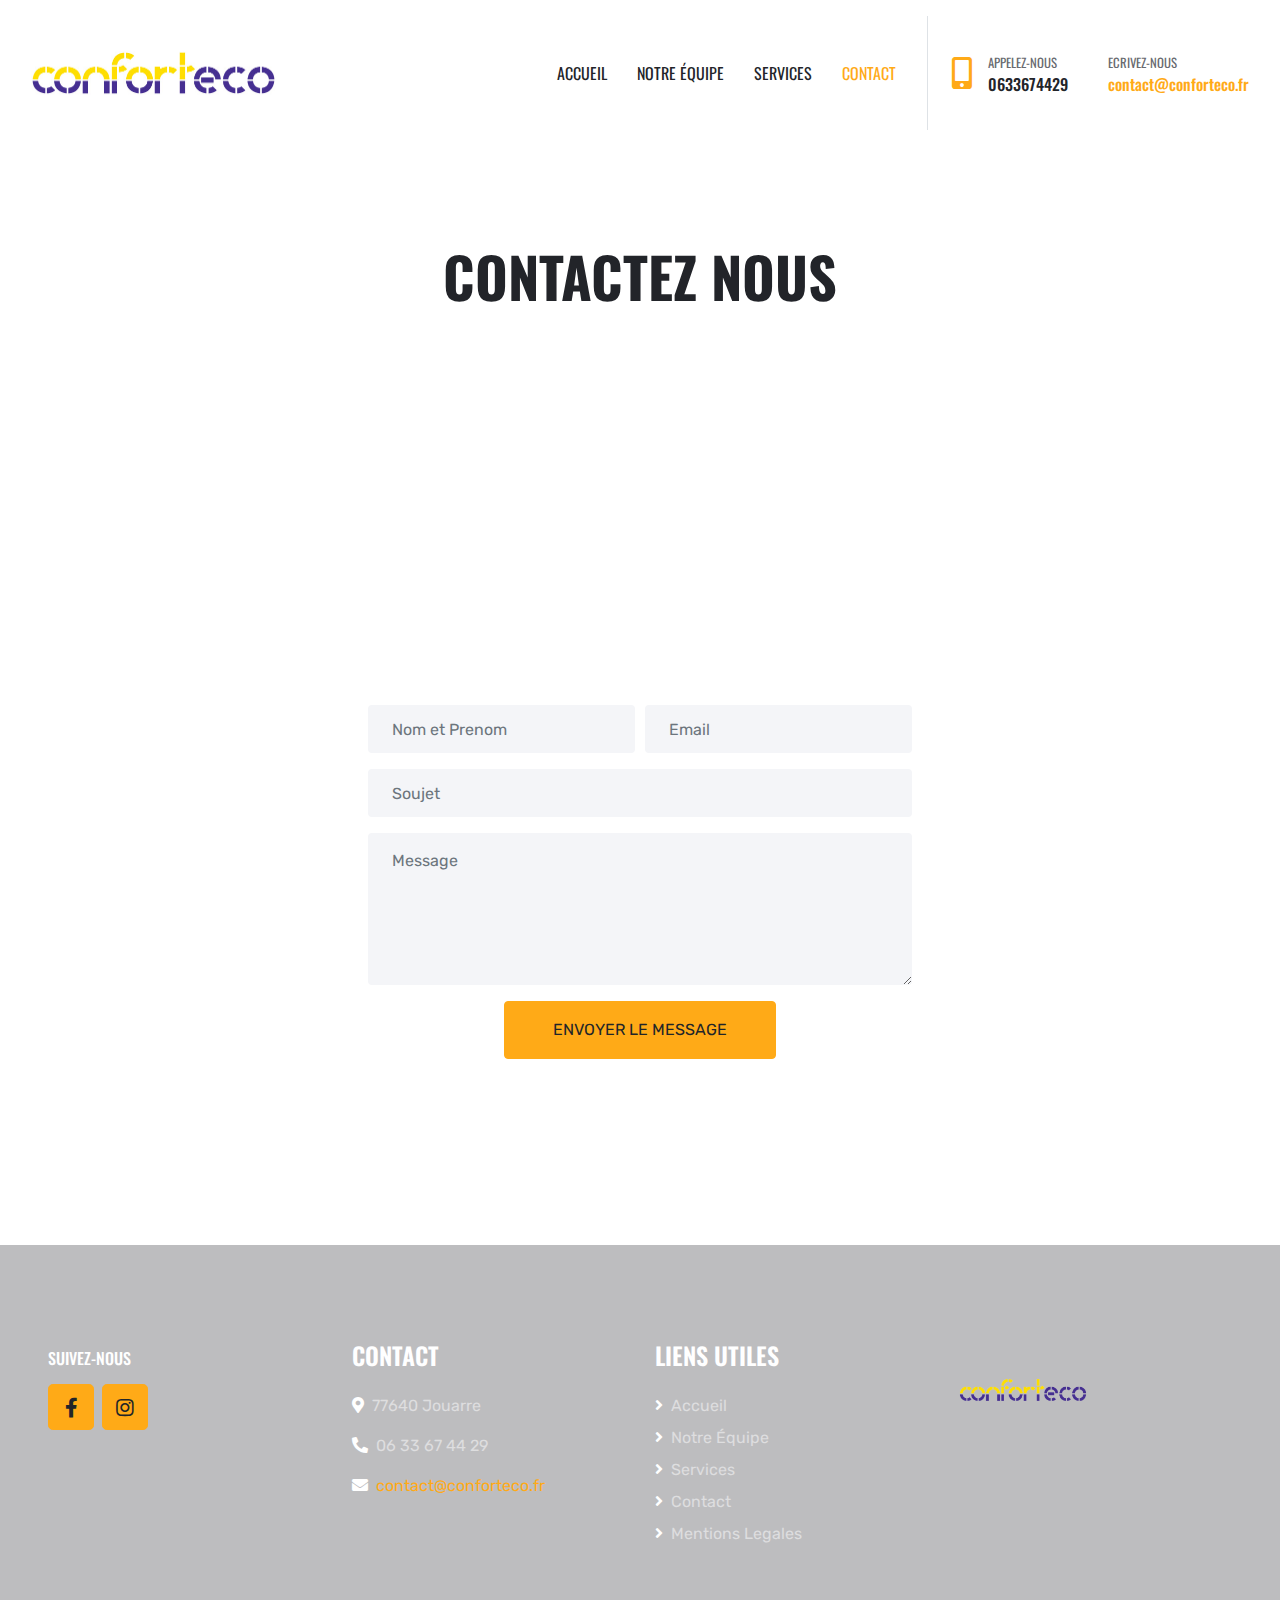
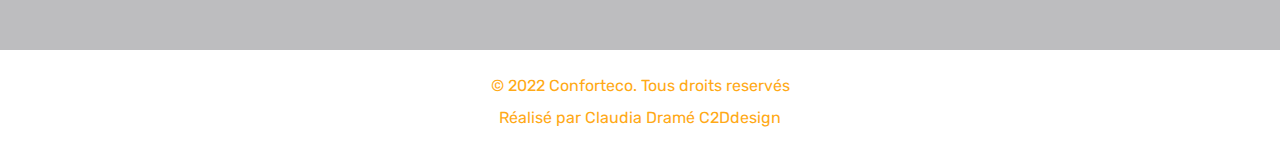
<file: contact.html>
<!DOCTYPE html>
<html lang="fr">

<head>
    <meta charset="utf-8">
    <title>CONFORTECO - Gaz Plomberie Chauffage Dépannage Neuf Rénovation À JOUARRE</title>
    <meta content="width=device-width, initial-scale=1.0" name="viewport">
    <meta content="Conforteco" name="keywords">
    <meta content="Conforteco à Jouarre" name="description">

    <!-- Favicon -->
    <link href="img/favicon.ico" rel="icon">

    <!-- Google Web Fonts -->
    <link rel="preconnect" href="https://fonts.gstatic.com">
    <link href="https://fonts.googleapis.com/css2?family=Oswald:wght@400;500;600;700&family=Rubik&display=swap" rel="stylesheet"> 

    <!-- Font Awesome -->
    <link href="https://cdnjs.cloudflare.com/ajax/libs/font-awesome/5.15.0/css/all.min.css" rel="stylesheet">

    <!-- Libraries Stylesheet -->
    <link href="lib/owlcarousel/assets/owl.carousel.min.css" rel="stylesheet">
    <link href="lib/lightbox/css/lightbox.min.css" rel="stylesheet">

    <!-- Customized Bootstrap Stylesheet -->
    <link href="css/style.css" rel="stylesheet">
</head>

<body>
   <!-- Navbar Start -->
   <div class="container-fluid bg-white position-relative">
    <nav class="navbar navbar-expand-lg bg-white navbar-light py-3 py-lg-3">
        <a href="index.html" class="navbar-brand text-secondary">
            <img class=logo src="img/logo.jpg">
        </a>
        <button type="button" class="navbar-toggler ml-auto" data-toggle="collapse" data-target="#navbarCollapse">
            <span class="navbar-toggler-icon"></span>
        </button>
        <div class="collapse navbar-collapse" id="navbarCollapse">
            <div class="navbar-nav ml-auto py-0 pr-3 border-right float-right">
                
                <a href="index.html" class="nav-item nav-link">Accueil</a>
                <a href="equipe.html" class="nav-item nav-link">Notre équipe</a>
                <a href="service.html" class="nav-item nav-link">Services</a>
                <!--div class="nav-item dropdown">
                    <a name="#Nos Services" class="nav-link dropdown-toggle" data-toggle="dropdown">Services</a>
                    <div class="dropdown-menu rounded-0 m-0">
                        <a href="team.html" class="dropdown-item">Dépannage</a>
                        <a href="testimonial.html" class="dropdown-item">Travaux neufs et rénovation 

                            plomberie chauffage carrelage peinture </a>
                        </div>
                    </div-->
                <a href="contact.html" class="nav-item nav-link active">Contact</a>
            </div>
            <div class="d-none d-lg-flex align-items-center pl-4">
                
                <i class="fa fa-2x fa-mobile-alt text-primary mr-3"></i>
               
                <div>
                    <h6 class="text-body text-uppercase mb-1"><small>Appelez-nous</small></h6>
                    <h6 class="m-0">0633674429</h6>
                    
                </div>
            </div>
            <div class="d-none d-lg-flex align-items-center pl-4">
                <i class="fa fa-2x fa-mail-alt text-primary mr-3"></i>
               
                <div>
                    <h6 class="text-body text-uppercase mb-1"><small>Ecrivez-nous</small></h6>
                    <h6 class="m-0"><a href="mailto:zaid18dz@yahoo.fr">contact@conforteco.fr</a></h6>
                    
                    
                </div>
            </div>
        </div>
    </nav>
</div>
<!-- Navbar End -->

    

<!-- Contact Start -->
<div class="container-fluid py-5 px-0">
    <h1 class="display-4 text-uppercase text-center mt-5 mb-5">Contactez Nous</h1>
    <div class="row mx-0">
        <div class="col-12 px-0" style="height: 500px;">
            <div class="position-relative h-100">
                    <iframe class="position-relative w-100 h-100" src="https://www.google.com/maps/embed?pb=!1m18!1m12!1m3!1d83920.91381809954!2d3.0458265548840675!3d48.905321243944535!2m3!1f0!2f0!3f0!3m2!1i1024!2i768!4f13.1!3m3!1m2!1s0x47e8b94691d2fe8d%3A0x40b82c3688c5770!2s77640%20Jouarre!5e0!3m2!1sfr!2sfr!4v1660544445727!5m2!1sfr!2sfr" 
                    frameborder="0" style="border:0;" allowfullscreen="" loading="lazy" aria-hidden="false"></iframe>
                    </div>
        </div>
    </div>
    <div class="row mx-0 justify-content-center" style="margin-top: -200px;">
        <div class="col-lg-6 col-md-8 col-sm-10 px-0">
            <div class="contact-form bg-white rounded p-5">
                <div id="success"></div>
                <form name="sentMessage" id="contactForm" novalidate="novalidate">
                    <div class="form-row">
                        <div class="col-md-6">
                            <div class="control-group">
                                <input type="text" class="form-control bg-light border-0 p-4" id="name" placeholder="Nom et Prenom" required="required" data-validation-required-message="Please enter your name" />
                                <p class="help-block text-danger"></p>
                            </div>
                        </div>
                        <div class="col-md-6">
                            <div class="control-group">
                                <input type="email" class="form-control bg-light border-0 p-4" id="email" placeholder="Email" required="required" data-validation-required-message="Please enter your email" />
                                <p class="help-block text-danger"></p>
                            </div>
                        </div>
                    </div>
                    <div class="control-group">
                        <input type="text" class="form-control bg-light border-0 p-4" id="subject" placeholder="Soujet" required="required" data-validation-required-message="Please enter a subject" />
                        <p class="help-block text-danger"></p>
                    </div>
                    <div class="control-group">
                        <textarea class="form-control bg-light border-0 py-3 px-4" rows="5" id="message" placeholder="Message" required="required" data-validation-required-message="Please enter your message"></textarea>
                        <p class="help-block text-danger"></p>
                    </div>
                    <div class="text-center">
                        <button class="btn btn-primary text-uppercase py-3 px-5" type="submit" id="sendMessageButton">Envoyer le Message</button>
                    </div>
                </form>
            </div>
        </div>
    </div>
</div>
<!-- Contact End -->




    <!-- Footer Start -->
    <div class="container-fluid bg-secondary text-white-50 py-5 px-sm-3 px-md-5" style="margin-top: 90px;">
        <div class="row pt-5">
            <div class="col-lg-3 col-md-6 mb-5">
               
               
                <h6 class="text-uppercase text-white py-2">Suivez-nous</h6>
                <div class="d-flex justify-content-start">
                    
                    <a class="btn btn-lg btn-primary btn-lg-square mr-2" href="#"><i class="fab fa-facebook-f"></i></a>
                   
                    <a class="btn btn-lg btn-primary btn-lg-square" href="#"><i class="fab fa-instagram"></i></a>
                </div>
            </div>
            <div class="col-lg-3 col-md-6 mb-5">
                <h4 class="text-uppercase text-white mb-4">Contact</h4>
                <p></p>
                <p><i class="fa fa-map-marker-alt text-white mr-2"></i>77640 Jouarre</p>
                <p><i class="fa fa-phone-alt text-white mr-2"></i>06 33 67 44 29</p>
                <p><i class="fa fa-envelope text-white mr-2"></i><a href="mailto:conforteco77@outlook.com">contact@conforteco.fr</a></p>
            </div>
            <div class="col-lg-3 col-md-6 mb-5">
                <h4 class="text-uppercase text-white mb-4">Liens Utiles</h4>
                <div class="d-flex flex-column justify-content-start">
                    <a class="text-white-50 mb-2" href="index.html"><i class="fa fa-angle-right text-white mr-2"></i>Accueil</a>
                    <a class="text-white-50 mb-2" href="equipe.html"><i class="fa fa-angle-right text-white mr-2"></i>Notre Équipe</a>
                    <a class="text-white-50 mb-2" href="service.html"><i class="fa fa-angle-right text-white mr-2"></i>Services</a>
                    <a class="text-white-50 mb-2" href="contact.html"><i class="fa fa-angle-right text-white mr-2"></i>Contact</a>
                    <a class="text-white-50 mb-2" href="mentionslegales.html"><i class="fa fa-angle-right text-white mr-2"></i>Mentions Legales</a>
                </div>
            </div>
            <div class="col-lg-3 col-md-6 mb-5">
               
                <p class="mb-4"></p>
                <div class="w-100 mb-3">
                    <div class="input-group">
                        <!--input type="text" class="form-control border-light" style="padding: 25px;" placeholder="Email">
                        <div class="input-group-append">
                            <button class="btn btn-primary text-uppercase px-3">Écrivez-nous pour un devis</button-->
                                <a href="index.html" class="navbar-brand">
                                    <img class=logo src="img/conforteco.png">
                                </a>
                        </div>
                    </div>
                </div>
                <!--i>Lorem sit sed elitr sed kasd et</i-->
            </div>
        </div>
    </div>
    <div class="container-fluid py-4 px-sm-3 px-md-5" style="background: #ffffff">
        <p class="mb-2 text-center text-primary">&copy; 2022 <a href="http://conforteco.fr">Conforteco</a>. Tous droits reservés</p>
        <p class="m-0 text-center text-primary">Réalisé par Claudia Dramé   <a href="https://c2ddesign.com">C2Ddesign</a></p>
    </div>
    <!-- Footer End -->

    <!-- Back to Top -->
    <a href="#" class="btn btn-lg btn-primary btn-lg-square back-to-top"><i class="fa fa-angle-up"></i></a>


    <!-- JavaScript Libraries -->
    <script src="https://code.jquery.com/jquery-3.4.1.min.js"></script>
    <script src="https://stackpath.bootstrapcdn.com/bootstrap/4.4.1/js/bootstrap.bundle.min.js"></script>
    <script src="lib/easing/easing.min.js"></script>
    <script src="lib/waypoints/waypoints.min.js"></script>
    <script src="lib/owlcarousel/owl.carousel.min.js"></script>
    <script src="lib/isotope/isotope.pkgd.min.js"></script>
    <script src="lib/lightbox/js/lightbox.min.js"></script>

    <!-- Contact Javascript File -->
    <script src="mail/jqBootstrapValidation.min.js"></script>
    <script src="mail/contact.js"></script>

    <!-- Template Javascript -->
    <script src="js/main.js"></script>
</body>

</html>
</file>
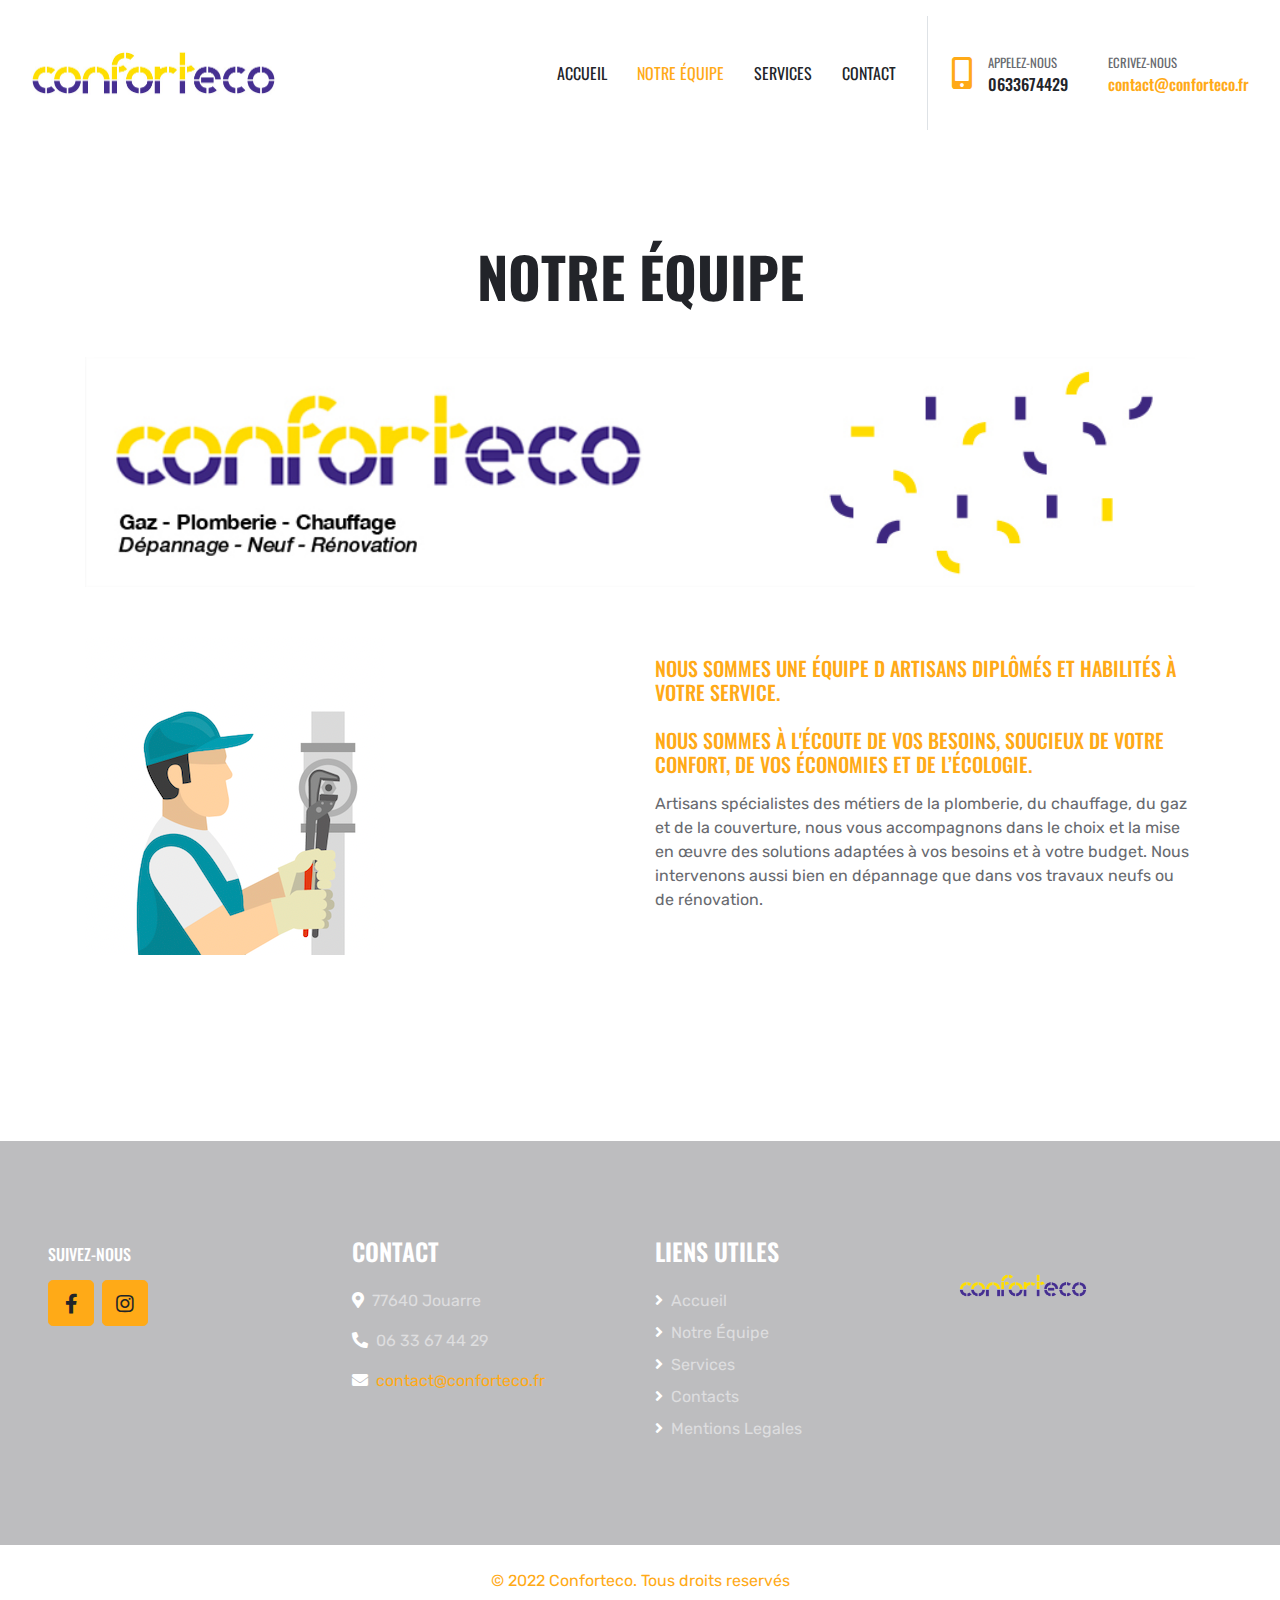
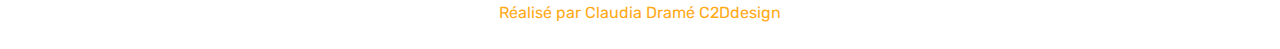
<file: equipe.html>
<!DOCTYPE html>
<html lang="fr">

<head>
    <meta charset="utf-8">
    <title>CONFORTECO - Gaz Plomberie Chauffage Dépannage Neuf Rénovation À JOUARRE</title>
    <meta content="width=device-width, initial-scale=1.0" name="viewport">
    <meta content="Conforteco" name="keywords">
    <meta content="Conforteco à Jouarre" name="description">

    <!-- Favicon -->
    <link href="img/favicon.ico" rel="icon">

    <!-- Google Web Fonts -->
    <link rel="preconnect" href="https://fonts.gstatic.com">
    <link href="https://fonts.googleapis.com/css2?family=Oswald:wght@400;500;600;700&family=Rubik&display=swap" rel="stylesheet"> 

    <!-- Font Awesome -->
    <link href="https://cdnjs.cloudflare.com/ajax/libs/font-awesome/5.15.0/css/all.min.css" rel="stylesheet">

    <!-- Libraries Stylesheet -->
    <link href="lib/owlcarousel/assets/owl.carousel.min.css" rel="stylesheet">
    <link href="lib/lightbox/css/lightbox.min.css" rel="stylesheet">

    <!-- Customized Bootstrap Stylesheet -->
    <link href="css/style.css" rel="stylesheet">
</head>

<body>
  <!-- Navbar Start -->
  <div class="container-fluid bg-white position-relative">
    <nav class="navbar navbar-expand-lg bg-white navbar-light py-3 py-lg-3">
        <a href="index.html" class="navbar-brand text-secondary">
            <img class=logo src="img/logo.jpg">
        </a>
        <button type="button" class="navbar-toggler ml-auto" data-toggle="collapse" data-target="#navbarCollapse">
            <span class="navbar-toggler-icon"></span>
        </button>
        <div class="collapse navbar-collapse" id="navbarCollapse">
            <div class="navbar-nav ml-auto py-0 pr-3 border-right float-right">
                
                <a href="index.html" class="nav-item nav-link ">Accueil</a>
                <a href="equipe.html" class="nav-item nav-link active">Notre équipe</a>
                <a href="service.html" class="nav-item nav-link">Services</a>
    
                <!--div class="nav-item dropdown">
                    <a name="#Nos Services" class="nav-link dropdown-toggle" data-toggle="dropdown">Services</a>
                    <div class="dropdown-menu rounded-0 m-0">
                        <a href="team.html" class="dropdown-item">Dépannage</a>
                        <a href="testimonial.html" class="dropdown-item">Travaux neufs et rénovation 

                            plomberie chauffage carrelage peinture </a>
                        </div>
                    </div-->
                <a href="contact.html" class="nav-item nav-link">Contact</a>
            </div>
            <div class="d-none d-lg-flex align-items-center pl-4">
                
                <i class="fa fa-2x fa-mobile-alt text-primary mr-3"></i>
               
                <div>
                    <h6 class="text-body text-uppercase mb-1"><small>Appelez-nous</small></h6>
                    <h6 class="m-0">0633674429</h6>
                    
                </div>
            </div>
            <div class="d-none d-lg-flex align-items-center pl-4">
                <i class="fa fa-2x fa-mail-alt text-primary mr-3"></i>
               
                <div>
                    <h6 class="text-body text-uppercase mb-1"><small>Ecrivez-nous</small></h6>
                    <h6 class="m-0"><a href="mailto:mailto:fzaid@conforteco.fr">contact@conforteco.fr</a></h6>
                    
                    
                </div>
            </div>
        </div>
    </nav>
</div>
<!-- Navbar End -->


    <!-- About Start -->

    <div class="container-fluid py-5">
        <div class="container py-5">
            <h1 class="display-4 text-uppercase text-center mb-5">Notre Équipe</h1>
            <img class="imgheader" src="img/BANDEAUWEB.jpg">
            <div class="row align-items-center">
                <div class="col-lg-6">
                    <img class="img-fluid mb-4 mb-lg-0" src="img/4.png" alt="">
                </div>
                <div class="col-lg-6">
                
                    <h5 class="text-uppercase text-primary mb-3">Nous sommes une équipe d artisans diplômés et habilités à votre service. 
                       <br> <br>
                       Nous sommes à l'écoute de vos besoins, soucieux de votre confort, de vos économies et de l’écologie.</h5>
                    <p class="mb-4">
                        
                        Artisans spécialistes des métiers de la plomberie, du chauffage, du gaz et de la couverture, nous vous accompagnons dans le choix et la mise en œuvre des solutions adaptées à vos besoins et à votre budget. Nous intervenons aussi bien en dépannage que dans vos travaux neufs ou de rénovation.</p>
                    
                </div>
            </div>
        </div>
    </div>
    <!-- About End -->
    


   

 <!-- Footer Start -->
 <div class="container-fluid bg-secondary text-white-50 py-5 px-sm-3 px-md-5" style="margin-top: 90px;">
    <div class="row pt-5">
        <div class="col-lg-3 col-md-6 mb-5">
           
           
            <h6 class="text-uppercase text-white py-2">Suivez-nous</h6>
            <div class="d-flex justify-content-start">
                
                <a class="btn btn-lg btn-primary btn-lg-square mr-2" href="#"><i class="fab fa-facebook-f"></i></a>
               
                <a class="btn btn-lg btn-primary btn-lg-square" href="#"><i class="fab fa-instagram"></i></a>
            </div>
        </div>
        <div class="col-lg-3 col-md-6 mb-5">
            <h4 class="text-uppercase text-white mb-4">Contact</h4>
            <p></p>
            <p><i class="fa fa-map-marker-alt text-white mr-2"></i>77640 Jouarre</p>
            <p><i class="fa fa-phone-alt text-white mr-2"></i>06 33 67 44 29</p>
            <p><i class="fa fa-envelope text-white mr-2"></i><a href="mailto:fzaid@conforteco.fr">contact@conforteco.fr</a></p>
        </div>
        <div class="col-lg-3 col-md-6 mb-5">
            <h4 class="text-uppercase text-white mb-4">Liens Utiles</h4>
            <div class="d-flex flex-column justify-content-start">
                <a class="text-white-50 mb-2" href="#"><i class="fa fa-angle-right text-white mr-2"></i>Accueil</a>
                <a class="text-white-50 mb-2" href="#"><i class="fa fa-angle-right text-white mr-2"></i>Notre Équipe</a>
                <a class="text-white-50 mb-2" href="#"><i class="fa fa-angle-right text-white mr-2"></i>Services</a>
                <a class="text-white-50 mb-2" href="#"><i class="fa fa-angle-right text-white mr-2"></i>Contacts</a>
                <a class="text-white-50 mb-2" href="#"><i class="fa fa-angle-right text-white mr-2"></i>Mentions Legales</a>
            </div>
        </div>
        <div class="col-lg-3 col-md-6 mb-5">
           
            <p class="mb-4"></p>
            <div class="w-100 mb-3">
                <div class="input-group">
                    <!--input type="text" class="form-control border-light" style="padding: 25px;" placeholder="Email">
                    <div class="input-group-append">
                        <button class="btn btn-primary text-uppercase px-3">Écrivez-nous pour un devis</button-->
                            <a href="index.html" class="navbar-brand">
                                <img class=logo src="img/conforteco.png">
                            </a>
                    </div>
                </div>
            </div>
            <!--i>Lorem sit sed elitr sed kasd et</i-->
        </div>
    </div>
</div>
<div class="container-fluid py-4 px-sm-3 px-md-5" style="background: #ffffff">
    <p class="mb-2 text-center text-primary">&copy; 2022 <a href="http://conforteco.fr">Conforteco</a>. Tous droits reservés</p>
    <p class="m-0 text-center text-primary">Réalisé par Claudia Dramé   <a href="https://c2ddesign.com">C2Ddesign</a></p>
</div>
<!-- Footer End -->

<!-- Back to Top -->
<a href="#" class="btn btn-lg btn-primary btn-lg-square back-to-top"><i class="fa fa-angle-up"></i></a>


<!-- JavaScript Libraries -->
<script src="https://code.jquery.com/jquery-3.4.1.min.js"></script>
<script src="https://stackpath.bootstrapcdn.com/bootstrap/4.4.1/js/bootstrap.bundle.min.js"></script>
<script src="lib/easing/easing.min.js"></script>
<script src="lib/waypoints/waypoints.min.js"></script>
<script src="lib/owlcarousel/owl.carousel.min.js"></script>
<script src="lib/isotope/isotope.pkgd.min.js"></script>
<script src="lib/lightbox/js/lightbox.min.js"></script>

<!-- Contact Javascript File -->
<script src="mail/jqBootstrapValidation.min.js"></script>
<script src="mail/contact.js"></script>

<!-- Template Javascript -->
<script src="js/main.js"></script>
</body>

</html>
</file>
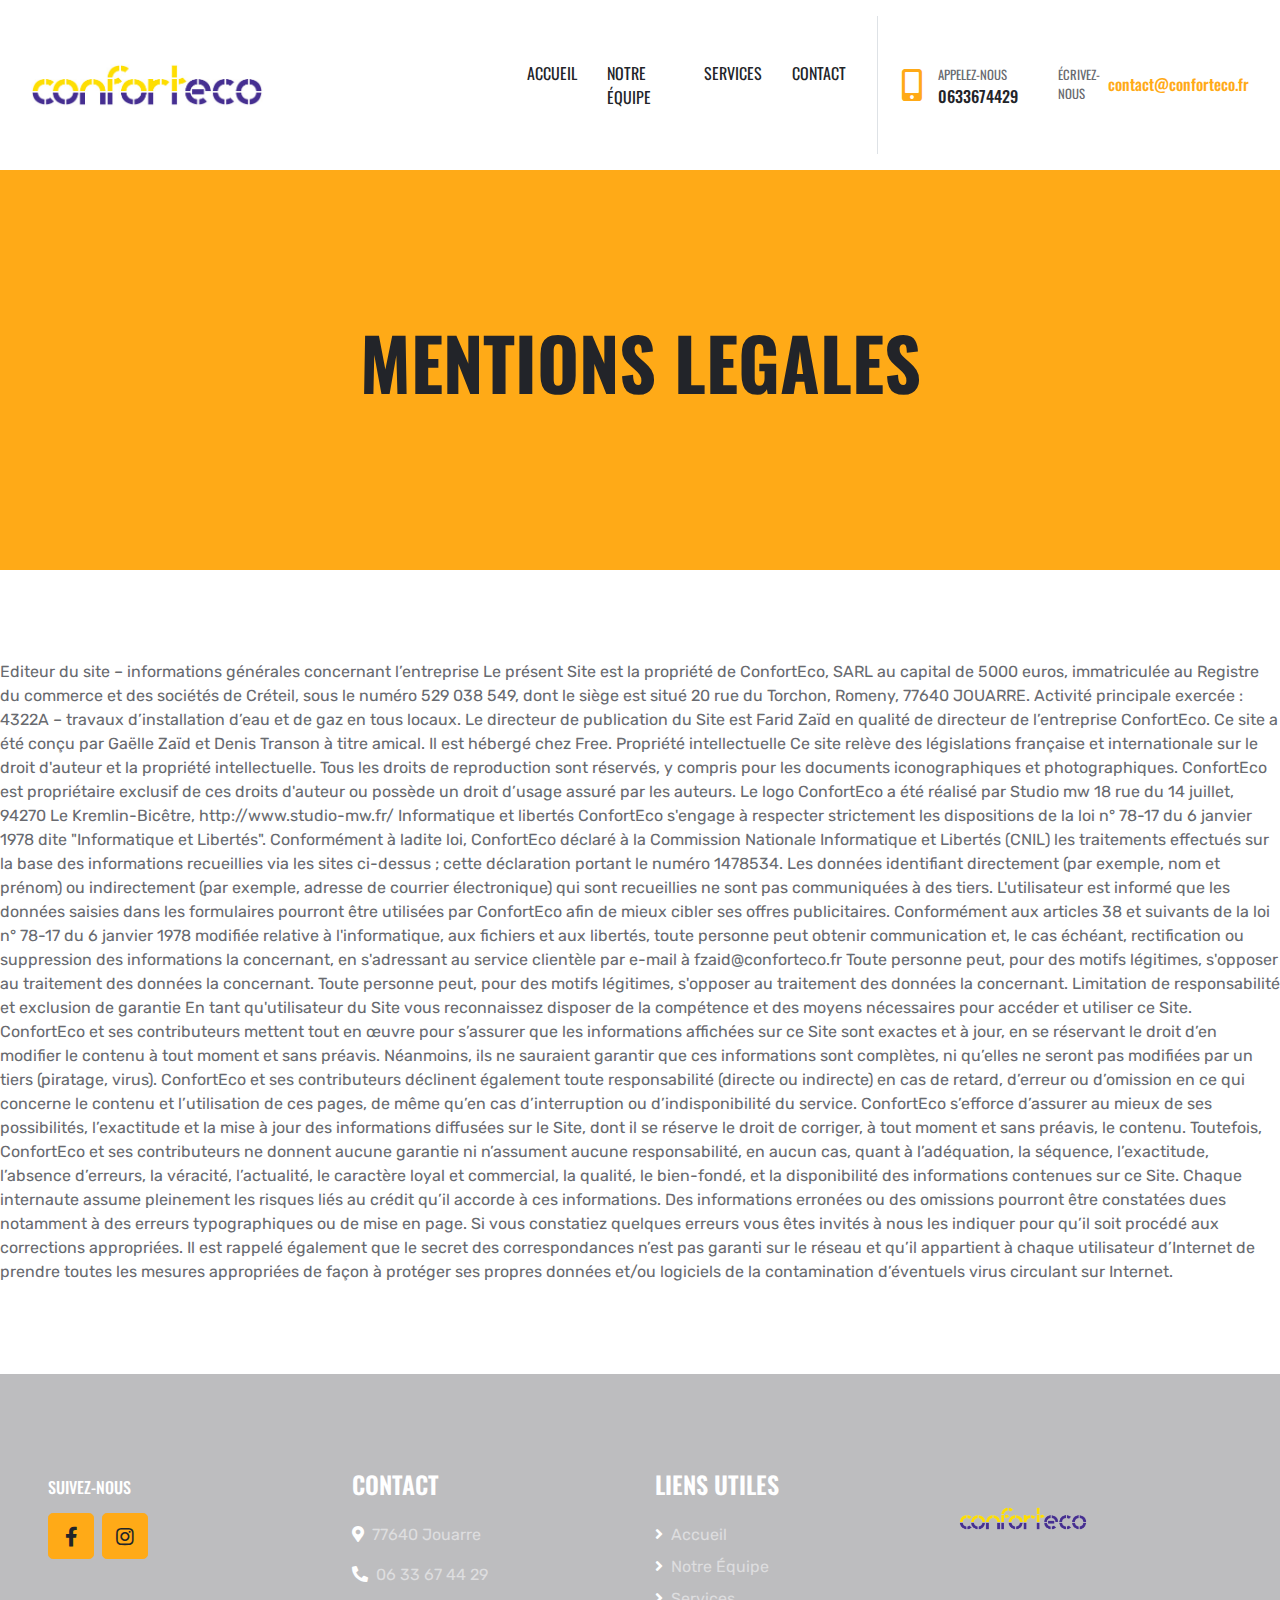
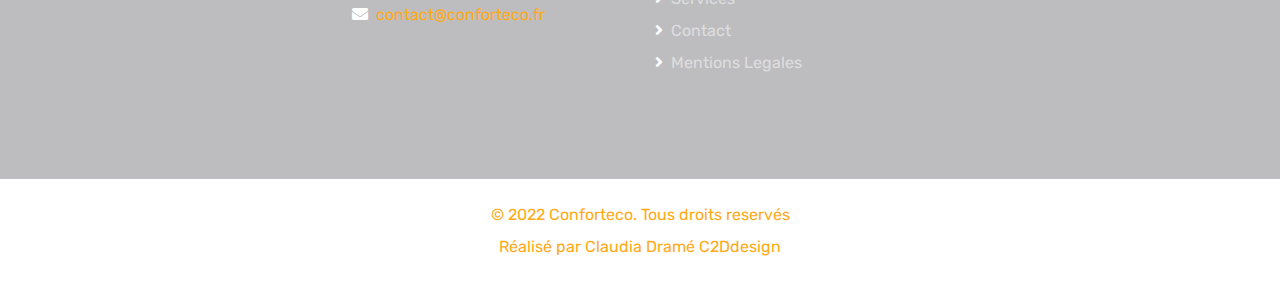
<file: mentionslegales.html>
<!DOCTYPE html>
<html lang="fr">

<head>
    <meta charset="utf-8">
    <title>CONFORTECO - Gaz Plomberie Chauffage Dépannage Neuf Rénovation À JOUARRE</title>
    <meta content="width=device-width, initial-scale=1.0" name="viewport">
    <meta content="Conforteco" name="keywords">
    <meta content="Conforteco à Jouarre" name="description">

    <!-- Favicon -->
    <link href="img/favicon.ico" rel="icon">

    <!-- Google Web Fonts -->
    <link rel="preconnect" href="https://fonts.gstatic.com">
    <link href="https://fonts.googleapis.com/css2?family=Oswald:wght@400;500;600;700&family=Rubik&display=swap" rel="stylesheet"> 

    <!-- Font Awesome -->
    <link href="https://cdnjs.cloudflare.com/ajax/libs/font-awesome/5.15.0/css/all.min.css" rel="stylesheet">

    <!-- Libraries Stylesheet -->
    <link href="lib/owlcarousel/assets/owl.carousel.min.css" rel="stylesheet">
    <link href="lib/lightbox/css/lightbox.min.css" rel="stylesheet">

    <!-- Customized Bootstrap Stylesheet -->
    <link href="css/style.css" rel="stylesheet">
</head>

<body>
    <!-- Navbar Start -->
    <div class="container-fluid bg-white position-relative">
        <nav class="navbar navbar-expand-lg bg-white ml-auto navbar-light py-3 py-lg-3">
            <a href="index.html" class="navbar-brand text-secondary">
                <img class=logo src="img/logo.jpg">
            </a>
            <button type="button" class="navbar-toggler ml-auto" data-toggle="collapse" data-target="#navbarCollapse">
                <span class="navbar-toggler-icon"></span>
            </button>
            <div class="collapse navbar-collapse" id="navbarCollapse">
                <div class="navbar-nav ml-auto py-0 pr-3 border-right float-right">
                    <a href="index.html" class="nav-item nav-link">Accueil</a>
                    <a href="equipe.html" class="nav-item nav-link">Notre équipe</a>
                    <a href="service.html" class="nav-item nav-link">Services</a>
                <!--div class="nav-item dropdown">
                    <a name="#Nos Services" class="nav-link dropdown-toggle" data-toggle="dropdown">Services</a>
                    <div class="dropdown-menu rounded-0 m-0">
                        <a href="team.html" class="dropdown-item">Dépannage</a>
                        <a href="testimonial.html" class="dropdown-item">Travaux neufs et rénovation 

                            plomberie chauffage carrelage peinture </a>
                        </div>
                    </div-->
                <a href="contact.html" class="nav-item nav-link">Contact</a>
            </div>
            <div class="d-none d-lg-flex align-items-center pl-4">
                
                <i class="fa fa-2x fa-mobile-alt text-primary mr-3"></i>
               
                <div>
                    <h6 class="text-body text-uppercase mb-1"><small>Appelez-nous</small></h6>
                    <h6 class="m-0">0633674429</h6>
                </div>
                <div class="d-none d-lg-flex align-items-center pl-4"> 
                    <i class="fa fa-2x fa-mail-alt text-primary mr-3"></i>
               
                    <h6 class="text-body text-uppercase mb-1"><small>Écrivez-nous</small></h6>
                    <h6 class="m-0"><a href="mailto:zaid18dz@yahoo.fr">contact@conforteco.fr</a></h6>
                    
                </div>
            </div>
        </div>
    </nav>
</div>
<!-- Navbar End -->


    <!-- Page Header Start -->
    <div class="page-header container-fluid bg-primary d-flex flex-column align-items-center justify-content-center">
        <h1 class="display-3 text-uppercase mb-3">Mentions legales</h1>
        
    </div>
    <!-- Legal notice Start -->
<div>
    <p>
        Editeur du site – informations générales concernant l’entreprise
Le présent Site est la propriété de ConfortEco, SARL au capital de 5000 euros, immatriculée au Registre du commerce et des sociétés de Créteil, sous le numéro 529 038 549, dont le siège est situé 20 rue du Torchon, Romeny, 77640 JOUARRE.
Activité principale exercée : 4322A – travaux d’installation d’eau et de gaz en tous locaux.
Le directeur de publication du Site est Farid Zaïd en qualité de directeur de l’entreprise ConfortEco.
Ce site a été conçu par Gaëlle Zaïd et Denis Transon à titre amical. Il est hébergé chez Free.
Propriété intellectuelle
Ce site relève des législations française et internationale sur le droit d'auteur et la propriété intellectuelle. Tous les droits de reproduction sont réservés, y compris pour les documents iconographiques et photographiques. ConfortEco est propriétaire exclusif de ces droits d'auteur ou possède un droit d’usage assuré par les auteurs. Le logo ConfortEco a été réalisé par Studio mw 18 rue du 14 juillet, 94270 Le Kremlin-Bicêtre, http://www.studio-mw.fr/
Informatique et libertés
ConfortEco s'engage à respecter strictement les dispositions de la loi n° 78-17 du 6 janvier 1978 dite "Informatique et Libertés". Conformément à ladite loi, ConfortEco déclaré à la Commission Nationale Informatique et Libertés (CNIL) les traitements effectués sur la base des informations recueillies via les sites ci-dessus ; cette déclaration portant le numéro 1478534. Les données identifiant directement (par exemple, nom et prénom) ou indirectement (par exemple, adresse de courrier électronique) qui sont recueillies ne sont pas communiquées à des tiers. L'utilisateur est informé que les données saisies dans les formulaires pourront être utilisées par ConfortEco afin de mieux cibler ses offres publicitaires.
Conformément aux articles 38 et suivants de la loi n° 78-17 du 6 janvier 1978 modifiée relative à l'informatique, aux fichiers et aux libertés, toute personne peut obtenir communication et, le cas échéant, rectification ou suppression des informations la concernant, en s'adressant au service clientèle par e-mail à fzaid@conforteco.fr Toute personne peut, pour des motifs légitimes, s'opposer au traitement des données la concernant. Toute personne peut, pour des motifs légitimes, s'opposer au traitement des données la concernant.
Limitation de responsabilité et exclusion de garantie
En tant qu'utilisateur du Site vous reconnaissez disposer de la compétence et des moyens nécessaires pour accéder et utiliser ce Site. ConfortEco et ses contributeurs mettent tout en œuvre pour s’assurer que les informations affichées sur ce Site sont exactes et à jour, en se réservant le droit d’en modifier le contenu à tout moment et sans préavis. Néanmoins, ils ne sauraient garantir que ces informations sont complètes, ni qu’elles ne seront pas modifiées par un tiers (piratage, virus). ConfortEco et ses contributeurs déclinent également toute responsabilité (directe ou indirecte) en cas de retard, d’erreur ou d’omission en ce qui concerne le contenu et l’utilisation de ces pages, de même qu’en cas d’interruption ou d’indisponibilité du service.
ConfortEco s’efforce d’assurer au mieux de ses possibilités, l’exactitude et la mise à jour des informations diffusées sur le Site, dont il se réserve le droit de corriger, à tout moment et sans préavis, le contenu. Toutefois, ConfortEco et ses contributeurs ne donnent aucune garantie ni n’assument aucune responsabilité, en aucun cas, quant à l’adéquation, la séquence, l’exactitude, l’absence d’erreurs, la véracité, l’actualité, le caractère loyal et commercial, la qualité, le bien-fondé, et la disponibilité des informations contenues sur ce Site. Chaque internaute assume pleinement les risques liés au crédit qu’il accorde à ces informations. Des informations erronées ou des omissions pourront être constatées dues notamment à des erreurs typographiques ou de mise en page. Si vous constatiez quelques erreurs vous êtes invités à nous les indiquer pour qu’il soit procédé aux corrections appropriées.
Il est rappelé également que le secret des correspondances n’est pas garanti sur le réseau et qu’il appartient à chaque utilisateur d’Internet de prendre toutes les mesures appropriées de façon à protéger ses propres données et/ou logiciels de la contamination d’éventuels virus circulant sur Internet.
    </p>
</div>
    <!-- Legal notice end-->

   

    <!-- Footer Start -->
    <div class="container-fluid bg-secondary text-white-50 py-5 px-sm-3 px-md-5" style="margin-top: 90px;">
        <div class="row pt-5">
            <div class="col-lg-3 col-md-6 mb-5">
               
               
                <h6 class="text-uppercase text-white py-2">Suivez-nous</h6>
                <div class="d-flex justify-content-start">
                    
                    <a class="btn btn-lg btn-primary btn-lg-square mr-2" href="#"><i class="fab fa-facebook-f"></i></a>
                   
                    <a class="btn btn-lg btn-primary btn-lg-square" href="#"><i class="fab fa-instagram"></i></a>
                </div>
            </div>
            <div class="col-lg-3 col-md-6 mb-5">
                <h4 class="text-uppercase text-white mb-4">Contact</h4>
                <p></p>
                <p><i class="fa fa-map-marker-alt text-white mr-2"></i>77640 Jouarre</p>
                <p><i class="fa fa-phone-alt text-white mr-2"></i>06 33 67 44 29</p>
                <p><i class="fa fa-envelope text-white mr-2"></i><a href="mailto:fzaid@conforteco.fr">contact@conforteco.fr</a></p>
            </div>
            <div class="col-lg-3 col-md-6 mb-5">
                <h4 class="text-uppercase text-white mb-4">Liens Utiles</h4>
                <div class="d-flex flex-column justify-content-start">
                    <a class="text-white-50 mb-2" href="index.html"><i class="fa fa-angle-right text-white mr-2"></i>Accueil</a>
                    <a class="text-white-50 mb-2" href="equipe.html"><i class="fa fa-angle-right text-white mr-2"></i>Notre Équipe</a>
                    <a class="text-white-50 mb-2" href="service.html"><i class="fa fa-angle-right text-white mr-2"></i>Services</a>
                    <a class="text-white-50 mb-2" href="contact.html"><i class="fa fa-angle-right text-white mr-2"></i>Contact</a>
                    <a class="text-white-50 mb-2" href="mentionslegales.html"><i class="fa fa-angle-right text-white mr-2"></i>Mentions Legales</a>
                </div>
            </div>
            <div class="col-lg-3 col-md-6 mb-5">
               
                <p class="mb-4"></p>
                <div class="w-100 mb-3">
                    <div class="input-group">
                        <!--input type="text" class="form-control border-light" style="padding: 25px;" placeholder="Email">
                        <div class="input-group-append">
                            <button class="btn btn-primary text-uppercase px-3">Écrivez-nous pour un devis</button-->
                                <a href="index.html" class="navbar-brand">
                                    <img class=logo src="img/conforteco.png">
                                </a>
                        </div>
                    </div>
                </div>
                <!--i>Lorem sit sed elitr sed kasd et</i-->
            </div>
        </div>
    </div>
    <div class="container-fluid py-4 px-sm-3 px-md-5" style="background: #ffffff">
        <p class="mb-2 text-center text-primary">&copy; 2022 <a href="http://conforteco.fr">Conforteco</a>. Tous droits reservés</p>
        <p class="m-0 text-center text-primary">Réalisé par Claudia Dramé   <a href="https://c2ddesign.com">C2Ddesign</a></p>
    </div>
    <!-- Footer End -->

    <!-- Back to Top -->
    <a href="#" class="btn btn-lg btn-primary btn-lg-square back-to-top"><i class="fa fa-angle-up"></i></a>


    <!-- JavaScript Libraries -->
    <script src="https://code.jquery.com/jquery-3.4.1.min.js"></script>
    <script src="https://stackpath.bootstrapcdn.com/bootstrap/4.4.1/js/bootstrap.bundle.min.js"></script>
    <script src="lib/easing/easing.min.js"></script>
    <script src="lib/waypoints/waypoints.min.js"></script>
    <script src="lib/owlcarousel/owl.carousel.min.js"></script>
    <script src="lib/isotope/isotope.pkgd.min.js"></script>
    <script src="lib/lightbox/js/lightbox.min.js"></script>

    <!-- Contact Javascript File -->
    <script src="mail/jqBootstrapValidation.min.js"></script>
    <script src="mail/contact.js"></script>

    <!-- Template Javascript -->
    <script src="js/main.js"></script>
</body>

</html>
</file>
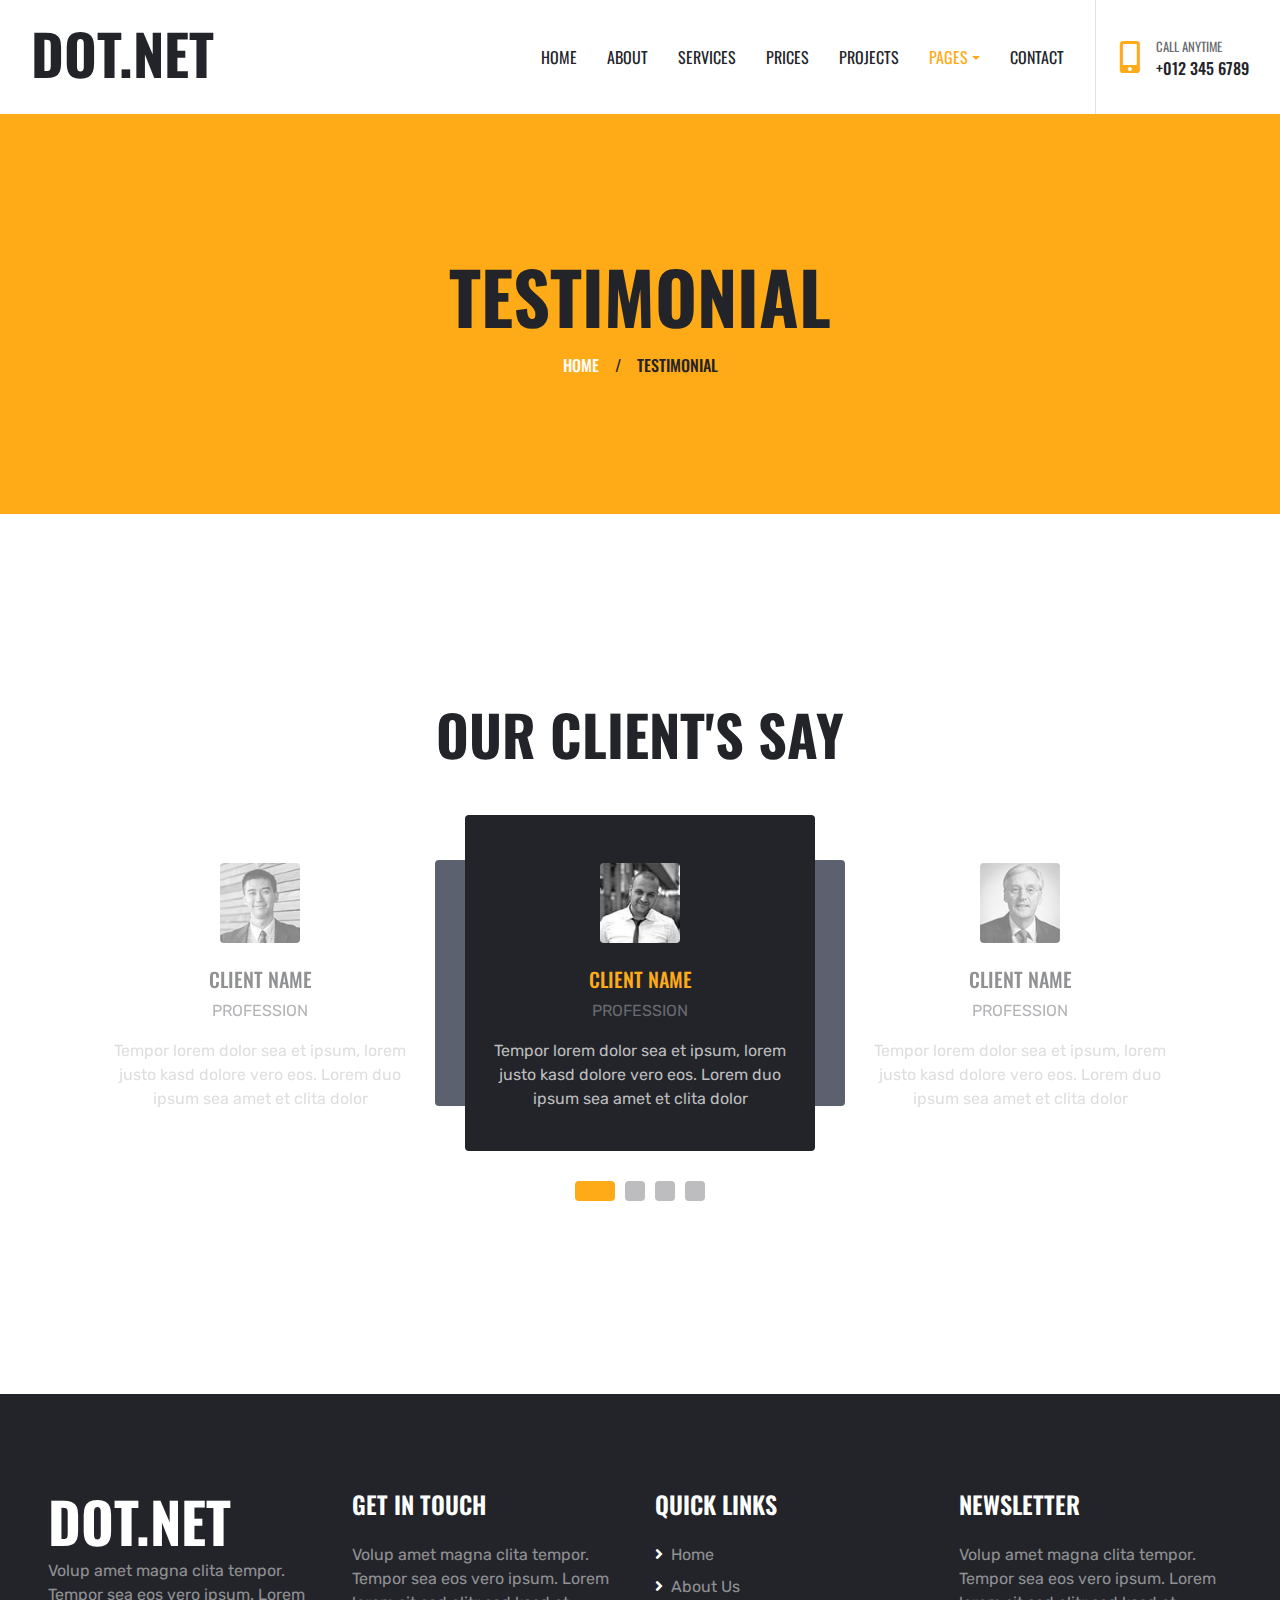
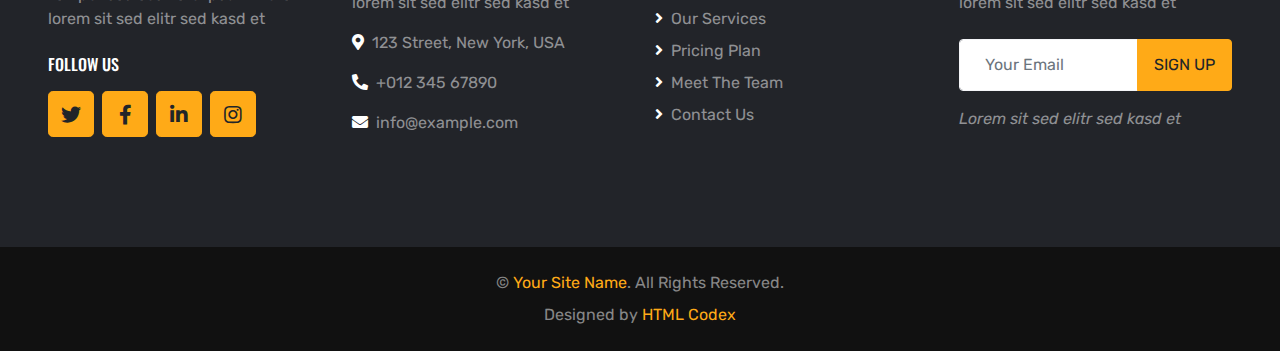
<file: testimonial.html>
<!DOCTYPE html>
<html lang="en">

<head>
    <meta charset="utf-8">
    <title>DOT.NET - Digital Agency Website Template</title>
    <meta content="width=device-width, initial-scale=1.0" name="viewport">
    <meta content="Free HTML Templates" name="keywords">
    <meta content="Free HTML Templates" name="description">

    <!-- Favicon -->
    <link href="img/favicon.ico" rel="icon">

    <!-- Google Web Fonts -->
    <link rel="preconnect" href="https://fonts.gstatic.com">
    <link href="https://fonts.googleapis.com/css2?family=Oswald:wght@400;500;600;700&family=Rubik&display=swap" rel="stylesheet"> 

    <!-- Font Awesome -->
    <link href="https://cdnjs.cloudflare.com/ajax/libs/font-awesome/5.15.0/css/all.min.css" rel="stylesheet">

    <!-- Libraries Stylesheet -->
    <link href="lib/owlcarousel/assets/owl.carousel.min.css" rel="stylesheet">
    <link href="lib/lightbox/css/lightbox.min.css" rel="stylesheet">

    <!-- Customized Bootstrap Stylesheet -->
    <link href="css/style.css" rel="stylesheet">
</head>

<body>
    <!-- Navbar Start -->
    <div class="container-fluid bg-white position-relative">
        <nav class="navbar navbar-expand-lg bg-white navbar-light py-3 py-lg-0">
            <a href="index.html" class="navbar-brand text-secondary">
                <h1 class="display-4 text-uppercase">DOT.NET</h1>
            </a>
            <button type="button" class="navbar-toggler" data-toggle="collapse" data-target="#navbarCollapse">
                <span class="navbar-toggler-icon"></span>
            </button>
            <div class="collapse navbar-collapse" id="navbarCollapse">
                <div class="navbar-nav ml-auto py-0 pr-3 border-right">
                    <a href="index.html" class="nav-item nav-link">Home</a>
                    <a href="about.html" class="nav-item nav-link">About</a>
                    <a href="service.html" class="nav-item nav-link">Services</a>
                    <a href="price.html" class="nav-item nav-link">Prices</a>
                    <a href="project.html" class="nav-item nav-link">Projects</a>
                    <div class="nav-item dropdown">
                        <a href="#" class="nav-link dropdown-toggle active" data-toggle="dropdown">Pages</a>
                        <div class="dropdown-menu rounded-0 m-0">
                            <a href="team.html" class="dropdown-item">Meat The Team</a>
                            <a href="testimonial.html" class="dropdown-item active">Testimonial</a>
                        </div>
                    </div>
                    <a href="contact.html" class="nav-item nav-link">Contact</a>
                </div>
                <div class="d-none d-lg-flex align-items-center pl-4">
                    <i class="fa fa-2x fa-mobile-alt text-primary mr-3"></i>
                    <div>
                        <h6 class="text-body text-uppercase mb-1"><small>Call Anytime</small></h6>
                        <h6 class="m-0">+012 345 6789</h6>
                    </div>
                </div>
            </div>
        </nav>
    </div>
    <!-- Navbar End -->


    <!-- Page Header Start -->
    <div class="page-header container-fluid bg-primary d-flex flex-column align-items-center justify-content-center">
        <h1 class="display-3 text-uppercase mb-3">Testimonial</h1>
        <div class="d-inline-flex text-white">
            <h6 class="text-uppercase m-0"><a class="text-white" href="">Home</a></h6>
            <h6 class="m-0 px-3">/</h6>
            <h6 class="text-uppercase m-0">Testimonial</h6>
        </div>
    </div>
    <!-- Page Header Start -->


    <!-- Testimonial Start -->
    <div class="container-fluid py-5">
        <div class="container py-5">
            <h1 class="display-4 text-uppercase text-center mb-5">Our Client's Say</h1>
            <div class="owl-carousel testimonial-carousel">
                <div class="testimonial-item position-relative text-center rounded p-4">
                    <img class="img-fluid rounded mx-auto my-4" src="img/testimonial-1.jpg" alt="">
                    <h5 class="text-uppercase">Client Name</h5>
                    <p class="text-uppercase">Profession</p>
                    <p class="text-secondary">Tempor lorem dolor sea et ipsum, lorem justo kasd dolore vero eos. Lorem duo ipsum sea amet et clita dolor</p>
                </div>
                <div class="testimonial-item position-relative text-center rounded p-4">
                    <img class="img-fluid rounded mx-auto my-4" src="img/testimonial-2.jpg" alt="">
                    <h5 class="text-uppercase">Client Name</h5>
                    <p class="text-uppercase">Profession</p>
                    <p class="text-secondary">Tempor lorem dolor sea et ipsum, lorem justo kasd dolore vero eos. Lorem duo ipsum sea amet et clita dolor</p>
                </div>
                <div class="testimonial-item position-relative text-center rounded p-4">
                    <img class="img-fluid rounded mx-auto my-4" src="img/testimonial-3.jpg" alt="">
                    <h5 class="text-uppercase">Client Name</h5>
                    <p class="text-uppercase">Profession</p>
                    <p class="text-secondary">Tempor lorem dolor sea et ipsum, lorem justo kasd dolore vero eos. Lorem duo ipsum sea amet et clita dolor</p>
                </div>
                <div class="testimonial-item position-relative text-center rounded p-4">
                    <img class="img-fluid rounded mx-auto my-4" src="img/testimonial-4.jpg" alt="">
                    <h5 class="text-uppercase">Client Name</h5>
                    <p class="text-uppercase">Profession</p>
                    <p class="text-secondary">Tempor lorem dolor sea et ipsum, lorem justo kasd dolore vero eos. Lorem duo ipsum sea amet et clita dolor</p>
                </div>
            </div>
        </div>
    </div>
    <!-- Testimonial End -->


    <!-- Footer Start -->
    <div class="container-fluid bg-dark text-white-50 py-5 px-sm-3 px-md-5" style="margin-top: 90px;">
        <div class="row pt-5">
            <div class="col-lg-3 col-md-6 mb-5">
                <a href="index.html" class="navbar-brand">
                    <h1 class="m-0 mt-n2 text-white display-4">DOT.NET</h1>
                </a>
                <p>Volup amet magna clita tempor. Tempor sea eos vero ipsum. Lorem lorem sit sed elitr sed kasd et</p>
                <h6 class="text-uppercase text-white py-2">Follow Us</h6>
                <div class="d-flex justify-content-start">
                    <a class="btn btn-lg btn-primary btn-lg-square mr-2" href="#"><i class="fab fa-twitter"></i></a>
                    <a class="btn btn-lg btn-primary btn-lg-square mr-2" href="#"><i class="fab fa-facebook-f"></i></a>
                    <a class="btn btn-lg btn-primary btn-lg-square mr-2" href="#"><i class="fab fa-linkedin-in"></i></a>
                    <a class="btn btn-lg btn-primary btn-lg-square" href="#"><i class="fab fa-instagram"></i></a>
                </div>
            </div>
            <div class="col-lg-3 col-md-6 mb-5">
                <h4 class="text-uppercase text-white mb-4">Get In Touch</h4>
                <p>Volup amet magna clita tempor. Tempor sea eos vero ipsum. Lorem lorem sit sed elitr sed kasd et</p>
                <p><i class="fa fa-map-marker-alt text-white mr-2"></i>123 Street, New York, USA</p>
                <p><i class="fa fa-phone-alt text-white mr-2"></i>+012 345 67890</p>
                <p><i class="fa fa-envelope text-white mr-2"></i>info@example.com</p>
            </div>
            <div class="col-lg-3 col-md-6 mb-5">
                <h4 class="text-uppercase text-white mb-4">Quick Links</h4>
                <div class="d-flex flex-column justify-content-start">
                    <a class="text-white-50 mb-2" href="#"><i class="fa fa-angle-right text-white mr-2"></i>Home</a>
                    <a class="text-white-50 mb-2" href="#"><i class="fa fa-angle-right text-white mr-2"></i>About Us</a>
                    <a class="text-white-50 mb-2" href="#"><i class="fa fa-angle-right text-white mr-2"></i>Our Services</a>
                    <a class="text-white-50 mb-2" href="#"><i class="fa fa-angle-right text-white mr-2"></i>Pricing Plan</a>
                    <a class="text-white-50 mb-2" href="#"><i class="fa fa-angle-right text-white mr-2"></i>Meet The Team</a>
                    <a class="text-white-50" href="#"><i class="fa fa-angle-right text-white mr-2"></i>Contact Us</a>
                </div>
            </div>
            <div class="col-lg-3 col-md-6 mb-5">
                <h4 class="text-uppercase text-white mb-4">Newsletter</h4>
                <p class="mb-4">Volup amet magna clita tempor. Tempor sea eos vero ipsum. Lorem lorem sit sed elitr sed kasd et</p>
                <div class="w-100 mb-3">
                    <div class="input-group">
                        <input type="text" class="form-control border-light" style="padding: 25px;" placeholder="Your Email">
                        <div class="input-group-append">
                            <button class="btn btn-primary text-uppercase px-3">Sign Up</button>
                        </div>
                    </div>
                </div>
                <i>Lorem sit sed elitr sed kasd et</i>
            </div>
        </div>
    </div>
    <div class="container-fluid py-4 px-sm-3 px-md-5" style="background: #111111;">
        <p class="mb-2 text-center text-white-50">&copy; <a href="#">Your Site Name</a>. All Rights Reserved.</p>
        <p class="m-0 text-center text-white-50">Designed by <a href="https://htmlcodex.com">HTML Codex</a></p>
    </div>
    <!-- Footer End -->


    <!-- Back to Top -->
    <a href="#" class="btn btn-lg btn-primary btn-lg-square back-to-top"><i class="fa fa-angle-up"></i></a>


    <!-- JavaScript Libraries -->
    <script src="https://code.jquery.com/jquery-3.4.1.min.js"></script>
    <script src="https://stackpath.bootstrapcdn.com/bootstrap/4.4.1/js/bootstrap.bundle.min.js"></script>
    <script src="lib/easing/easing.min.js"></script>
    <script src="lib/waypoints/waypoints.min.js"></script>
    <script src="lib/owlcarousel/owl.carousel.min.js"></script>
    <script src="lib/isotope/isotope.pkgd.min.js"></script>
    <script src="lib/lightbox/js/lightbox.min.js"></script>

    <!-- Contact Javascript File -->
    <script src="mail/jqBootstrapValidation.min.js"></script>
    <script src="mail/contact.js"></script>

    <!-- Template Javascript -->
    <script src="js/main.js"></script>
</body>

</html>
</file>
<file: css/style.css>
/******* Bootstrap Theming ********/
/*!
 * Bootstrap v4.5.3 (https://getbootstrap.com/)
 * Copyright 2011-2020 The Bootstrap Authors
 * Copyright 2011-2020 Twitter, Inc.
 * Licensed under MIT (https://github.com/twbs/bootstrap/blob/main/LICENSE)
 */
:root {
  --blue: #007bff;
  --indigo: #6610f2;
  --purple: #6f42c1;
  --pink: #e83e8c;
  --red: #dc3545;
  --orange: #fd7e14;
  --yellow: #ffc107;
  --green: #28a745;
  --teal: #20c997;
  --cyan: #17a2b8;
  --white: #fff;
  --gray: #6c757d;
  --gray-dark: #343a40;
  --primary: #FFAA17;
  --secondary: #BDBDBF;
  --success: #28a745;
  --info: #17a2b8;
  --warning: #ffc107;
  --danger: #dc3545;
  --light: #F4F5F8;
  --dark: #222429;
  --breakpoint-xs: 0;
  --breakpoint-sm: 576px;
  --breakpoint-md: 768px;
  --breakpoint-lg: 992px;
  --breakpoint-xl: 1200px;
  --font-family-sans-serif: "Rubik", sans-serif;
  --font-family-monospace: SFMono-Regular, Menlo, Monaco, Consolas, "Liberation Mono", "Courier New", monospace;
}

*,
*::before,
*::after {
  box-sizing: border-box;
}

html {
  font-family: sans-serif;
  line-height: 1.15;
  -webkit-text-size-adjust: 100%;
  -webkit-tap-highlight-color: rgba(0, 0, 0, 0);
}

article, aside, figcaption, figure, footer, header, hgroup, main, nav, section {
  display: block;
}

body {
  margin: 0;
  font-family: "Rubik", sans-serif;
  font-size: 1rem;
  font-weight: 400;
  line-height: 1.5;
  color: #686A6F;
  text-align: left;
  background-color: #fff;
}

[tabindex="-1"]:focus:not(:focus-visible) {
  outline: 0 !important;
}

hr {
  box-sizing: content-box;
  height: 0;
  overflow: visible;
}

h1, h2, h3, h4, h5, h6 {
  margin-top: 0;
  margin-bottom: 0.5rem;
}

p {
  margin-top: 0;
  margin-bottom: 1rem;
}

abbr[title],
abbr[data-original-title] {
  text-decoration: underline;
  text-decoration: underline dotted;
  cursor: help;
  border-bottom: 0;
  text-decoration-skip-ink: none;
}

address {
  margin-bottom: 1rem;
  font-style: normal;
  line-height: inherit;
}

ol,
ul,
dl {
  margin-top: 0;
  margin-bottom: 1rem;
}

ol ol,
ul ul,
ol ul,
ul ol {
  margin-bottom: 0;
}

dt {
  font-weight: 700;
}

dd {
  margin-bottom: .5rem;
  margin-left: 0;
}

blockquote {
  margin: 0 0 1rem;
}

b,
strong {
  font-weight: bolder;
}

small {
  font-size: 80%;
}

sub,
sup {
  position: relative;
  font-size: 75%;
  line-height: 0;
  vertical-align: baseline;
}

sub {
  bottom: -.25em;
}

sup {
  top: -.5em;
}

a {
  color: #FFAA17;
  text-decoration: none;
  background-color: transparent;
}

a:hover {
  color: #ca8000;
  text-decoration: underline;
}

a:not([href]):not([class]) {
  color: inherit;
  text-decoration: none;
}

a:not([href]):not([class]):hover {
  color: inherit;
  text-decoration: none;
}

pre,
code,
kbd,
samp {
  font-family: SFMono-Regular, Menlo, Monaco, Consolas, "Liberation Mono", "Courier New", monospace;
  font-size: 1em;
}

pre {
  margin-top: 0;
  margin-bottom: 1rem;
  overflow: auto;
  -ms-overflow-style: scrollbar;
}

figure {
  margin: 0 0 1rem;
}

img {
  vertical-align: middle;
  border-style: none;
}

svg {
  overflow: hidden;
  vertical-align: middle;
}

table {
  border-collapse: collapse;
}

caption {
  padding-top: 0.75rem;
  padding-bottom: 0.75rem;
  color: #6c757d;
  text-align: left;
  caption-side: bottom;
}

th {
  text-align: inherit;
  text-align: -webkit-match-parent;
}

label {
  display: inline-block;
  margin-bottom: 0.5rem;
}

button {
  border-radius: 0;
}

button:focus {
  outline: 1px dotted;
  outline: 5px auto -webkit-focus-ring-color;
}

input,
button,
select,
optgroup,
textarea {
  margin: 0;
  font-family: inherit;
  font-size: inherit;
  line-height: inherit;
}

button,
input {
  overflow: visible;
}

button,
select {
  text-transform: none;
}

[role="button"] {
  cursor: pointer;
}

select {
  word-wrap: normal;
}

button,
[type="button"],
[type="reset"],
[type="submit"] {
  -webkit-appearance: button;
}

button:not(:disabled),
[type="button"]:not(:disabled),
[type="reset"]:not(:disabled),
[type="submit"]:not(:disabled) {
  cursor: pointer;
}

button::-moz-focus-inner,
[type="button"]::-moz-focus-inner,
[type="reset"]::-moz-focus-inner,
[type="submit"]::-moz-focus-inner {
  padding: 0;
  border-style: none;
}

input[type="radio"],
input[type="checkbox"] {
  box-sizing: border-box;
  padding: 0;
}

textarea {
  overflow: auto;
  resize: vertical;
}

fieldset {
  min-width: 0;
  padding: 0;
  margin: 0;
  border: 0;
}

legend {
  display: block;
  width: 100%;
  max-width: 100%;
  padding: 0;
  margin-bottom: .5rem;
  font-size: 1.5rem;
  line-height: inherit;
  color: inherit;
  white-space: normal;
}

@media (max-width: 1200px) {
  legend {
    font-size: calc(1.275rem + 0.3vw) ;
  }
}

progress {
  vertical-align: baseline;
}

[type="number"]::-webkit-inner-spin-button,
[type="number"]::-webkit-outer-spin-button {
  height: auto;
}

[type="search"] {
  outline-offset: -2px;
  -webkit-appearance: none;
}

[type="search"]::-webkit-search-decoration {
  -webkit-appearance: none;
}

::-webkit-file-upload-button {
  font: inherit;
  -webkit-appearance: button;
}

output {
  display: inline-block;
}

summary {
  display: list-item;
  cursor: pointer;
}

template {
  display: none;
}

[hidden] {
  display: none !important;
}

h1, h2, h3, h4, h5, h6,
.h1, .h2, .h3, .h4, .h5, .h6 {
  margin-bottom: 0.5rem;
  font-family: "Oswald", sans-serif;
  font-weight: 500;
  line-height: 1.2;
  color: #222429;
}

h1, .h1 {
  font-size: 2.5rem;
}

@media (max-width: 1200px) {
  h1, .h1 {
    font-size: calc(1.375rem + 1.5vw) ;
  }
}

h2, .h2 {
  font-size: 2rem;
}

@media (max-width: 1200px) {
  h2, .h2 {
    font-size: calc(1.325rem + 0.9vw) ;
  }
}

h3, .h3 {
  font-size: 1.75rem;
}

@media (max-width: 1200px) {
  h3, .h3 {
    font-size: calc(1.3rem + 0.6vw) ;
  }
}

h4, .h4 {
  font-size: 1.5rem;
}

@media (max-width: 1200px) {
  h4, .h4 {
    font-size: calc(1.275rem + 0.3vw) ;
  }
}

h5, .h5 {
  font-size: 1.25rem;
}

h6, .h6 {
  font-size: 1rem;
}

.lead {
  font-size: 1.25rem;
  font-weight: 300;
}

.display-1 {
  font-size: 6rem;
  font-weight: 300;
  line-height: 1.2;
}

@media (max-width: 1200px) {
  .display-1 {
    font-size: calc(1.725rem + 5.7vw) ;
  }
}

.display-2 {
  font-size: 5.5rem;
  font-weight: 300;
  line-height: 1.2;
}

@media (max-width: 1200px) {
  .display-2 {
    font-size: calc(1.675rem + 5.1vw) ;
  }
}

.display-3 {
  font-size: 4.5rem;
  font-weight: 300;
  line-height: 1.2;
}

@media (max-width: 1200px) {
  .display-3 {
    font-size: calc(1.575rem + 3.9vw) ;
  }
}

.display-4 {
  font-size: 3.5rem;
  font-weight: 300;
  line-height: 1.2;
}

@media (max-width: 1200px) {
  .display-4 {
    font-size: calc(1.475rem + 2.7vw) ;
  }
}

hr {
  margin-top: 1rem;
  margin-bottom: 1rem;
  border: 0;
  border-top: 1px solid rgba(0, 0, 0, 0.1);
}

small,
.small {
  font-size: 80%;
  font-weight: 400;
}

mark,
.mark {
  padding: 0.2em;
  background-color: #fcf8e3;
}

.list-unstyled {
  padding-left: 0;
  list-style: none;
}

.list-inline {
  padding-left: 0;
  list-style: none;
}

.list-inline-item {
  display: inline-block;
}

.list-inline-item:not(:last-child) {
  margin-right: 0.5rem;
}

.initialism {
  font-size: 90%;
  text-transform: uppercase;
}

.blockquote {
  margin-bottom: 1rem;
  font-size: 1.25rem;
}

.blockquote-footer {
  display: block;
  font-size: 80%;
  color: #6c757d;
}

.blockquote-footer::before {
  content: "\2014\00A0";
}

.img-fluid {
  max-width: 100%;
  height: auto;
}

.img-thumbnail {
  padding: 0.25rem;
  background-color: #fff;
  border: 1px solid #dee2e6;
  border-radius: 0.25rem;
  max-width: 100%;
  height: auto;
}

.figure {
  display: inline-block;
}

.figure-img {
  margin-bottom: 0.5rem;
  line-height: 1;
}

.figure-caption {
  font-size: 90%;
  color: #6c757d;
}

code {
  font-size: 87.5%;
  color: #e83e8c;
  word-wrap: break-word;
}

a > code {
  color: inherit;
}

kbd {
  padding: 0.2rem 0.4rem;
  font-size: 87.5%;
  color: #fff;
  background-color: #212529;
  border-radius: 0.2rem;
}

kbd kbd {
  padding: 0;
  font-size: 100%;
  font-weight: 700;
}

pre {
  display: block;
  font-size: 87.5%;
  color: #212529;
}

pre code {
  font-size: inherit;
  color: inherit;
  word-break: normal;
}

.pre-scrollable {
  max-height: 340px;
  overflow-y: scroll;
}

.container,
.container-fluid,
.container-sm,
.container-md,
.container-lg,
.container-xl {
  width: 100%;
  padding-right: 15px;
  padding-left: 15px;
  margin-right: auto;
  margin-left: auto;
}

@media (min-width: 576px) {
  .container, .container-sm {
    max-width: 540px;
  }
}

@media (min-width: 768px) {
  .container, .container-sm, .container-md {
    max-width: 720px;
  }
}

@media (min-width: 992px) {
  .container, .container-sm, .container-md, .container-lg {
    max-width: 960px;
  }
}

@media (min-width: 1200px) {
  .container, .container-sm, .container-md, .container-lg, .container-xl {
    max-width: 1140px;
  }
}

.row {
  display: flex;
  flex-wrap: wrap;
  margin-right: -15px;
  margin-left: -15px;
}

.no-gutters {
  margin-right: 0;
  margin-left: 0;
}

.no-gutters > .col,
.no-gutters > [class*="col-"] {
  padding-right: 0;
  padding-left: 0;
}

.col-1, .col-2, .col-3, .col-4, .col-5, .col-6, .col-7, .col-8, .col-9, .col-10, .col-11, .col-12, .col,
.col-auto, .col-sm-1, .col-sm-2, .col-sm-3, .col-sm-4, .col-sm-5, .col-sm-6, .col-sm-7, .col-sm-8, .col-sm-9, .col-sm-10, .col-sm-11, .col-sm-12, .col-sm,
.col-sm-auto, .col-md-1, .col-md-2, .col-md-3, .col-md-4, .col-md-5, .col-md-6, .col-md-7, .col-md-8, .col-md-9, .col-md-10, .col-md-11, .col-md-12, .col-md,
.col-md-auto, .col-lg-1, .col-lg-2, .col-lg-3, .col-lg-4, .col-lg-5, .col-lg-6, .col-lg-7, .col-lg-8, .col-lg-9, .col-lg-10, .col-lg-11, .col-lg-12, .col-lg,
.col-lg-auto, .col-xl-1, .col-xl-2, .col-xl-3, .col-xl-4, .col-xl-5, .col-xl-6, .col-xl-7, .col-xl-8, .col-xl-9, .col-xl-10, .col-xl-11, .col-xl-12, .col-xl,
.col-xl-auto {
  position: relative;
  width: 100%;
  padding-right: 15px;
  padding-left: 15px;
}

.col {
  flex-basis: 0;
  flex-grow: 1;
  max-width: 100%;
}

.row-cols-1 > * {
  flex: 0 0 100%;
  max-width: 100%;
}

.row-cols-2 > * {
  flex: 0 0 50%;
  max-width: 50%;
}

.row-cols-3 > * {
  flex: 0 0 33.33333%;
  max-width: 33.33333%;
}

.row-cols-4 > * {
  flex: 0 0 25%;
  max-width: 25%;
}

.row-cols-5 > * {
  flex: 0 0 20%;
  max-width: 20%;
}

.row-cols-6 > * {
  flex: 0 0 16.66667%;
  max-width: 16.66667%;
}

.col-auto {
  flex: 0 0 auto;
  width: auto;
  max-width: 100%;
}

.col-1 {
  flex: 0 0 8.33333%;
  max-width: 8.33333%;
}

.col-2 {
  flex: 0 0 16.66667%;
  max-width: 16.66667%;
}

.col-3 {
  flex: 0 0 25%;
  max-width: 25%;
}

.col-4 {
  flex: 0 0 33.33333%;
  max-width: 33.33333%;
}

.col-5 {
  flex: 0 0 41.66667%;
  max-width: 41.66667%;
}

.col-6 {
  flex: 0 0 50%;
  max-width: 50%;
}

.col-7 {
  flex: 0 0 58.33333%;
  max-width: 58.33333%;
}

.col-8 {
  flex: 0 0 66.66667%;
  max-width: 66.66667%;
}

.col-9 {
  flex: 0 0 75%;
  max-width: 75%;
}

.col-10 {
  flex: 0 0 83.33333%;
  max-width: 83.33333%;
}

.col-11 {
  flex: 0 0 91.66667%;
  max-width: 91.66667%;
}

.col-12 {
  flex: 0 0 100%;
  max-width: 100%;
}

.order-first {
  order: -1;
}

.order-last {
  order: 13;
}

.order-0 {
  order: 0;
}

.order-1 {
  order: 1;
}

.order-2 {
  order: 2;
}

.order-3 {
  order: 3;
}

.order-4 {
  order: 4;
}

.order-5 {
  order: 5;
}

.order-6 {
  order: 6;
}

.order-7 {
  order: 7;
}

.order-8 {
  order: 8;
}

.order-9 {
  order: 9;
}

.order-10 {
  order: 10;
}

.order-11 {
  order: 11;
}

.order-12 {
  order: 12;
}

.offset-1 {
  margin-left: 8.33333%;
}

.offset-2 {
  margin-left: 16.66667%;
}

.offset-3 {
  margin-left: 25%;
}

.offset-4 {
  margin-left: 33.33333%;
}

.offset-5 {
  margin-left: 41.66667%;
}

.offset-6 {
  margin-left: 50%;
}

.offset-7 {
  margin-left: 58.33333%;
}

.offset-8 {
  margin-left: 66.66667%;
}

.offset-9 {
  margin-left: 75%;
}

.offset-10 {
  margin-left: 83.33333%;
}

.offset-11 {
  margin-left: 91.66667%;
}

@media (min-width: 576px) {
  .col-sm {
    flex-basis: 0;
    flex-grow: 1;
    max-width: 100%;
  }
  .row-cols-sm-1 > * {
    flex: 0 0 100%;
    max-width: 100%;
  }
  .row-cols-sm-2 > * {
    flex: 0 0 50%;
    max-width: 50%;
  }
  .row-cols-sm-3 > * {
    flex: 0 0 33.33333%;
    max-width: 33.33333%;
  }
  .row-cols-sm-4 > * {
    flex: 0 0 25%;
    max-width: 25%;
  }
  .row-cols-sm-5 > * {
    flex: 0 0 20%;
    max-width: 20%;
  }
  .row-cols-sm-6 > * {
    flex: 0 0 16.66667%;
    max-width: 16.66667%;
  }
  .col-sm-auto {
    flex: 0 0 auto;
    width: auto;
    max-width: 100%;
  }
  .col-sm-1 {
    flex: 0 0 8.33333%;
    max-width: 8.33333%;
  }
  .col-sm-2 {
    flex: 0 0 16.66667%;
    max-width: 16.66667%;
  }
  .col-sm-3 {
    flex: 0 0 25%;
    max-width: 25%;
  }
  .col-sm-4 {
    flex: 0 0 33.33333%;
    max-width: 33.33333%;
  }
  .col-sm-5 {
    flex: 0 0 41.66667%;
    max-width: 41.66667%;
  }
  .col-sm-6 {
    flex: 0 0 50%;
    max-width: 50%;
  }
  .col-sm-7 {
    flex: 0 0 58.33333%;
    max-width: 58.33333%;
  }
  .col-sm-8 {
    flex: 0 0 66.66667%;
    max-width: 66.66667%;
  }
  .col-sm-9 {
    flex: 0 0 75%;
    max-width: 75%;
  }
  .col-sm-10 {
    flex: 0 0 83.33333%;
    max-width: 83.33333%;
  }
  .col-sm-11 {
    flex: 0 0 91.66667%;
    max-width: 91.66667%;
  }
  .col-sm-12 {
    flex: 0 0 100%;
    max-width: 100%;
  }
  .order-sm-first {
    order: -1;
  }
  .order-sm-last {
    order: 13;
  }
  .order-sm-0 {
    order: 0;
  }
  .order-sm-1 {
    order: 1;
  }
  .order-sm-2 {
    order: 2;
  }
  .order-sm-3 {
    order: 3;
  }
  .order-sm-4 {
    order: 4;
  }
  .order-sm-5 {
    order: 5;
  }
  .order-sm-6 {
    order: 6;
  }
  .order-sm-7 {
    order: 7;
  }
  .order-sm-8 {
    order: 8;
  }
  .order-sm-9 {
    order: 9;
  }
  .order-sm-10 {
    order: 10;
  }
  .order-sm-11 {
    order: 11;
  }
  .order-sm-12 {
    order: 12;
  }
  .offset-sm-0 {
    margin-left: 0;
  }
  .offset-sm-1 {
    margin-left: 8.33333%;
  }
  .offset-sm-2 {
    margin-left: 16.66667%;
  }
  .offset-sm-3 {
    margin-left: 25%;
  }
  .offset-sm-4 {
    margin-left: 33.33333%;
  }
  .offset-sm-5 {
    margin-left: 41.66667%;
  }
  .offset-sm-6 {
    margin-left: 50%;
  }
  .offset-sm-7 {
    margin-left: 58.33333%;
  }
  .offset-sm-8 {
    margin-left: 66.66667%;
  }
  .offset-sm-9 {
    margin-left: 75%;
  }
  .offset-sm-10 {
    margin-left: 83.33333%;
  }
  .offset-sm-11 {
    margin-left: 91.66667%;
  }
}

@media (min-width: 768px) {
  .col-md {
    flex-basis: 0;
    flex-grow: 1;
    max-width: 100%;
  }
  .row-cols-md-1 > * {
    flex: 0 0 100%;
    max-width: 100%;
  }
  .row-cols-md-2 > * {
    flex: 0 0 50%;
    max-width: 50%;
  }
  .row-cols-md-3 > * {
    flex: 0 0 33.33333%;
    max-width: 33.33333%;
  }
  .row-cols-md-4 > * {
    flex: 0 0 25%;
    max-width: 25%;
  }
  .row-cols-md-5 > * {
    flex: 0 0 20%;
    max-width: 20%;
  }
  .row-cols-md-6 > * {
    flex: 0 0 16.66667%;
    max-width: 16.66667%;
  }
  .col-md-auto {
    flex: 0 0 auto;
    width: auto;
    max-width: 100%;
  }
  .col-md-1 {
    flex: 0 0 8.33333%;
    max-width: 8.33333%;
  }
  .col-md-2 {
    flex: 0 0 16.66667%;
    max-width: 16.66667%;
  }
  .col-md-3 {
    flex: 0 0 25%;
    max-width: 25%;
  }
  .col-md-4 {
    flex: 0 0 33.33333%;
    max-width: 33.33333%;
  }
  .col-md-5 {
    flex: 0 0 41.66667%;
    max-width: 41.66667%;
  }
  .col-md-6 {
    flex: 0 0 50%;
    max-width: 50%;
  }
  .col-md-7 {
    flex: 0 0 58.33333%;
    max-width: 58.33333%;
  }
  .col-md-8 {
    flex: 0 0 66.66667%;
    max-width: 66.66667%;
  }
  .col-md-9 {
    flex: 0 0 75%;
    max-width: 75%;
  }
  .col-md-10 {
    flex: 0 0 83.33333%;
    max-width: 83.33333%;
  }
  .col-md-11 {
    flex: 0 0 91.66667%;
    max-width: 91.66667%;
  }
  .col-md-12 {
    flex: 0 0 100%;
    max-width: 100%;
  }
  .order-md-first {
    order: -1;
  }
  .order-md-last {
    order: 13;
  }
  .order-md-0 {
    order: 0;
  }
  .order-md-1 {
    order: 1;
  }
  .order-md-2 {
    order: 2;
  }
  .order-md-3 {
    order: 3;
  }
  .order-md-4 {
    order: 4;
  }
  .order-md-5 {
    order: 5;
  }
  .order-md-6 {
    order: 6;
  }
  .order-md-7 {
    order: 7;
  }
  .order-md-8 {
    order: 8;
  }
  .order-md-9 {
    order: 9;
  }
  .order-md-10 {
    order: 10;
  }
  .order-md-11 {
    order: 11;
  }
  .order-md-12 {
    order: 12;
  }
  .offset-md-0 {
    margin-left: 0;
  }
  .offset-md-1 {
    margin-left: 8.33333%;
  }
  .offset-md-2 {
    margin-left: 16.66667%;
  }
  .offset-md-3 {
    margin-left: 25%;
  }
  .offset-md-4 {
    margin-left: 33.33333%;
  }
  .offset-md-5 {
    margin-left: 41.66667%;
  }
  .offset-md-6 {
    margin-left: 50%;
  }
  .offset-md-7 {
    margin-left: 58.33333%;
  }
  .offset-md-8 {
    margin-left: 66.66667%;
  }
  .offset-md-9 {
    margin-left: 75%;
  }
  .offset-md-10 {
    margin-left: 83.33333%;
  }
  .offset-md-11 {
    margin-left: 91.66667%;
  }
}

@media (min-width: 992px) {
  .col-lg {
    flex-basis: 0;
    flex-grow: 1;
    max-width: 100%;
  }
  .row-cols-lg-1 > * {
    flex: 0 0 100%;
    max-width: 100%;
  }
  .row-cols-lg-2 > * {
    flex: 0 0 50%;
    max-width: 50%;
  }
  .row-cols-lg-3 > * {
    flex: 0 0 33.33333%;
    max-width: 33.33333%;
  }
  .row-cols-lg-4 > * {
    flex: 0 0 25%;
    max-width: 25%;
  }
  .row-cols-lg-5 > * {
    flex: 0 0 20%;
    max-width: 20%;
  }
  .row-cols-lg-6 > * {
    flex: 0 0 16.66667%;
    max-width: 16.66667%;
  }
  .col-lg-auto {
    flex: 0 0 auto;
    width: auto;
    max-width: 100%;
  }
  .col-lg-1 {
    flex: 0 0 8.33333%;
    max-width: 8.33333%;
  }
  .col-lg-2 {
    flex: 0 0 16.66667%;
    max-width: 16.66667%;
  }
  .col-lg-3 {
    flex: 0 0 25%;
    max-width: 25%;
  }
  .col-lg-4 {
    flex: 0 0 33.33333%;
    max-width: 33.33333%;
  }
  .col-lg-5 {
    flex: 0 0 41.66667%;
    max-width: 41.66667%;
  }
  .col-lg-6 {
    flex: 0 0 50%;
    max-width: 50%;
  }
  .col-lg-7 {
    flex: 0 0 58.33333%;
    max-width: 58.33333%;
  }
  .col-lg-8 {
    flex: 0 0 66.66667%;
    max-width: 66.66667%;
  }
  .col-lg-9 {
    flex: 0 0 75%;
    max-width: 75%;
  }
  .col-lg-10 {
    flex: 0 0 83.33333%;
    max-width: 83.33333%;
  }
  .col-lg-11 {
    flex: 0 0 91.66667%;
    max-width: 91.66667%;
  }
  .col-lg-12 {
    flex: 0 0 100%;
    max-width: 100%;
  }
  .order-lg-first {
    order: -1;
  }
  .order-lg-last {
    order: 13;
  }
  .order-lg-0 {
    order: 0;
  }
  .order-lg-1 {
    order: 1;
  }
  .order-lg-2 {
    order: 2;
  }
  .order-lg-3 {
    order: 3;
  }
  .order-lg-4 {
    order: 4;
  }
  .order-lg-5 {
    order: 5;
  }
  .order-lg-6 {
    order: 6;
  }
  .order-lg-7 {
    order: 7;
  }
  .order-lg-8 {
    order: 8;
  }
  .order-lg-9 {
    order: 9;
  }
  .order-lg-10 {
    order: 10;
  }
  .order-lg-11 {
    order: 11;
  }
  .order-lg-12 {
    order: 12;
  }
  .offset-lg-0 {
    margin-left: 0;
  }
  .offset-lg-1 {
    margin-left: 8.33333%;
  }
  .offset-lg-2 {
    margin-left: 16.66667%;
  }
  .offset-lg-3 {
    margin-left: 25%;
  }
  .offset-lg-4 {
    margin-left: 33.33333%;
  }
  .offset-lg-5 {
    margin-left: 41.66667%;
  }
  .offset-lg-6 {
    margin-left: 50%;
  }
  .offset-lg-7 {
    margin-left: 58.33333%;
  }
  .offset-lg-8 {
    margin-left: 66.66667%;
  }
  .offset-lg-9 {
    margin-left: 75%;
  }
  .offset-lg-10 {
    margin-left: 83.33333%;
  }
  .offset-lg-11 {
    margin-left: 91.66667%;
  }
}

@media (min-width: 1200px) {
  .col-xl {
    flex-basis: 0;
    flex-grow: 1;
    max-width: 100%;
  }
  .row-cols-xl-1 > * {
    flex: 0 0 100%;
    max-width: 100%;
  }
  .row-cols-xl-2 > * {
    flex: 0 0 50%;
    max-width: 50%;
  }
  .row-cols-xl-3 > * {
    flex: 0 0 33.33333%;
    max-width: 33.33333%;
  }
  .row-cols-xl-4 > * {
    flex: 0 0 25%;
    max-width: 25%;
  }
  .row-cols-xl-5 > * {
    flex: 0 0 20%;
    max-width: 20%;
  }
  .row-cols-xl-6 > * {
    flex: 0 0 16.66667%;
    max-width: 16.66667%;
  }
  .col-xl-auto {
    flex: 0 0 auto;
    width: auto;
    max-width: 100%;
  }
  .col-xl-1 {
    flex: 0 0 8.33333%;
    max-width: 8.33333%;
  }
  .col-xl-2 {
    flex: 0 0 16.66667%;
    max-width: 16.66667%;
  }
  .col-xl-3 {
    flex: 0 0 25%;
    max-width: 25%;
  }
  .col-xl-4 {
    flex: 0 0 33.33333%;
    max-width: 33.33333%;
  }
  .col-xl-5 {
    flex: 0 0 41.66667%;
    max-width: 41.66667%;
  }
  .col-xl-6 {
    flex: 0 0 50%;
    max-width: 50%;
  }
  .col-xl-7 {
    flex: 0 0 58.33333%;
    max-width: 58.33333%;
  }
  .col-xl-8 {
    flex: 0 0 66.66667%;
    max-width: 66.66667%;
  }
  .col-xl-9 {
    flex: 0 0 75%;
    max-width: 75%;
  }
  .col-xl-10 {
    flex: 0 0 83.33333%;
    max-width: 83.33333%;
  }
  .col-xl-11 {
    flex: 0 0 91.66667%;
    max-width: 91.66667%;
  }
  .col-xl-12 {
    flex: 0 0 100%;
    max-width: 100%;
  }
  .order-xl-first {
    order: -1;
  }
  .order-xl-last {
    order: 13;
  }
  .order-xl-0 {
    order: 0;
  }
  .order-xl-1 {
    order: 1;
  }
  .order-xl-2 {
    order: 2;
  }
  .order-xl-3 {
    order: 3;
  }
  .order-xl-4 {
    order: 4;
  }
  .order-xl-5 {
    order: 5;
  }
  .order-xl-6 {
    order: 6;
  }
  .order-xl-7 {
    order: 7;
  }
  .order-xl-8 {
    order: 8;
  }
  .order-xl-9 {
    order: 9;
  }
  .order-xl-10 {
    order: 10;
  }
  .order-xl-11 {
    order: 11;
  }
  .order-xl-12 {
    order: 12;
  }
  .offset-xl-0 {
    margin-left: 0;
  }
  .offset-xl-1 {
    margin-left: 8.33333%;
  }
  .offset-xl-2 {
    margin-left: 16.66667%;
  }
  .offset-xl-3 {
    margin-left: 25%;
  }
  .offset-xl-4 {
    margin-left: 33.33333%;
  }
  .offset-xl-5 {
    margin-left: 41.66667%;
  }
  .offset-xl-6 {
    margin-left: 50%;
  }
  .offset-xl-7 {
    margin-left: 58.33333%;
  }
  .offset-xl-8 {
    margin-left: 66.66667%;
  }
  .offset-xl-9 {
    margin-left: 75%;
  }
  .offset-xl-10 {
    margin-left: 83.33333%;
  }
  .offset-xl-11 {
    margin-left: 91.66667%;
  }
}

.table {
  width: 100%;
  margin-bottom: 1rem;
  color: #686A6F;
}

.table th,
.table td {
  padding: 0.75rem;
  vertical-align: top;
  border-top: 1px solid #dee2e6;
}

.table thead th {
  vertical-align: bottom;
  border-bottom: 2px solid #dee2e6;
}

.table tbody + tbody {
  border-top: 2px solid #dee2e6;
}

.table-sm th,
.table-sm td {
  padding: 0.3rem;
}

.table-bordered {
  border: 1px solid #dee2e6;
}

.table-bordered th,
.table-bordered td {
  border: 1px solid #dee2e6;
}

.table-bordered thead th,
.table-bordered thead td {
  border-bottom-width: 2px;
}

.table-borderless th,
.table-borderless td,
.table-borderless thead th,
.table-borderless tbody + tbody {
  border: 0;
}

.table-striped tbody tr:nth-of-type(odd) {
  background-color: rgba(0, 0, 0, 0.05);
}

.table-hover tbody tr:hover {
  color: #686A6F;
  background-color: rgba(0, 0, 0, 0.075);
}

.table-primary,
.table-primary > th,
.table-primary > td {
  background-color: #ffe7be;
}

.table-primary th,
.table-primary td,
.table-primary thead th,
.table-primary tbody + tbody {
  border-color: #ffd386;
}

.table-hover .table-primary:hover {
  background-color: #ffdea5;
}

.table-hover .table-primary:hover > td,
.table-hover .table-primary:hover > th {
  background-color: #ffdea5;
}

.table-secondary,
.table-secondary > th,
.table-secondary > td {
  background-color: #ededed;
}

.table-secondary th,
.table-secondary td,
.table-secondary thead th,
.table-secondary tbody + tbody {
  border-color: #ddddde;
}

.table-hover .table-secondary:hover {
  background-color: #e0e0e0;
}

.table-hover .table-secondary:hover > td,
.table-hover .table-secondary:hover > th {
  background-color: #e0e0e0;
}

.table-success,
.table-success > th,
.table-success > td {
  background-color: #c3e6cb;
}

.table-success th,
.table-success td,
.table-success thead th,
.table-success tbody + tbody {
  border-color: #8fd19e;
}

.table-hover .table-success:hover {
  background-color: #b1dfbb;
}

.table-hover .table-success:hover > td,
.table-hover .table-success:hover > th {
  background-color: #b1dfbb;
}

.table-info,
.table-info > th,
.table-info > td {
  background-color: #bee5eb;
}

.table-info th,
.table-info td,
.table-info thead th,
.table-info tbody + tbody {
  border-color: #86cfda;
}

.table-hover .table-info:hover {
  background-color: #abdde5;
}

.table-hover .table-info:hover > td,
.table-hover .table-info:hover > th {
  background-color: #abdde5;
}

.table-warning,
.table-warning > th,
.table-warning > td {
  background-color: #ffeeba;
}

.table-warning th,
.table-warning td,
.table-warning thead th,
.table-warning tbody + tbody {
  border-color: #ffdf7e;
}

.table-hover .table-warning:hover {
  background-color: #ffe8a1;
}

.table-hover .table-warning:hover > td,
.table-hover .table-warning:hover > th {
  background-color: #ffe8a1;
}

.table-danger,
.table-danger > th,
.table-danger > td {
  background-color: #f5c6cb;
}

.table-danger th,
.table-danger td,
.table-danger thead th,
.table-danger tbody + tbody {
  border-color: #ed969e;
}

.table-hover .table-danger:hover {
  background-color: #f1b0b7;
}

.table-hover .table-danger:hover > td,
.table-hover .table-danger:hover > th {
  background-color: #f1b0b7;
}

.table-light,
.table-light > th,
.table-light > td {
  background-color: #fcfcfd;
}

.table-light th,
.table-light td,
.table-light thead th,
.table-light tbody + tbody {
  border-color: #f9fafb;
}

.table-hover .table-light:hover {
  background-color: #ededf3;
}

.table-hover .table-light:hover > td,
.table-hover .table-light:hover > th {
  background-color: #ededf3;
}

.table-dark,
.table-dark > th,
.table-dark > td {
  background-color: #c1c2c3;
}

.table-dark th,
.table-dark td,
.table-dark thead th,
.table-dark tbody + tbody {
  border-color: #8c8d90;
}

.table-hover .table-dark:hover {
  background-color: #b4b5b6;
}

.table-hover .table-dark:hover > td,
.table-hover .table-dark:hover > th {
  background-color: #b4b5b6;
}

.table-active,
.table-active > th,
.table-active > td {
  background-color: rgba(0, 0, 0, 0.075);
}

.table-hover .table-active:hover {
  background-color: rgba(0, 0, 0, 0.075);
}

.table-hover .table-active:hover > td,
.table-hover .table-active:hover > th {
  background-color: rgba(0, 0, 0, 0.075);
}

.table .thead-dark th {
  color: #fff;
  background-color: #343a40;
  border-color: #454d55;
}

.table .thead-light th {
  color: #495057;
  background-color: #e9ecef;
  border-color: #dee2e6;
}

.table-dark {
  color: #fff;
  background-color: #343a40;
}

.table-dark th,
.table-dark td,
.table-dark thead th {
  border-color: #454d55;
}

.table-dark.table-bordered {
  border: 0;
}

.table-dark.table-striped tbody tr:nth-of-type(odd) {
  background-color: rgba(255, 255, 255, 0.05);
}

.table-dark.table-hover tbody tr:hover {
  color: #fff;
  background-color: rgba(255, 255, 255, 0.075);
}

@media (max-width: 575.98px) {
  .table-responsive-sm {
    display: block;
    width: 100%;
    overflow-x: auto;
    -webkit-overflow-scrolling: touch;
  }
  .table-responsive-sm > .table-bordered {
    border: 0;
  }
}

@media (max-width: 767.98px) {
  .table-responsive-md {
    display: block;
    width: 100%;
    overflow-x: auto;
    -webkit-overflow-scrolling: touch;
  }
  .table-responsive-md > .table-bordered {
    border: 0;
  }
}

@media (max-width: 991.98px) {
  .table-responsive-lg {
    display: block;
    width: 100%;
    overflow-x: auto;
    -webkit-overflow-scrolling: touch;
  }
  .table-responsive-lg > .table-bordered {
    border: 0;
  }
}

@media (max-width: 1199.98px) {
  .table-responsive-xl {
    display: block;
    width: 100%;
    overflow-x: auto;
    -webkit-overflow-scrolling: touch;
  }
  .table-responsive-xl > .table-bordered {
    border: 0;
  }
}

.table-responsive {
  display: block;
  width: 100%;
  overflow-x: auto;
  -webkit-overflow-scrolling: touch;
}

.table-responsive > .table-bordered {
  border: 0;
}

.form-control {
  display: block;
  width: 100%;
  height: calc(1.5em + 0.75rem + 2px);
  padding: 0.375rem 0.75rem;
  font-size: 1rem;
  font-weight: 400;
  line-height: 1.5;
  color: #495057;
  background-color: #fff;
  background-clip: padding-box;
  border: 1px solid #ced4da;
  border-radius: 0.25rem;
  transition: border-color 0.15s ease-in-out, box-shadow 0.15s ease-in-out;
}

@media (prefers-reduced-motion: reduce) {
  .form-control {
    transition: none;
  }
}

.form-control::-ms-expand {
  background-color: transparent;
  border: 0;
}

.form-control:-moz-focusring {
  color: transparent;
  text-shadow: 0 0 0 #495057;
}

.form-control:focus {
  color: #495057;
  background-color: #fff;
  border-color: #ffd997;
  outline: 0;
  box-shadow: 0 0 0 0.2rem rgba(255, 170, 23, 0.25);
}

.form-control::placeholder {
  color: #6c757d;
  opacity: 1;
}

.form-control:disabled, .form-control[readonly] {
  background-color: #e9ecef;
  opacity: 1;
}

input[type="date"].form-control,
input[type="time"].form-control,
input[type="datetime-local"].form-control,
input[type="month"].form-control {
  appearance: none;
}

select.form-control:focus::-ms-value {
  color: #495057;
  background-color: #fff;
}

.form-control-file,
.form-control-range {
  display: block;
  width: 100%;
}

.col-form-label {
  padding-top: calc(0.375rem + 1px);
  padding-bottom: calc(0.375rem + 1px);
  margin-bottom: 0;
  font-size: inherit;
  line-height: 1.5;
}

.col-form-label-lg {
  padding-top: calc(0.5rem + 1px);
  padding-bottom: calc(0.5rem + 1px);
  font-size: 1.25rem;
  line-height: 1.5;
}

.col-form-label-sm {
  padding-top: calc(0.25rem + 1px);
  padding-bottom: calc(0.25rem + 1px);
  font-size: 0.875rem;
  line-height: 1.5;
}

.form-control-plaintext {
  display: block;
  width: 100%;
  padding: 0.375rem 0;
  margin-bottom: 0;
  font-size: 1rem;
  line-height: 1.5;
  color: #686A6F;
  background-color: transparent;
  border: solid transparent;
  border-width: 1px 0;
}

.form-control-plaintext.form-control-sm, .form-control-plaintext.form-control-lg {
  padding-right: 0;
  padding-left: 0;
}

.form-control-sm {
  height: calc(1.5em + 0.5rem + 2px);
  padding: 0.25rem 0.5rem;
  font-size: 0.875rem;
  line-height: 1.5;
  border-radius: 0.2rem;
}

.form-control-lg {
  height: calc(1.5em + 1rem + 2px);
  padding: 0.5rem 1rem;
  font-size: 1.25rem;
  line-height: 1.5;
  border-radius: 0.3rem;
}

select.form-control[size], select.form-control[multiple] {
  height: auto;
}

textarea.form-control {
  height: auto;
}

.form-group {
  margin-bottom: 1rem;
}

.form-text {
  display: block;
  margin-top: 0.25rem;
}

.form-row {
  display: flex;
  flex-wrap: wrap;
  margin-right: -5px;
  margin-left: -5px;
}

.form-row > .col,
.form-row > [class*="col-"] {
  padding-right: 5px;
  padding-left: 5px;
}

.form-check {
  position: relative;
  display: block;
  padding-left: 1.25rem;
}

.form-check-input {
  position: absolute;
  margin-top: 0.3rem;
  margin-left: -1.25rem;
}

.form-check-input[disabled] ~ .form-check-label,
.form-check-input:disabled ~ .form-check-label {
  color: #6c757d;
}

.form-check-label {
  margin-bottom: 0;
}

.form-check-inline {
  display: inline-flex;
  align-items: center;
  padding-left: 0;
  margin-right: 0.75rem;
}

.form-check-inline .form-check-input {
  position: static;
  margin-top: 0;
  margin-right: 0.3125rem;
  margin-left: 0;
}

.valid-feedback {
  display: none;
  width: 100%;
  margin-top: 0.25rem;
  font-size: 80%;
  color: #28a745;
}

.valid-tooltip {
  position: absolute;
  top: 100%;
  left: 0;
  z-index: 5;
  display: none;
  max-width: 100%;
  padding: 0.25rem 0.5rem;
  margin-top: .1rem;
  font-size: 0.875rem;
  line-height: 1.5;
  color: #fff;
  background-color: rgba(40, 167, 69, 0.9);
  border-radius: 0.25rem;
}

.was-validated :valid ~ .valid-feedback,
.was-validated :valid ~ .valid-tooltip,
.is-valid ~ .valid-feedback,
.is-valid ~ .valid-tooltip {
  display: block;
}

.was-validated .form-control:valid, .form-control.is-valid {
  border-color: #28a745;
  padding-right: calc(1.5em + 0.75rem);
  background-image: url("data:image/svg+xml,%3csvg xmlns='http://www.w3.org/2000/svg' width='8' height='8' viewBox='0 0 8 8'%3e%3cpath fill='%2328a745' d='M2.3 6.73L.6 4.53c-.4-1.04.46-1.4 1.1-.8l1.1 1.4 3.4-3.8c.6-.63 1.6-.27 1.2.7l-4 4.6c-.43.5-.8.4-1.1.1z'/%3e%3c/svg%3e");
  background-repeat: no-repeat;
  background-position: right calc(0.375em + 0.1875rem) center;
  background-size: calc(0.75em + 0.375rem) calc(0.75em + 0.375rem);
}

.was-validated .form-control:valid:focus, .form-control.is-valid:focus {
  border-color: #28a745;
  box-shadow: 0 0 0 0.2rem rgba(40, 167, 69, 0.25);
}

.was-validated textarea.form-control:valid, textarea.form-control.is-valid {
  padding-right: calc(1.5em + 0.75rem);
  background-position: top calc(0.375em + 0.1875rem) right calc(0.375em + 0.1875rem);
}

.was-validated .custom-select:valid, .custom-select.is-valid {
  border-color: #28a745;
  padding-right: calc(0.75em + 2.3125rem);
  background: url("data:image/svg+xml,%3csvg xmlns='http://www.w3.org/2000/svg' width='4' height='5' viewBox='0 0 4 5'%3e%3cpath fill='%23343a40' d='M2 0L0 2h4zm0 5L0 3h4z'/%3e%3c/svg%3e") no-repeat right 0.75rem center/8px 10px, url("data:image/svg+xml,%3csvg xmlns='http://www.w3.org/2000/svg' width='8' height='8' viewBox='0 0 8 8'%3e%3cpath fill='%2328a745' d='M2.3 6.73L.6 4.53c-.4-1.04.46-1.4 1.1-.8l1.1 1.4 3.4-3.8c.6-.63 1.6-.27 1.2.7l-4 4.6c-.43.5-.8.4-1.1.1z'/%3e%3c/svg%3e") #fff no-repeat center right 1.75rem/calc(0.75em + 0.375rem) calc(0.75em + 0.375rem);
}

.was-validated .custom-select:valid:focus, .custom-select.is-valid:focus {
  border-color: #28a745;
  box-shadow: 0 0 0 0.2rem rgba(40, 167, 69, 0.25);
}

.was-validated .form-check-input:valid ~ .form-check-label, .form-check-input.is-valid ~ .form-check-label {
  color: #28a745;
}

.was-validated .form-check-input:valid ~ .valid-feedback,
.was-validated .form-check-input:valid ~ .valid-tooltip, .form-check-input.is-valid ~ .valid-feedback,
.form-check-input.is-valid ~ .valid-tooltip {
  display: block;
}

.was-validated .custom-control-input:valid ~ .custom-control-label, .custom-control-input.is-valid ~ .custom-control-label {
  color: #28a745;
}

.was-validated .custom-control-input:valid ~ .custom-control-label::before, .custom-control-input.is-valid ~ .custom-control-label::before {
  border-color: #28a745;
}

.was-validated .custom-control-input:valid:checked ~ .custom-control-label::before, .custom-control-input.is-valid:checked ~ .custom-control-label::before {
  border-color: #34ce57;
  background-color: #34ce57;
}

.was-validated .custom-control-input:valid:focus ~ .custom-control-label::before, .custom-control-input.is-valid:focus ~ .custom-control-label::before {
  box-shadow: 0 0 0 0.2rem rgba(40, 167, 69, 0.25);
}

.was-validated .custom-control-input:valid:focus:not(:checked) ~ .custom-control-label::before, .custom-control-input.is-valid:focus:not(:checked) ~ .custom-control-label::before {
  border-color: #28a745;
}

.was-validated .custom-file-input:valid ~ .custom-file-label, .custom-file-input.is-valid ~ .custom-file-label {
  border-color: #28a745;
}

.was-validated .custom-file-input:valid:focus ~ .custom-file-label, .custom-file-input.is-valid:focus ~ .custom-file-label {
  border-color: #28a745;
  box-shadow: 0 0 0 0.2rem rgba(40, 167, 69, 0.25);
}

.invalid-feedback {
  display: none;
  width: 100%;
  margin-top: 0.25rem;
  font-size: 80%;
  color: #dc3545;
}

.invalid-tooltip {
  position: absolute;
  top: 100%;
  left: 0;
  z-index: 5;
  display: none;
  max-width: 100%;
  padding: 0.25rem 0.5rem;
  margin-top: .1rem;
  font-size: 0.875rem;
  line-height: 1.5;
  color: #fff;
  background-color: rgba(220, 53, 69, 0.9);
  border-radius: 0.25rem;
}

.was-validated :invalid ~ .invalid-feedback,
.was-validated :invalid ~ .invalid-tooltip,
.is-invalid ~ .invalid-feedback,
.is-invalid ~ .invalid-tooltip {
  display: block;
}

.was-validated .form-control:invalid, .form-control.is-invalid {
  border-color: #dc3545;
  padding-right: calc(1.5em + 0.75rem);
  background-image: url("data:image/svg+xml,%3csvg xmlns='http://www.w3.org/2000/svg' width='12' height='12' fill='none' stroke='%23dc3545' viewBox='0 0 12 12'%3e%3ccircle cx='6' cy='6' r='4.5'/%3e%3cpath stroke-linejoin='round' d='M5.8 3.6h.4L6 6.5z'/%3e%3ccircle cx='6' cy='8.2' r='.6' fill='%23dc3545' stroke='none'/%3e%3c/svg%3e");
  background-repeat: no-repeat;
  background-position: right calc(0.375em + 0.1875rem) center;
  background-size: calc(0.75em + 0.375rem) calc(0.75em + 0.375rem);
}

.was-validated .form-control:invalid:focus, .form-control.is-invalid:focus {
  border-color: #dc3545;
  box-shadow: 0 0 0 0.2rem rgba(220, 53, 69, 0.25);
}

.was-validated textarea.form-control:invalid, textarea.form-control.is-invalid {
  padding-right: calc(1.5em + 0.75rem);
  background-position: top calc(0.375em + 0.1875rem) right calc(0.375em + 0.1875rem);
}

.was-validated .custom-select:invalid, .custom-select.is-invalid {
  border-color: #dc3545;
  padding-right: calc(0.75em + 2.3125rem);
  background: url("data:image/svg+xml,%3csvg xmlns='http://www.w3.org/2000/svg' width='4' height='5' viewBox='0 0 4 5'%3e%3cpath fill='%23343a40' d='M2 0L0 2h4zm0 5L0 3h4z'/%3e%3c/svg%3e") no-repeat right 0.75rem center/8px 10px, url("data:image/svg+xml,%3csvg xmlns='http://www.w3.org/2000/svg' width='12' height='12' fill='none' stroke='%23dc3545' viewBox='0 0 12 12'%3e%3ccircle cx='6' cy='6' r='4.5'/%3e%3cpath stroke-linejoin='round' d='M5.8 3.6h.4L6 6.5z'/%3e%3ccircle cx='6' cy='8.2' r='.6' fill='%23dc3545' stroke='none'/%3e%3c/svg%3e") #fff no-repeat center right 1.75rem/calc(0.75em + 0.375rem) calc(0.75em + 0.375rem);
}

.was-validated .custom-select:invalid:focus, .custom-select.is-invalid:focus {
  border-color: #dc3545;
  box-shadow: 0 0 0 0.2rem rgba(220, 53, 69, 0.25);
}

.was-validated .form-check-input:invalid ~ .form-check-label, .form-check-input.is-invalid ~ .form-check-label {
  color: #dc3545;
}

.was-validated .form-check-input:invalid ~ .invalid-feedback,
.was-validated .form-check-input:invalid ~ .invalid-tooltip, .form-check-input.is-invalid ~ .invalid-feedback,
.form-check-input.is-invalid ~ .invalid-tooltip {
  display: block;
}

.was-validated .custom-control-input:invalid ~ .custom-control-label, .custom-control-input.is-invalid ~ .custom-control-label {
  color: #dc3545;
}

.was-validated .custom-control-input:invalid ~ .custom-control-label::before, .custom-control-input.is-invalid ~ .custom-control-label::before {
  border-color: #dc3545;
}

.was-validated .custom-control-input:invalid:checked ~ .custom-control-label::before, .custom-control-input.is-invalid:checked ~ .custom-control-label::before {
  border-color: #e4606d;
  background-color: #e4606d;
}

.was-validated .custom-control-input:invalid:focus ~ .custom-control-label::before, .custom-control-input.is-invalid:focus ~ .custom-control-label::before {
  box-shadow: 0 0 0 0.2rem rgba(220, 53, 69, 0.25);
}

.was-validated .custom-control-input:invalid:focus:not(:checked) ~ .custom-control-label::before, .custom-control-input.is-invalid:focus:not(:checked) ~ .custom-control-label::before {
  border-color: #dc3545;
}

.was-validated .custom-file-input:invalid ~ .custom-file-label, .custom-file-input.is-invalid ~ .custom-file-label {
  border-color: #dc3545;
}

.was-validated .custom-file-input:invalid:focus ~ .custom-file-label, .custom-file-input.is-invalid:focus ~ .custom-file-label {
  border-color: #dc3545;
  box-shadow: 0 0 0 0.2rem rgba(220, 53, 69, 0.25);
}

.form-inline {
  display: flex;
  flex-flow: row wrap;
  align-items: center;
}

.form-inline .form-check {
  width: 100%;
}

@media (min-width: 576px) {
  .form-inline label {
    display: flex;
    align-items: center;
    justify-content: center;
    margin-bottom: 0;
  }
  .form-inline .form-group {
    display: flex;
    flex: 0 0 auto;
    flex-flow: row wrap;
    align-items: center;
    margin-bottom: 0;
  }
  .form-inline .form-control {
    display: inline-block;
    width: auto;
    vertical-align: middle;
  }
  .form-inline .form-control-plaintext {
    display: inline-block;
  }
  .form-inline .input-group,
  .form-inline .custom-select {
    width: auto;
  }
  .form-inline .form-check {
    display: flex;
    align-items: center;
    justify-content: center;
    width: auto;
    padding-left: 0;
  }
  .form-inline .form-check-input {
    position: relative;
    flex-shrink: 0;
    margin-top: 0;
    margin-right: 0.25rem;
    margin-left: 0;
  }
  .form-inline .custom-control {
    align-items: center;
    justify-content: center;
  }
  .form-inline .custom-control-label {
    margin-bottom: 0;
  }
}

.btn {
  display: inline-block;
  font-weight: 400;
  color: #686A6F;
  text-align: center;
  vertical-align: middle;
  user-select: none;
  background-color: transparent;
  border: 1px solid transparent;
  padding: 0.375rem 0.75rem;
  font-size: 1rem;
  line-height: 1.5;
  border-radius: 0.25rem;
  transition: color 0.15s ease-in-out, background-color 0.15s ease-in-out, border-color 0.15s ease-in-out, box-shadow 0.15s ease-in-out;
}

@media (prefers-reduced-motion: reduce) {
  .btn {
    transition: none;
  }
}

.btn:hover {
  color: #686A6F;
  text-decoration: none;
}

.btn:focus, .btn.focus {
  outline: 0;
  box-shadow: 0 0 0 0.2rem rgba(255, 170, 23, 0.25);
}

.btn.disabled, .btn:disabled {
  opacity: 0.65;
}

.btn:not(:disabled):not(.disabled) {
  cursor: pointer;
}

a.btn.disabled,
fieldset:disabled a.btn {
  pointer-events: none;
}

.btn-primary {
  color: #212529;
  background-color: #FFAA17;
  border-color: #FFAA17;
}

.btn-primary:hover {
  color: #212529;
  background-color: #f09800;
  border-color: #e39000;
}

.btn-primary:focus, .btn-primary.focus {
  color: #212529;
  background-color: #f09800;
  border-color: #e39000;
  box-shadow: 0 0 0 0.2rem rgba(222, 150, 26, 0.5);
}

.btn-primary.disabled, .btn-primary:disabled {
  color: #212529;
  background-color: #FFAA17;
  border-color: #FFAA17;
}

.btn-primary:not(:disabled):not(.disabled):active, .btn-primary:not(:disabled):not(.disabled).active,
.show > .btn-primary.dropdown-toggle {
  color: #212529;
  background-color: #e39000;
  border-color: #d68800;
}

.btn-primary:not(:disabled):not(.disabled):active:focus, .btn-primary:not(:disabled):not(.disabled).active:focus,
.show > .btn-primary.dropdown-toggle:focus {
  box-shadow: 0 0 0 0.2rem rgba(222, 150, 26, 0.5);
}

.btn-secondary {
  color: #212529;
  background-color: #BDBDBF;
  border-color: #BDBDBF;
}

.btn-secondary:hover {
  color: #212529;
  background-color: #aaaaac;
  border-color: #a3a3a6;
}

.btn-secondary:focus, .btn-secondary.focus {
  color: #212529;
  background-color: #aaaaac;
  border-color: #a3a3a6;
  box-shadow: 0 0 0 0.2rem rgba(166, 166, 169, 0.5);
}

.btn-secondary.disabled, .btn-secondary:disabled {
  color: #212529;
  background-color: #BDBDBF;
  border-color: #BDBDBF;
}

.btn-secondary:not(:disabled):not(.disabled):active, .btn-secondary:not(:disabled):not(.disabled).active,
.show > .btn-secondary.dropdown-toggle {
  color: #212529;
  background-color: #a3a3a6;
  border-color: #9d9da0;
}

.btn-secondary:not(:disabled):not(.disabled):active:focus, .btn-secondary:not(:disabled):not(.disabled).active:focus,
.show > .btn-secondary.dropdown-toggle:focus {
  box-shadow: 0 0 0 0.2rem rgba(166, 166, 169, 0.5);
}

.btn-success {
  color: #fff;
  background-color: #28a745;
  border-color: #28a745;
}

.btn-success:hover {
  color: #fff;
  background-color: #218838;
  border-color: #1e7e34;
}

.btn-success:focus, .btn-success.focus {
  color: #fff;
  background-color: #218838;
  border-color: #1e7e34;
  box-shadow: 0 0 0 0.2rem rgba(72, 180, 97, 0.5);
}

.btn-success.disabled, .btn-success:disabled {
  color: #fff;
  background-color: #28a745;
  border-color: #28a745;
}

.btn-success:not(:disabled):not(.disabled):active, .btn-success:not(:disabled):not(.disabled).active,
.show > .btn-success.dropdown-toggle {
  color: #fff;
  background-color: #1e7e34;
  border-color: #1c7430;
}

.btn-success:not(:disabled):not(.disabled):active:focus, .btn-success:not(:disabled):not(.disabled).active:focus,
.show > .btn-success.dropdown-toggle:focus {
  box-shadow: 0 0 0 0.2rem rgba(72, 180, 97, 0.5);
}

.btn-info {
  color: #fff;
  background-color: #17a2b8;
  border-color: #17a2b8;
}

.btn-info:hover {
  color: #fff;
  background-color: #138496;
  border-color: #117a8b;
}

.btn-info:focus, .btn-info.focus {
  color: #fff;
  background-color: #138496;
  border-color: #117a8b;
  box-shadow: 0 0 0 0.2rem rgba(58, 176, 195, 0.5);
}

.btn-info.disabled, .btn-info:disabled {
  color: #fff;
  background-color: #17a2b8;
  border-color: #17a2b8;
}

.btn-info:not(:disabled):not(.disabled):active, .btn-info:not(:disabled):not(.disabled).active,
.show > .btn-info.dropdown-toggle {
  color: #fff;
  background-color: #117a8b;
  border-color: #10707f;
}

.btn-info:not(:disabled):not(.disabled):active:focus, .btn-info:not(:disabled):not(.disabled).active:focus,
.show > .btn-info.dropdown-toggle:focus {
  box-shadow: 0 0 0 0.2rem rgba(58, 176, 195, 0.5);
}

.btn-warning {
  color: #212529;
  background-color: #ffc107;
  border-color: #ffc107;
}

.btn-warning:hover {
  color: #212529;
  background-color: #e0a800;
  border-color: #d39e00;
}

.btn-warning:focus, .btn-warning.focus {
  color: #212529;
  background-color: #e0a800;
  border-color: #d39e00;
  box-shadow: 0 0 0 0.2rem rgba(222, 170, 12, 0.5);
}

.btn-warning.disabled, .btn-warning:disabled {
  color: #212529;
  background-color: #ffc107;
  border-color: #ffc107;
}

.btn-warning:not(:disabled):not(.disabled):active, .btn-warning:not(:disabled):not(.disabled).active,
.show > .btn-warning.dropdown-toggle {
  color: #212529;
  background-color: #d39e00;
  border-color: #c69500;
}

.btn-warning:not(:disabled):not(.disabled):active:focus, .btn-warning:not(:disabled):not(.disabled).active:focus,
.show > .btn-warning.dropdown-toggle:focus {
  box-shadow: 0 0 0 0.2rem rgba(222, 170, 12, 0.5);
}

.btn-danger {
  color: #fff;
  background-color: #dc3545;
  border-color: #dc3545;
}

.btn-danger:hover {
  color: #fff;
  background-color: #c82333;
  border-color: #bd2130;
}

.btn-danger:focus, .btn-danger.focus {
  color: #fff;
  background-color: #c82333;
  border-color: #bd2130;
  box-shadow: 0 0 0 0.2rem rgba(225, 83, 97, 0.5);
}

.btn-danger.disabled, .btn-danger:disabled {
  color: #fff;
  background-color: #dc3545;
  border-color: #dc3545;
}

.btn-danger:not(:disabled):not(.disabled):active, .btn-danger:not(:disabled):not(.disabled).active,
.show > .btn-danger.dropdown-toggle {
  color: #fff;
  background-color: #bd2130;
  border-color: #b21f2d;
}

.btn-danger:not(:disabled):not(.disabled):active:focus, .btn-danger:not(:disabled):not(.disabled).active:focus,
.show > .btn-danger.dropdown-toggle:focus {
  box-shadow: 0 0 0 0.2rem rgba(225, 83, 97, 0.5);
}

.btn-light {
  color: #212529;
  background-color: #F4F5F8;
  border-color: #F4F5F8;
}

.btn-light:hover {
  color: #212529;
  background-color: #dde0e9;
  border-color: #d5d9e4;
}

.btn-light:focus, .btn-light.focus {
  color: #212529;
  background-color: #dde0e9;
  border-color: #d5d9e4;
  box-shadow: 0 0 0 0.2rem rgba(212, 214, 217, 0.5);
}

.btn-light.disabled, .btn-light:disabled {
  color: #212529;
  background-color: #F4F5F8;
  border-color: #F4F5F8;
}

.btn-light:not(:disabled):not(.disabled):active, .btn-light:not(:disabled):not(.disabled).active,
.show > .btn-light.dropdown-toggle {
  color: #212529;
  background-color: #d5d9e4;
  border-color: #cdd2df;
}

.btn-light:not(:disabled):not(.disabled):active:focus, .btn-light:not(:disabled):not(.disabled).active:focus,
.show > .btn-light.dropdown-toggle:focus {
  box-shadow: 0 0 0 0.2rem rgba(212, 214, 217, 0.5);
}

.btn-dark {
  color: #fff;
  background-color: #222429;
  border-color: #222429;
}

.btn-dark:hover {
  color: #fff;
  background-color: #111214;
  border-color: #0b0c0d;
}

.btn-dark:focus, .btn-dark.focus {
  color: #fff;
  background-color: #111214;
  border-color: #0b0c0d;
  box-shadow: 0 0 0 0.2rem rgba(67, 69, 73, 0.5);
}

.btn-dark.disabled, .btn-dark:disabled {
  color: #fff;
  background-color: #222429;
  border-color: #222429;
}

.btn-dark:not(:disabled):not(.disabled):active, .btn-dark:not(:disabled):not(.disabled).active,
.show > .btn-dark.dropdown-toggle {
  color: #fff;
  background-color: #0b0c0d;
  border-color: #050506;
}

.btn-dark:not(:disabled):not(.disabled):active:focus, .btn-dark:not(:disabled):not(.disabled).active:focus,
.show > .btn-dark.dropdown-toggle:focus {
  box-shadow: 0 0 0 0.2rem rgba(67, 69, 73, 0.5);
}

.btn-outline-primary {
  color: #FFAA17;
  border-color: #FFAA17;
}

.btn-outline-primary:hover {
  color: #212529;
  background-color: #FFAA17;
  border-color: #FFAA17;
}

.btn-outline-primary:focus, .btn-outline-primary.focus {
  box-shadow: 0 0 0 0.2rem rgba(255, 170, 23, 0.5);
}

.btn-outline-primary.disabled, .btn-outline-primary:disabled {
  color: #FFAA17;
  background-color: transparent;
}

.btn-outline-primary:not(:disabled):not(.disabled):active, .btn-outline-primary:not(:disabled):not(.disabled).active,
.show > .btn-outline-primary.dropdown-toggle {
  color: #212529;
  background-color: #FFAA17;
  border-color: #FFAA17;
}

.btn-outline-primary:not(:disabled):not(.disabled):active:focus, .btn-outline-primary:not(:disabled):not(.disabled).active:focus,
.show > .btn-outline-primary.dropdown-toggle:focus {
  box-shadow: 0 0 0 0.2rem rgba(255, 170, 23, 0.5);
}

.btn-outline-secondary {
  color: #BDBDBF;
  border-color: #BDBDBF;
}

.btn-outline-secondary:hover {
  color: #212529;
  background-color: #BDBDBF;
  border-color: #BDBDBF;
}

.btn-outline-secondary:focus, .btn-outline-secondary.focus {
  box-shadow: 0 0 0 0.2rem rgba(189, 189, 191, 0.5);
}

.btn-outline-secondary.disabled, .btn-outline-secondary:disabled {
  color: #BDBDBF;
  background-color: transparent;
}

.btn-outline-secondary:not(:disabled):not(.disabled):active, .btn-outline-secondary:not(:disabled):not(.disabled).active,
.show > .btn-outline-secondary.dropdown-toggle {
  color: #212529;
  background-color: #BDBDBF;
  border-color: #BDBDBF;
}

.btn-outline-secondary:not(:disabled):not(.disabled):active:focus, .btn-outline-secondary:not(:disabled):not(.disabled).active:focus,
.show > .btn-outline-secondary.dropdown-toggle:focus {
  box-shadow: 0 0 0 0.2rem rgba(189, 189, 191, 0.5);
}

.btn-outline-success {
  color: #28a745;
  border-color: #28a745;
}

.btn-outline-success:hover {
  color: #fff;
  background-color: #28a745;
  border-color: #28a745;
}

.btn-outline-success:focus, .btn-outline-success.focus {
  box-shadow: 0 0 0 0.2rem rgba(40, 167, 69, 0.5);
}

.btn-outline-success.disabled, .btn-outline-success:disabled {
  color: #28a745;
  background-color: transparent;
}

.btn-outline-success:not(:disabled):not(.disabled):active, .btn-outline-success:not(:disabled):not(.disabled).active,
.show > .btn-outline-success.dropdown-toggle {
  color: #fff;
  background-color: #28a745;
  border-color: #28a745;
}

.btn-outline-success:not(:disabled):not(.disabled):active:focus, .btn-outline-success:not(:disabled):not(.disabled).active:focus,
.show > .btn-outline-success.dropdown-toggle:focus {
  box-shadow: 0 0 0 0.2rem rgba(40, 167, 69, 0.5);
}

.btn-outline-info {
  color: #17a2b8;
  border-color: #17a2b8;
}

.btn-outline-info:hover {
  color: #fff;
  background-color: #17a2b8;
  border-color: #17a2b8;
}

.btn-outline-info:focus, .btn-outline-info.focus {
  box-shadow: 0 0 0 0.2rem rgba(23, 162, 184, 0.5);
}

.btn-outline-info.disabled, .btn-outline-info:disabled {
  color: #17a2b8;
  background-color: transparent;
}

.btn-outline-info:not(:disabled):not(.disabled):active, .btn-outline-info:not(:disabled):not(.disabled).active,
.show > .btn-outline-info.dropdown-toggle {
  color: #fff;
  background-color: #17a2b8;
  border-color: #17a2b8;
}

.btn-outline-info:not(:disabled):not(.disabled):active:focus, .btn-outline-info:not(:disabled):not(.disabled).active:focus,
.show > .btn-outline-info.dropdown-toggle:focus {
  box-shadow: 0 0 0 0.2rem rgba(23, 162, 184, 0.5);
}

.btn-outline-warning {
  color: #ffc107;
  border-color: #ffc107;
}

.btn-outline-warning:hover {
  color: #212529;
  background-color: #ffc107;
  border-color: #ffc107;
}

.btn-outline-warning:focus, .btn-outline-warning.focus {
  box-shadow: 0 0 0 0.2rem rgba(255, 193, 7, 0.5);
}

.btn-outline-warning.disabled, .btn-outline-warning:disabled {
  color: #ffc107;
  background-color: transparent;
}

.btn-outline-warning:not(:disabled):not(.disabled):active, .btn-outline-warning:not(:disabled):not(.disabled).active,
.show > .btn-outline-warning.dropdown-toggle {
  color: #212529;
  background-color: #ffc107;
  border-color: #ffc107;
}

.btn-outline-warning:not(:disabled):not(.disabled):active:focus, .btn-outline-warning:not(:disabled):not(.disabled).active:focus,
.show > .btn-outline-warning.dropdown-toggle:focus {
  box-shadow: 0 0 0 0.2rem rgba(255, 193, 7, 0.5);
}

.btn-outline-danger {
  color: #dc3545;
  border-color: #dc3545;
}

.btn-outline-danger:hover {
  color: #fff;
  background-color: #dc3545;
  border-color: #dc3545;
}

.btn-outline-danger:focus, .btn-outline-danger.focus {
  box-shadow: 0 0 0 0.2rem rgba(220, 53, 69, 0.5);
}

.btn-outline-danger.disabled, .btn-outline-danger:disabled {
  color: #dc3545;
  background-color: transparent;
}

.btn-outline-danger:not(:disabled):not(.disabled):active, .btn-outline-danger:not(:disabled):not(.disabled).active,
.show > .btn-outline-danger.dropdown-toggle {
  color: #fff;
  background-color: #dc3545;
  border-color: #dc3545;
}

.btn-outline-danger:not(:disabled):not(.disabled):active:focus, .btn-outline-danger:not(:disabled):not(.disabled).active:focus,
.show > .btn-outline-danger.dropdown-toggle:focus {
  box-shadow: 0 0 0 0.2rem rgba(220, 53, 69, 0.5);
}

.btn-outline-light {
  color: #F4F5F8;
  border-color: #F4F5F8;
}

.btn-outline-light:hover {
  color: #212529;
  background-color: #F4F5F8;
  border-color: #F4F5F8;
}

.btn-outline-light:focus, .btn-outline-light.focus {
  box-shadow: 0 0 0 0.2rem rgba(244, 245, 248, 0.5);
}

.btn-outline-light.disabled, .btn-outline-light:disabled {
  color: #F4F5F8;
  background-color: transparent;
}

.btn-outline-light:not(:disabled):not(.disabled):active, .btn-outline-light:not(:disabled):not(.disabled).active,
.show > .btn-outline-light.dropdown-toggle {
  color: #212529;
  background-color: #F4F5F8;
  border-color: #F4F5F8;
}

.btn-outline-light:not(:disabled):not(.disabled):active:focus, .btn-outline-light:not(:disabled):not(.disabled).active:focus,
.show > .btn-outline-light.dropdown-toggle:focus {
  box-shadow: 0 0 0 0.2rem rgba(244, 245, 248, 0.5);
}

.btn-outline-dark {
  color: #222429;
  border-color: #222429;
}

.btn-outline-dark:hover {
  color: #fff;
  background-color: #222429;
  border-color: #222429;
}

.btn-outline-dark:focus, .btn-outline-dark.focus {
  box-shadow: 0 0 0 0.2rem rgba(34, 36, 41, 0.5);
}

.btn-outline-dark.disabled, .btn-outline-dark:disabled {
  color: #222429;
  background-color: transparent;
}

.btn-outline-dark:not(:disabled):not(.disabled):active, .btn-outline-dark:not(:disabled):not(.disabled).active,
.show > .btn-outline-dark.dropdown-toggle {
  color: #fff;
  background-color: #222429;
  border-color: #222429;
}

.btn-outline-dark:not(:disabled):not(.disabled):active:focus, .btn-outline-dark:not(:disabled):not(.disabled).active:focus,
.show > .btn-outline-dark.dropdown-toggle:focus {
  box-shadow: 0 0 0 0.2rem rgba(34, 36, 41, 0.5);
}

.btn-link {
  font-weight: 400;
  color: #FFAA17;
  text-decoration: none;
}

.btn-link:hover {
  color: #ca8000;
  text-decoration: underline;
}

.btn-link:focus, .btn-link.focus {
  text-decoration: underline;
}

.btn-link:disabled, .btn-link.disabled {
  color: #6c757d;
  pointer-events: none;
}

.btn-lg, .btn-group-lg > .btn {
  padding: 0.5rem 1rem;
  font-size: 1.25rem;
  line-height: 1.5;
  border-radius: 0.3rem;
}

.btn-sm, .btn-group-sm > .btn {
  padding: 0.25rem 0.5rem;
  font-size: 0.875rem;
  line-height: 1.5;
  border-radius: 0.2rem;
}

.btn-block {
  display: block;
  width: 100%;
}

.btn-block + .btn-block {
  margin-top: 0.5rem;
}

input[type="submit"].btn-block,
input[type="reset"].btn-block,
input[type="button"].btn-block {
  width: 100%;
}

.fade {
  transition: opacity 0.15s linear;
}

@media (prefers-reduced-motion: reduce) {
  .fade {
    transition: none;
  }
}

.fade:not(.show) {
  opacity: 0;
}

.collapse:not(.show) {
  display: none;
}

.collapsing {
  position: relative;
  height: 0;
  overflow: hidden;
  transition: height 0.35s ease;
}

@media (prefers-reduced-motion: reduce) {
  .collapsing {
    transition: none;
  }
}

.dropup,
.dropright,
.dropdown,
.dropleft {
  position: relative;
}

.dropdown-toggle {
  white-space: nowrap;
}

.dropdown-toggle::after {
  display: inline-block;
  margin-left: 0.255em;
  vertical-align: 0.255em;
  content: "";
  border-top: 0.3em solid;
  border-right: 0.3em solid transparent;
  border-bottom: 0;
  border-left: 0.3em solid transparent;
}

.dropdown-toggle:empty::after {
  margin-left: 0;
}

.dropdown-menu {
  position: absolute;
  top: 100%;
  left: 0;
  z-index: 1000;
  display: none;
  float: left;
  min-width: 10rem;
  padding: 0.5rem 0;
  margin: 0.125rem 0 0;
  font-size: 1rem;
  color: #686A6F;
  text-align: left;
  list-style: none;
  background-color: #fff;
  background-clip: padding-box;
  border: 1px solid rgba(0, 0, 0, 0.15);
  border-radius: 0.25rem;
}

.dropdown-menu-left {
  right: auto;
  left: 0;
}

.dropdown-menu-right {
  right: 0;
  left: auto;
}

@media (min-width: 576px) {
  .dropdown-menu-sm-left {
    right: auto;
    left: 0;
  }
  .dropdown-menu-sm-right {
    right: 0;
    left: auto;
  }
}

@media (min-width: 768px) {
  .dropdown-menu-md-left {
    right: auto;
    left: 0;
  }
  .dropdown-menu-md-right {
    right: 0;
    left: auto;
  }
}

@media (min-width: 992px) {
  .dropdown-menu-lg-left {
    right: auto;
    left: 0;
  }
  .dropdown-menu-lg-right {
    right: 0;
    left: auto;
  }
}

@media (min-width: 1200px) {
  .dropdown-menu-xl-left {
    right: auto;
    left: 0;
  }
  .dropdown-menu-xl-right {
    right: 0;
    left: auto;
  }
}

.dropup .dropdown-menu {
  top: auto;
  bottom: 100%;
  margin-top: 0;
  margin-bottom: 0.125rem;
}

.dropup .dropdown-toggle::after {
  display: inline-block;
  margin-left: 0.255em;
  vertical-align: 0.255em;
  content: "";
  border-top: 0;
  border-right: 0.3em solid transparent;
  border-bottom: 0.3em solid;
  border-left: 0.3em solid transparent;
}

.dropup .dropdown-toggle:empty::after {
  margin-left: 0;
}

.dropright .dropdown-menu {
  top: 0;
  right: auto;
  left: 100%;
  margin-top: 0;
  margin-left: 0.125rem;
}

.dropright .dropdown-toggle::after {
  display: inline-block;
  margin-left: 0.255em;
  vertical-align: 0.255em;
  content: "";
  border-top: 0.3em solid transparent;
  border-right: 0;
  border-bottom: 0.3em solid transparent;
  border-left: 0.3em solid;
}

.dropright .dropdown-toggle:empty::after {
  margin-left: 0;
}

.dropright .dropdown-toggle::after {
  vertical-align: 0;
}

.dropleft .dropdown-menu {
  top: 0;
  right: 100%;
  left: auto;
  margin-top: 0;
  margin-right: 0.125rem;
}

.dropleft .dropdown-toggle::after {
  display: inline-block;
  margin-left: 0.255em;
  vertical-align: 0.255em;
  content: "";
}

.dropleft .dropdown-toggle::after {
  display: none;
}

.dropleft .dropdown-toggle::before {
  display: inline-block;
  margin-right: 0.255em;
  vertical-align: 0.255em;
  content: "";
  border-top: 0.3em solid transparent;
  border-right: 0.3em solid;
  border-bottom: 0.3em solid transparent;
}

.dropleft .dropdown-toggle:empty::after {
  margin-left: 0;
}

.dropleft .dropdown-toggle::before {
  vertical-align: 0;
}

.dropdown-menu[x-placement^="top"], .dropdown-menu[x-placement^="right"], .dropdown-menu[x-placement^="bottom"], .dropdown-menu[x-placement^="left"] {
  right: auto;
  bottom: auto;
}

.dropdown-divider {
  height: 0;
  margin: 0.5rem 0;
  overflow: hidden;
  border-top: 1px solid #e9ecef;
}

.dropdown-item {
  display: block;
  width: 100%;
  padding: 0.25rem 1.5rem;
  clear: both;
  font-weight: 400;
  color: #212529;
  text-align: inherit;
  white-space: nowrap;
  background-color: transparent;
  border: 0;
}

.dropdown-item:hover, .dropdown-item:focus {
  color: #16181b;
  text-decoration: none;
  background-color: #f8f9fa;
}

.dropdown-item.active, .dropdown-item:active {
  color: #fff;
  text-decoration: none;
  background-color: #FFAA17;
}

.dropdown-item.disabled, .dropdown-item:disabled {
  color: #6c757d;
  pointer-events: none;
  background-color: transparent;
}

.dropdown-menu.show {
  display: block;
}

.dropdown-header {
  display: block;
  padding: 0.5rem 1.5rem;
  margin-bottom: 0;
  font-size: 0.875rem;
  color: #6c757d;
  white-space: nowrap;
}

.dropdown-item-text {
  display: block;
  padding: 0.25rem 1.5rem;
  color: #212529;
}

.btn-group,
.btn-group-vertical {
  position: relative;
  display: inline-flex;
  vertical-align: middle;
}

.btn-group > .btn,
.btn-group-vertical > .btn {
  position: relative;
  flex: 1 1 auto;
}

.btn-group > .btn:hover,
.btn-group-vertical > .btn:hover {
  z-index: 1;
}

.btn-group > .btn:focus, .btn-group > .btn:active, .btn-group > .btn.active,
.btn-group-vertical > .btn:focus,
.btn-group-vertical > .btn:active,
.btn-group-vertical > .btn.active {
  z-index: 1;
}

.btn-toolbar {
  display: flex;
  flex-wrap: wrap;
  justify-content: flex-start;
}

.btn-toolbar .input-group {
  width: auto;
}

.btn-group > .btn:not(:first-child),
.btn-group > .btn-group:not(:first-child) {
  margin-left: -1px;
}

.btn-group > .btn:not(:last-child):not(.dropdown-toggle),
.btn-group > .btn-group:not(:last-child) > .btn {
  border-top-right-radius: 0;
  border-bottom-right-radius: 0;
}

.btn-group > .btn:not(:first-child),
.btn-group > .btn-group:not(:first-child) > .btn {
  border-top-left-radius: 0;
  border-bottom-left-radius: 0;
}

.dropdown-toggle-split {
  padding-right: 0.5625rem;
  padding-left: 0.5625rem;
}

.dropdown-toggle-split::after,
.dropup .dropdown-toggle-split::after,
.dropright .dropdown-toggle-split::after {
  margin-left: 0;
}

.dropleft .dropdown-toggle-split::before {
  margin-right: 0;
}

.btn-sm + .dropdown-toggle-split, .btn-group-sm > .btn + .dropdown-toggle-split {
  padding-right: 0.375rem;
  padding-left: 0.375rem;
}

.btn-lg + .dropdown-toggle-split, .btn-group-lg > .btn + .dropdown-toggle-split {
  padding-right: 0.75rem;
  padding-left: 0.75rem;
}

.btn-group-vertical {
  flex-direction: column;
  align-items: flex-start;
  justify-content: center;
}

.btn-group-vertical > .btn,
.btn-group-vertical > .btn-group {
  width: 100%;
}

.btn-group-vertical > .btn:not(:first-child),
.btn-group-vertical > .btn-group:not(:first-child) {
  margin-top: -1px;
}

.btn-group-vertical > .btn:not(:last-child):not(.dropdown-toggle),
.btn-group-vertical > .btn-group:not(:last-child) > .btn {
  border-bottom-right-radius: 0;
  border-bottom-left-radius: 0;
}

.btn-group-vertical > .btn:not(:first-child),
.btn-group-vertical > .btn-group:not(:first-child) > .btn {
  border-top-left-radius: 0;
  border-top-right-radius: 0;
}

.btn-group-toggle > .btn,
.btn-group-toggle > .btn-group > .btn {
  margin-bottom: 0;
}

.btn-group-toggle > .btn input[type="radio"],
.btn-group-toggle > .btn input[type="checkbox"],
.btn-group-toggle > .btn-group > .btn input[type="radio"],
.btn-group-toggle > .btn-group > .btn input[type="checkbox"] {
  position: absolute;
  clip: rect(0, 0, 0, 0);
  pointer-events: none;
}

.input-group {
  position: relative;
  display: flex;
  flex-wrap: wrap;
  align-items: stretch;
  width: 100%;
}

.input-group > .form-control,
.input-group > .form-control-plaintext,
.input-group > .custom-select,
.input-group > .custom-file {
  position: relative;
  flex: 1 1 auto;
  width: 1%;
  min-width: 0;
  margin-bottom: 0;
}

.input-group > .form-control + .form-control,
.input-group > .form-control + .custom-select,
.input-group > .form-control + .custom-file,
.input-group > .form-control-plaintext + .form-control,
.input-group > .form-control-plaintext + .custom-select,
.input-group > .form-control-plaintext + .custom-file,
.input-group > .custom-select + .form-control,
.input-group > .custom-select + .custom-select,
.input-group > .custom-select + .custom-file,
.input-group > .custom-file + .form-control,
.input-group > .custom-file + .custom-select,
.input-group > .custom-file + .custom-file {
  margin-left: -1px;
}

.input-group > .form-control:focus,
.input-group > .custom-select:focus,
.input-group > .custom-file .custom-file-input:focus ~ .custom-file-label {
  z-index: 3;
}

.input-group > .custom-file .custom-file-input:focus {
  z-index: 4;
}

.input-group > .form-control:not(:last-child),
.input-group > .custom-select:not(:last-child) {
  border-top-right-radius: 0;
  border-bottom-right-radius: 0;
}

.input-group > .form-control:not(:first-child),
.input-group > .custom-select:not(:first-child) {
  border-top-left-radius: 0;
  border-bottom-left-radius: 0;
}

.input-group > .custom-file {
  display: flex;
  align-items: center;
}

.input-group > .custom-file:not(:last-child) .custom-file-label,
.input-group > .custom-file:not(:last-child) .custom-file-label::after {
  border-top-right-radius: 0;
  border-bottom-right-radius: 0;
}

.input-group > .custom-file:not(:first-child) .custom-file-label {
  border-top-left-radius: 0;
  border-bottom-left-radius: 0;
}

.input-group-prepend,
.input-group-append {
  display: flex;
}

.input-group-prepend .btn,
.input-group-append .btn {
  position: relative;
  z-index: 2;
}

.input-group-prepend .btn:focus,
.input-group-append .btn:focus {
  z-index: 3;
}

.input-group-prepend .btn + .btn,
.input-group-prepend .btn + .input-group-text,
.input-group-prepend .input-group-text + .input-group-text,
.input-group-prepend .input-group-text + .btn,
.input-group-append .btn + .btn,
.input-group-append .btn + .input-group-text,
.input-group-append .input-group-text + .input-group-text,
.input-group-append .input-group-text + .btn {
  margin-left: -1px;
}

.input-group-prepend {
  margin-right: -1px;
}

.input-group-append {
  margin-left: -1px;
}

.input-group-text {
  display: flex;
  align-items: center;
  padding: 0.375rem 0.75rem;
  margin-bottom: 0;
  font-size: 1rem;
  font-weight: 400;
  line-height: 1.5;
  color: #495057;
  text-align: center;
  white-space: nowrap;
  background-color: #e9ecef;
  border: 1px solid #ced4da;
  border-radius: 0.25rem;
}

.input-group-text input[type="radio"],
.input-group-text input[type="checkbox"] {
  margin-top: 0;
}

.input-group-lg > .form-control:not(textarea),
.input-group-lg > .custom-select {
  height: calc(1.5em + 1rem + 2px);
}

.input-group-lg > .form-control,
.input-group-lg > .custom-select,
.input-group-lg > .input-group-prepend > .input-group-text,
.input-group-lg > .input-group-append > .input-group-text,
.input-group-lg > .input-group-prepend > .btn,
.input-group-lg > .input-group-append > .btn {
  padding: 0.5rem 1rem;
  font-size: 1.25rem;
  line-height: 1.5;
  border-radius: 0.3rem;
}

.input-group-sm > .form-control:not(textarea),
.input-group-sm > .custom-select {
  height: calc(1.5em + 0.5rem + 2px);
}

.input-group-sm > .form-control,
.input-group-sm > .custom-select,
.input-group-sm > .input-group-prepend > .input-group-text,
.input-group-sm > .input-group-append > .input-group-text,
.input-group-sm > .input-group-prepend > .btn,
.input-group-sm > .input-group-append > .btn {
  padding: 0.25rem 0.5rem;
  font-size: 0.875rem;
  line-height: 1.5;
  border-radius: 0.2rem;
}

.input-group-lg > .custom-select,
.input-group-sm > .custom-select {
  padding-right: 1.75rem;
}

.input-group > .input-group-prepend > .btn,
.input-group > .input-group-prepend > .input-group-text,
.input-group > .input-group-append:not(:last-child) > .btn,
.input-group > .input-group-append:not(:last-child) > .input-group-text,
.input-group > .input-group-append:last-child > .btn:not(:last-child):not(.dropdown-toggle),
.input-group > .input-group-append:last-child > .input-group-text:not(:last-child) {
  border-top-right-radius: 0;
  border-bottom-right-radius: 0;
}

.input-group > .input-group-append > .btn,
.input-group > .input-group-append > .input-group-text,
.input-group > .input-group-prepend:not(:first-child) > .btn,
.input-group > .input-group-prepend:not(:first-child) > .input-group-text,
.input-group > .input-group-prepend:first-child > .btn:not(:first-child),
.input-group > .input-group-prepend:first-child > .input-group-text:not(:first-child) {
  border-top-left-radius: 0;
  border-bottom-left-radius: 0;
}

.custom-control {
  position: relative;
  z-index: 1;
  display: block;
  min-height: 1.5rem;
  padding-left: 1.5rem;
  color-adjust: exact;
}

.custom-control-inline {
  display: inline-flex;
  margin-right: 1rem;
}

.custom-control-input {
  position: absolute;
  left: 0;
  z-index: -1;
  width: 1rem;
  height: 1.25rem;
  opacity: 0;
}

.custom-control-input:checked ~ .custom-control-label::before {
  color: #fff;
  border-color: #FFAA17;
  background-color: #FFAA17;
}

.custom-control-input:focus ~ .custom-control-label::before {
  box-shadow: 0 0 0 0.2rem rgba(255, 170, 23, 0.25);
}

.custom-control-input:focus:not(:checked) ~ .custom-control-label::before {
  border-color: #ffd997;
}

.custom-control-input:not(:disabled):active ~ .custom-control-label::before {
  color: #fff;
  background-color: #ffebca;
  border-color: #ffebca;
}

.custom-control-input[disabled] ~ .custom-control-label, .custom-control-input:disabled ~ .custom-control-label {
  color: #6c757d;
}

.custom-control-input[disabled] ~ .custom-control-label::before, .custom-control-input:disabled ~ .custom-control-label::before {
  background-color: #e9ecef;
}

.custom-control-label {
  position: relative;
  margin-bottom: 0;
  vertical-align: top;
}

.custom-control-label::before {
  position: absolute;
  top: 0.25rem;
  left: -1.5rem;
  display: block;
  width: 1rem;
  height: 1rem;
  pointer-events: none;
  content: "";
  background-color: #fff;
  border: #adb5bd solid 1px;
}

.custom-control-label::after {
  position: absolute;
  top: 0.25rem;
  left: -1.5rem;
  display: block;
  width: 1rem;
  height: 1rem;
  content: "";
  background: no-repeat 50% / 50% 50%;
}

.custom-checkbox .custom-control-label::before {
  border-radius: 0.25rem;
}

.custom-checkbox .custom-control-input:checked ~ .custom-control-label::after {
  background-image: url("data:image/svg+xml,%3csvg xmlns='http://www.w3.org/2000/svg' width='8' height='8' viewBox='0 0 8 8'%3e%3cpath fill='%23fff' d='M6.564.75l-3.59 3.612-1.538-1.55L0 4.26l2.974 2.99L8 2.193z'/%3e%3c/svg%3e");
}

.custom-checkbox .custom-control-input:indeterminate ~ .custom-control-label::before {
  border-color: #FFAA17;
  background-color: #FFAA17;
}

.custom-checkbox .custom-control-input:indeterminate ~ .custom-control-label::after {
  background-image: url("data:image/svg+xml,%3csvg xmlns='http://www.w3.org/2000/svg' width='4' height='4' viewBox='0 0 4 4'%3e%3cpath stroke='%23fff' d='M0 2h4'/%3e%3c/svg%3e");
}

.custom-checkbox .custom-control-input:disabled:checked ~ .custom-control-label::before {
  background-color: rgba(255, 170, 23, 0.5);
}

.custom-checkbox .custom-control-input:disabled:indeterminate ~ .custom-control-label::before {
  background-color: rgba(255, 170, 23, 0.5);
}

.custom-radio .custom-control-label::before {
  border-radius: 50%;
}

.custom-radio .custom-control-input:checked ~ .custom-control-label::after {
  background-image: url("data:image/svg+xml,%3csvg xmlns='http://www.w3.org/2000/svg' width='12' height='12' viewBox='-4 -4 8 8'%3e%3ccircle r='3' fill='%23fff'/%3e%3c/svg%3e");
}

.custom-radio .custom-control-input:disabled:checked ~ .custom-control-label::before {
  background-color: rgba(255, 170, 23, 0.5);
}

.custom-switch {
  padding-left: 2.25rem;
}

.custom-switch .custom-control-label::before {
  left: -2.25rem;
  width: 1.75rem;
  pointer-events: all;
  border-radius: 0.5rem;
}

.custom-switch .custom-control-label::after {
  top: calc(0.25rem + 2px);
  left: calc(-2.25rem + 2px);
  width: calc(1rem - 4px);
  height: calc(1rem - 4px);
  background-color: #adb5bd;
  border-radius: 0.5rem;
  transition: transform 0.15s ease-in-out, background-color 0.15s ease-in-out, border-color 0.15s ease-in-out, box-shadow 0.15s ease-in-out;
}

@media (prefers-reduced-motion: reduce) {
  .custom-switch .custom-control-label::after {
    transition: none;
  }
}

.custom-switch .custom-control-input:checked ~ .custom-control-label::after {
  background-color: #fff;
  transform: translateX(0.75rem);
}

.custom-switch .custom-control-input:disabled:checked ~ .custom-control-label::before {
  background-color: rgba(255, 170, 23, 0.5);
}

.custom-select {
  display: inline-block;
  width: 100%;
  height: calc(1.5em + 0.75rem + 2px);
  padding: 0.375rem 1.75rem 0.375rem 0.75rem;
  font-size: 1rem;
  font-weight: 400;
  line-height: 1.5;
  color: #495057;
  vertical-align: middle;
  background: #fff url("data:image/svg+xml,%3csvg xmlns='http://www.w3.org/2000/svg' width='4' height='5' viewBox='0 0 4 5'%3e%3cpath fill='%23343a40' d='M2 0L0 2h4zm0 5L0 3h4z'/%3e%3c/svg%3e") no-repeat right 0.75rem center/8px 10px;
  border: 1px solid #ced4da;
  border-radius: 0.25rem;
  appearance: none;
}

.custom-select:focus {
  border-color: #ffd997;
  outline: 0;
  box-shadow: 0 0 0 0.2rem rgba(255, 170, 23, 0.25);
}

.custom-select:focus::-ms-value {
  color: #495057;
  background-color: #fff;
}

.custom-select[multiple], .custom-select[size]:not([size="1"]) {
  height: auto;
  padding-right: 0.75rem;
  background-image: none;
}

.custom-select:disabled {
  color: #6c757d;
  background-color: #e9ecef;
}

.custom-select::-ms-expand {
  display: none;
}

.custom-select:-moz-focusring {
  color: transparent;
  text-shadow: 0 0 0 #495057;
}

.custom-select-sm {
  height: calc(1.5em + 0.5rem + 2px);
  padding-top: 0.25rem;
  padding-bottom: 0.25rem;
  padding-left: 0.5rem;
  font-size: 0.875rem;
}

.custom-select-lg {
  height: calc(1.5em + 1rem + 2px);
  padding-top: 0.5rem;
  padding-bottom: 0.5rem;
  padding-left: 1rem;
  font-size: 1.25rem;
}

.custom-file {
  position: relative;
  display: inline-block;
  width: 100%;
  height: calc(1.5em + 0.75rem + 2px);
  margin-bottom: 0;
}

.custom-file-input {
  position: relative;
  z-index: 2;
  width: 100%;
  height: calc(1.5em + 0.75rem + 2px);
  margin: 0;
  opacity: 0;
}

.custom-file-input:focus ~ .custom-file-label {
  border-color: #ffd997;
  box-shadow: 0 0 0 0.2rem rgba(255, 170, 23, 0.25);
}

.custom-file-input[disabled] ~ .custom-file-label,
.custom-file-input:disabled ~ .custom-file-label {
  background-color: #e9ecef;
}

.custom-file-input:lang(en) ~ .custom-file-label::after {
  content: "Browse";
}

.custom-file-input ~ .custom-file-label[data-browse]::after {
  content: attr(data-browse);
}

.custom-file-label {
  position: absolute;
  top: 0;
  right: 0;
  left: 0;
  z-index: 1;
  height: calc(1.5em + 0.75rem + 2px);
  padding: 0.375rem 0.75rem;
  font-weight: 400;
  line-height: 1.5;
  color: #495057;
  background-color: #fff;
  border: 1px solid #ced4da;
  border-radius: 0.25rem;
}

.custom-file-label::after {
  position: absolute;
  top: 0;
  right: 0;
  bottom: 0;
  z-index: 3;
  display: block;
  height: calc(1.5em + 0.75rem);
  padding: 0.375rem 0.75rem;
  line-height: 1.5;
  color: #495057;
  content: "Browse";
  background-color: #e9ecef;
  border-left: inherit;
  border-radius: 0 0.25rem 0.25rem 0;
}

.custom-range {
  width: 100%;
  height: 1.4rem;
  padding: 0;
  background-color: transparent;
  appearance: none;
}

.custom-range:focus {
  outline: none;
}

.custom-range:focus::-webkit-slider-thumb {
  box-shadow: 0 0 0 1px #fff, 0 0 0 0.2rem rgba(255, 170, 23, 0.25);
}

.custom-range:focus::-moz-range-thumb {
  box-shadow: 0 0 0 1px #fff, 0 0 0 0.2rem rgba(255, 170, 23, 0.25);
}

.custom-range:focus::-ms-thumb {
  box-shadow: 0 0 0 1px #fff, 0 0 0 0.2rem rgba(255, 170, 23, 0.25);
}

.custom-range::-moz-focus-outer {
  border: 0;
}

.custom-range::-webkit-slider-thumb {
  width: 1rem;
  height: 1rem;
  margin-top: -0.25rem;
  background-color: #FFAA17;
  border: 0;
  border-radius: 1rem;
  transition: background-color 0.15s ease-in-out, border-color 0.15s ease-in-out, box-shadow 0.15s ease-in-out;
  appearance: none;
}

@media (prefers-reduced-motion: reduce) {
  .custom-range::-webkit-slider-thumb {
    transition: none;
  }
}

.custom-range::-webkit-slider-thumb:active {
  background-color: #ffebca;
}

.custom-range::-webkit-slider-runnable-track {
  width: 100%;
  height: 0.5rem;
  color: transparent;
  cursor: pointer;
  background-color: #dee2e6;
  border-color: transparent;
  border-radius: 1rem;
}

.custom-range::-moz-range-thumb {
  width: 1rem;
  height: 1rem;
  background-color: #FFAA17;
  border: 0;
  border-radius: 1rem;
  transition: background-color 0.15s ease-in-out, border-color 0.15s ease-in-out, box-shadow 0.15s ease-in-out;
  appearance: none;
}

@media (prefers-reduced-motion: reduce) {
  .custom-range::-moz-range-thumb {
    transition: none;
  }
}

.custom-range::-moz-range-thumb:active {
  background-color: #ffebca;
}

.custom-range::-moz-range-track {
  width: 100%;
  height: 0.5rem;
  color: transparent;
  cursor: pointer;
  background-color: #dee2e6;
  border-color: transparent;
  border-radius: 1rem;
}

.custom-range::-ms-thumb {
  width: 1rem;
  height: 1rem;
  margin-top: 0;
  margin-right: 0.2rem;
  margin-left: 0.2rem;
  background-color: #FFAA17;
  border: 0;
  border-radius: 1rem;
  transition: background-color 0.15s ease-in-out, border-color 0.15s ease-in-out, box-shadow 0.15s ease-in-out;
  appearance: none;
}

@media (prefers-reduced-motion: reduce) {
  .custom-range::-ms-thumb {
    transition: none;
  }
}

.custom-range::-ms-thumb:active {
  background-color: #ffebca;
}

.custom-range::-ms-track {
  width: 100%;
  height: 0.5rem;
  color: transparent;
  cursor: pointer;
  background-color: transparent;
  border-color: transparent;
  border-width: 0.5rem;
}

.custom-range::-ms-fill-lower {
  background-color: #dee2e6;
  border-radius: 1rem;
}

.custom-range::-ms-fill-upper {
  margin-right: 15px;
  background-color: #dee2e6;
  border-radius: 1rem;
}

.custom-range:disabled::-webkit-slider-thumb {
  background-color: #adb5bd;
}

.custom-range:disabled::-webkit-slider-runnable-track {
  cursor: default;
}

.custom-range:disabled::-moz-range-thumb {
  background-color: #adb5bd;
}

.custom-range:disabled::-moz-range-track {
  cursor: default;
}

.custom-range:disabled::-ms-thumb {
  background-color: #adb5bd;
}

.custom-control-label::before,
.custom-file-label,
.custom-select {
  transition: background-color 0.15s ease-in-out, border-color 0.15s ease-in-out, box-shadow 0.15s ease-in-out;
}

@media (prefers-reduced-motion: reduce) {
  .custom-control-label::before,
  .custom-file-label,
  .custom-select {
    transition: none;
  }
}

.nav {
  display: flex;
  flex-wrap: wrap;
  padding-left: 0;
  margin-bottom: 0;
  list-style: none;
}

.nav-link {
  display: block;
  padding: 0.5rem 1rem;
}

.nav-link:hover, .nav-link:focus {
  text-decoration: none;
}

.nav-link.disabled {
  color: #6c757d;
  pointer-events: none;
  cursor: default;
}

.nav-tabs {
  border-bottom: 1px solid #dee2e6;
}

.nav-tabs .nav-item {
  margin-bottom: -1px;
}

.nav-tabs .nav-link {
  border: 1px solid transparent;
  border-top-left-radius: 0.25rem;
  border-top-right-radius: 0.25rem;
}

.nav-tabs .nav-link:hover, .nav-tabs .nav-link:focus {
  border-color: #e9ecef #e9ecef #dee2e6;
}

.nav-tabs .nav-link.disabled {
  color: #6c757d;
  background-color: transparent;
  border-color: transparent;
}

.nav-tabs .nav-link.active,
.nav-tabs .nav-item.show .nav-link {
  color: #495057;
  background-color: #fff;
  border-color: #dee2e6 #dee2e6 #fff;
}

.nav-tabs .dropdown-menu {
  margin-top: -1px;
  border-top-left-radius: 0;
  border-top-right-radius: 0;
}

.nav-pills .nav-link {
  border-radius: 0.25rem;
}

.nav-pills .nav-link.active,
.nav-pills .show > .nav-link {
  color: #fff;
  background-color: #FFAA17;
}

.nav-fill > .nav-link,
.nav-fill .nav-item {
  flex: 1 1 auto;
  text-align: center;
}

.nav-justified > .nav-link,
.nav-justified .nav-item {
  flex-basis: 0;
  flex-grow: 1;
  text-align: center;
}

.tab-content > .tab-pane {
  display: none;
}

.tab-content > .active {
  display: block;
}

.navbar {
  position: relative;
  display: flex;
  flex-wrap: wrap;
  align-items: center;
  justify-content: space-between;
  padding: 0.5rem 1rem;
}

.navbar .container,
.navbar .container-fluid, .navbar .container-sm, .navbar .container-md, .navbar .container-lg, .navbar .container-xl {
  display: flex;
  flex-wrap: wrap;
  align-items: center;
  justify-content: space-between;
}

.navbar-brand {
  display: inline-block;
  padding-top: 0.3125rem;
  padding-bottom: 0.3125rem;
  margin-right: 1rem;
  font-size: 1.25rem;
  line-height: inherit;
  white-space: nowrap;
}

.navbar-brand:hover, .navbar-brand:focus {
  text-decoration: none;
}

.navbar-nav {
  display: flex;
  flex-direction: column;
  padding-left: 0;
  margin-bottom: 0;
  list-style: none;
}

.navbar-nav .nav-link {
  padding-right: 0;
  padding-left: 0;
}

.navbar-nav .dropdown-menu {
  position: static;
  float: none;
}

.navbar-text {
  display: inline-block;
  padding-top: 0.5rem;
  padding-bottom: 0.5rem;
}

.navbar-collapse {
  flex-basis: 100%;
  flex-grow: 1;
  align-items: center;
}

.navbar-toggler {
  padding: 0.25rem 0.75rem;
  font-size: 1.25rem;
  line-height: 1;
  background-color: transparent;
  border: 1px solid transparent;
  border-radius: 0.25rem;
}

.navbar-toggler:hover, .navbar-toggler:focus {
  text-decoration: none;
}

.navbar-toggler-icon {
  display: inline-block;
  width: 1.5em;
  height: 1.5em;
  vertical-align: middle;
  content: "";
  background: no-repeat center center;
  background-size: 100% 100%;
}

@media (max-width: 575.98px) {
  .navbar-expand-sm > .container,
  .navbar-expand-sm > .container-fluid, .navbar-expand-sm > .container-sm, .navbar-expand-sm > .container-md, .navbar-expand-sm > .container-lg, .navbar-expand-sm > .container-xl {
    padding-right: 0;
    padding-left: 0;
  }
}

@media (min-width: 576px) {
  .navbar-expand-sm {
    flex-flow: row nowrap;
    justify-content: flex-start;
  }
  .navbar-expand-sm .navbar-nav {
    flex-direction: row;
  }
  .navbar-expand-sm .navbar-nav .dropdown-menu {
    position: absolute;
  }
  .navbar-expand-sm .navbar-nav .nav-link {
    padding-right: 0.5rem;
    padding-left: 0.5rem;
  }
  .navbar-expand-sm > .container,
  .navbar-expand-sm > .container-fluid, .navbar-expand-sm > .container-sm, .navbar-expand-sm > .container-md, .navbar-expand-sm > .container-lg, .navbar-expand-sm > .container-xl {
    flex-wrap: nowrap;
  }
  .navbar-expand-sm .navbar-collapse {
    display: flex !important;
    flex-basis: auto;
  }
  .navbar-expand-sm .navbar-toggler {
    display: none;
  }
}

@media (max-width: 767.98px) {
  .navbar-expand-md > .container,
  .navbar-expand-md > .container-fluid, .navbar-expand-md > .container-sm, .navbar-expand-md > .container-md, .navbar-expand-md > .container-lg, .navbar-expand-md > .container-xl {
    padding-right: 0;
    padding-left: 0;
  }
}

@media (min-width: 768px) {
  .navbar-expand-md {
    flex-flow: row nowrap;
    justify-content: flex-start;
  }
  .navbar-expand-md .navbar-nav {
    flex-direction: row;
  }
  .navbar-expand-md .navbar-nav .dropdown-menu {
    position: absolute;
  }
  .navbar-expand-md .navbar-nav .nav-link {
    padding-right: 0.5rem;
    padding-left: 0.5rem;
  }
  .navbar-expand-md > .container,
  .navbar-expand-md > .container-fluid, .navbar-expand-md > .container-sm, .navbar-expand-md > .container-md, .navbar-expand-md > .container-lg, .navbar-expand-md > .container-xl {
    flex-wrap: nowrap;
  }
  .navbar-expand-md .navbar-collapse {
    display: flex !important;
    flex-basis: auto;
  }
  .navbar-expand-md .navbar-toggler {
    display: none;
  }
}

@media (max-width: 991.98px) {
  .navbar-expand-lg > .container,
  .navbar-expand-lg > .container-fluid, .navbar-expand-lg > .container-sm, .navbar-expand-lg > .container-md, .navbar-expand-lg > .container-lg, .navbar-expand-lg > .container-xl {
    padding-right: 0;
    padding-left: 0;
  }
}

@media (min-width: 992px) {
  .navbar-expand-lg {
    flex-flow: row nowrap;
    justify-content: flex-start;
  }
  .navbar-expand-lg .navbar-nav {
    flex-direction: row;
  }
  .navbar-expand-lg .navbar-nav .dropdown-menu {
    position: absolute;
  }
  .navbar-expand-lg .navbar-nav .nav-link {
    padding-right: 0.5rem;
    padding-left: 0.5rem;
  }
  .navbar-expand-lg > .container,
  .navbar-expand-lg > .container-fluid, .navbar-expand-lg > .container-sm, .navbar-expand-lg > .container-md, .navbar-expand-lg > .container-lg, .navbar-expand-lg > .container-xl {
    flex-wrap: nowrap;
  }
  .navbar-expand-lg .navbar-collapse {
    display: flex !important;
    flex-basis: auto;
  }
  .navbar-expand-lg .navbar-toggler {
    display: none;
  }
}

@media (max-width: 1199.98px) {
  .navbar-expand-xl > .container,
  .navbar-expand-xl > .container-fluid, .navbar-expand-xl > .container-sm, .navbar-expand-xl > .container-md, .navbar-expand-xl > .container-lg, .navbar-expand-xl > .container-xl {
    padding-right: 0;
    padding-left: 0;
  }
}

@media (min-width: 1200px) {
  .navbar-expand-xl {
    flex-flow: row nowrap;
    justify-content: flex-start;
  }
  .navbar-expand-xl .navbar-nav {
    flex-direction: row;
  }
  .navbar-expand-xl .navbar-nav .dropdown-menu {
    position: absolute;
  }
  .navbar-expand-xl .navbar-nav .nav-link {
    padding-right: 0.5rem;
    padding-left: 0.5rem;
  }
  .navbar-expand-xl > .container,
  .navbar-expand-xl > .container-fluid, .navbar-expand-xl > .container-sm, .navbar-expand-xl > .container-md, .navbar-expand-xl > .container-lg, .navbar-expand-xl > .container-xl {
    flex-wrap: nowrap;
  }
  .navbar-expand-xl .navbar-collapse {
    display: flex !important;
    flex-basis: auto;
  }
  .navbar-expand-xl .navbar-toggler {
    display: none;
  }
}

.navbar-expand {
  flex-flow: row nowrap;
  justify-content: flex-start;
}

.navbar-expand > .container,
.navbar-expand > .container-fluid, .navbar-expand > .container-sm, .navbar-expand > .container-md, .navbar-expand > .container-lg, .navbar-expand > .container-xl {
  padding-right: 0;
  padding-left: 0;
}

.navbar-expand .navbar-nav {
  flex-direction: row;
}

.navbar-expand .navbar-nav .dropdown-menu {
  position: absolute;
}

.navbar-expand .navbar-nav .nav-link {
  padding-right: 0.5rem;
  padding-left: 0.5rem;
}

.navbar-expand > .container,
.navbar-expand > .container-fluid, .navbar-expand > .container-sm, .navbar-expand > .container-md, .navbar-expand > .container-lg, .navbar-expand > .container-xl {
  flex-wrap: nowrap;
}

.navbar-expand .navbar-collapse {
  display: flex !important;
  flex-basis: auto;
}

.navbar-expand .navbar-toggler {
  display: none;
}

.navbar-light .navbar-brand {
  color: rgba(0, 0, 0, 0.9);
}

.navbar-light .navbar-brand:hover, .navbar-light .navbar-brand:focus {
  color: rgba(0, 0, 0, 0.9);
}

.navbar-light .navbar-nav .nav-link {
  color: rgba(0, 0, 0, 0.5);
}

.navbar-light .navbar-nav .nav-link:hover, .navbar-light .navbar-nav .nav-link:focus {
  color: rgba(0, 0, 0, 0.7);
}

.navbar-light .navbar-nav .nav-link.disabled {
  color: rgba(0, 0, 0, 0.3);
}

.navbar-light .navbar-nav .show > .nav-link,
.navbar-light .navbar-nav .active > .nav-link,
.navbar-light .navbar-nav .nav-link.show,
.navbar-light .navbar-nav .nav-link.active {
  color: rgba(0, 0, 0, 0.9);
}

.navbar-light .navbar-toggler {
  color: rgba(0, 0, 0, 0.5);
  border-color: rgba(0, 0, 0, 0.1);
}

.navbar-light .navbar-toggler-icon {
  background-image: url("data:image/svg+xml,%3csvg xmlns='http://www.w3.org/2000/svg' width='30' height='30' viewBox='0 0 30 30'%3e%3cpath stroke='rgba%280, 0, 0, 0.5%29' stroke-linecap='round' stroke-miterlimit='10' stroke-width='2' d='M4 7h22M4 15h22M4 23h22'/%3e%3c/svg%3e");
}

.navbar-light .navbar-text {
  color: rgba(0, 0, 0, 0.5);
}

.navbar-light .navbar-text a {
  color: rgba(0, 0, 0, 0.9);
}

.navbar-light .navbar-text a:hover, .navbar-light .navbar-text a:focus {
  color: rgba(0, 0, 0, 0.9);
}

.navbar-dark .navbar-brand {
  color: #fff;
}

.navbar-dark .navbar-brand:hover, .navbar-dark .navbar-brand:focus {
  color: #fff;
}

.navbar-dark .navbar-nav .nav-link {
  color: rgba(255, 255, 255, 0.5);
}

.navbar-dark .navbar-nav .nav-link:hover, .navbar-dark .navbar-nav .nav-link:focus {
  color: rgba(255, 255, 255, 0.75);
}

.navbar-dark .navbar-nav .nav-link.disabled {
  color: rgba(255, 255, 255, 0.25);
}

.navbar-dark .navbar-nav .show > .nav-link,
.navbar-dark .navbar-nav .active > .nav-link,
.navbar-dark .navbar-nav .nav-link.show,
.navbar-dark .navbar-nav .nav-link.active {
  color: #fff;
}

.navbar-dark .navbar-toggler {
  color: rgba(255, 255, 255, 0.5);
  border-color: rgba(255, 255, 255, 0.1);
}

.navbar-dark .navbar-toggler-icon {
  background-image: url("data:image/svg+xml,%3csvg xmlns='http://www.w3.org/2000/svg' width='30' height='30' viewBox='0 0 30 30'%3e%3cpath stroke='rgba%28255, 255, 255, 0.5%29' stroke-linecap='round' stroke-miterlimit='10' stroke-width='2' d='M4 7h22M4 15h22M4 23h22'/%3e%3c/svg%3e");
}

.navbar-dark .navbar-text {
  color: rgba(255, 255, 255, 0.5);
}

.navbar-dark .navbar-text a {
  color: #fff;
}

.navbar-dark .navbar-text a:hover, .navbar-dark .navbar-text a:focus {
  color: #fff;
}

.card {
  position: relative;
  display: flex;
  flex-direction: column;
  min-width: 0;
  word-wrap: break-word;
  background-color: #fff;
  background-clip: border-box;
  border: 1px solid rgba(0, 0, 0, 0.125);
  border-radius: 0.25rem;
}

.card > hr {
  margin-right: 0;
  margin-left: 0;
}

.card > .list-group {
  border-top: inherit;
  border-bottom: inherit;
}

.card > .list-group:first-child {
  border-top-width: 0;
  border-top-left-radius: calc(0.25rem - 1px);
  border-top-right-radius: calc(0.25rem - 1px);
}

.card > .list-group:last-child {
  border-bottom-width: 0;
  border-bottom-right-radius: calc(0.25rem - 1px);
  border-bottom-left-radius: calc(0.25rem - 1px);
}

.card > .card-header + .list-group,
.card > .list-group + .card-footer {
  border-top: 0;
}

.card-body {
  flex: 1 1 auto;
  min-height: 1px;
  
}

.card-title {
  margin-bottom: 0.75rem;
}

.card-subtitle {
  margin-top: -0.375rem;
  margin-bottom: 0;
}

.card-text:last-child {
  margin-bottom: 0;
}

.card-link:hover {
  text-decoration: none;
}

.card-link + .card-link {
  margin-left: 1.25rem;
}

.card-header {
  padding: 0.75rem 1.25rem;
  margin-bottom: 0;
  background-color: rgba(0, 0, 0, 0.03);
  border-bottom: 1px solid rgba(0, 0, 0, 0.125);
}

.card-header:first-child {
  border-radius: calc(0.25rem - 1px) calc(0.25rem - 1px) 0 0;
}

.card-footer {
  padding: 0.75rem 1.25rem;
  background-color: rgba(0, 0, 0, 0.03);
  border-top: 1px solid rgba(0, 0, 0, 0.125);
}

.card-footer:last-child {
  border-radius: 0 0 calc(0.25rem - 1px) calc(0.25rem - 1px);
}

.card-header-tabs {
  margin-right: -0.625rem;
  margin-bottom: -0.75rem;
  margin-left: -0.625rem;
  border-bottom: 0;
}

.card-header-pills {
  margin-right: -0.625rem;
  margin-left: -0.625rem;
}

.card-img-overlay {
  position: absolute;
  top: 0;
  right: 0;
  bottom: 0;
  left: 0;
  padding: 1.25rem;
  border-radius: calc(0.25rem - 1px);
}

.card-img,
.card-img-top,
.card-img-bottom {
  flex-shrink: 0;
  width: 100%;
}

.card-img,
.card-img-top {
  border-top-left-radius: calc(0.25rem - 1px);
  border-top-right-radius: calc(0.25rem - 1px);
}

.card-img,
.card-img-bottom {
  border-bottom-right-radius: calc(0.25rem - 1px);
  border-bottom-left-radius: calc(0.25rem - 1px);
}

.card-deck .card {
  margin-bottom: 15px;
}

@media (min-width: 576px) {
  .card-deck {
    display: flex;
    flex-flow: row wrap;
    margin-right: -15px;
    margin-left: -15px;
  }
  .card-deck .card {
    flex: 1 0 0%;
    margin-right: 15px;
    margin-bottom: 0;
    margin-left: 15px;
  }
}

.card-group > .card {
  margin-bottom: 15px;
}

@media (min-width: 576px) {
  .card-group {
    display: flex;
    flex-flow: row wrap;
  }
  .card-group > .card {
    flex: 1 0 0%;
    margin-bottom: 0;
  }
  .card-group > .card + .card {
    margin-left: 0;
    border-left: 0;
  }
  .card-group > .card:not(:last-child) {
    border-top-right-radius: 0;
    border-bottom-right-radius: 0;
  }
  .card-group > .card:not(:last-child) .card-img-top,
  .card-group > .card:not(:last-child) .card-header {
    border-top-right-radius: 0;
  }
  .card-group > .card:not(:last-child) .card-img-bottom,
  .card-group > .card:not(:last-child) .card-footer {
    border-bottom-right-radius: 0;
  }
  .card-group > .card:not(:first-child) {
    border-top-left-radius: 0;
    border-bottom-left-radius: 0;
  }
  .card-group > .card:not(:first-child) .card-img-top,
  .card-group > .card:not(:first-child) .card-header {
    border-top-left-radius: 0;
  }
  .card-group > .card:not(:first-child) .card-img-bottom,
  .card-group > .card:not(:first-child) .card-footer {
    border-bottom-left-radius: 0;
  }
}

.card-columns .card {
  margin-bottom: 0.75rem;
}

@media (min-width: 576px) {
  .card-columns {
    column-count: 3;
    column-gap: 1.25rem;
    orphans: 1;
    widows: 1;
  }
  .card-columns .card {
    display: inline-block;
    width: 100%;
  }
}

.accordion {
  overflow-anchor: none;
}

.accordion > .card {
  overflow: hidden;
}

.accordion > .card:not(:last-of-type) {
  border-bottom: 0;
  border-bottom-right-radius: 0;
  border-bottom-left-radius: 0;
}

.accordion > .card:not(:first-of-type) {
  border-top-left-radius: 0;
  border-top-right-radius: 0;
}

.accordion > .card > .card-header {
  border-radius: 0;
  margin-bottom: -1px;
}

.breadcrumb {
  display: flex;
  flex-wrap: wrap;
  padding: 0.75rem 1rem;
  margin-bottom: 1rem;
  list-style: none;
  background-color: #e9ecef;
  border-radius: 0.25rem;
}

.breadcrumb-item {
  display: flex;
}

.breadcrumb-item + .breadcrumb-item {
  padding-left: 0.5rem;
}

.breadcrumb-item + .breadcrumb-item::before {
  display: inline-block;
  padding-right: 0.5rem;
  color: #6c757d;
  content: "/";
}

.breadcrumb-item + .breadcrumb-item:hover::before {
  text-decoration: underline;
}

.breadcrumb-item + .breadcrumb-item:hover::before {
  text-decoration: none;
}

.breadcrumb-item.active {
  color: #6c757d;
}

.pagination {
  display: flex;
  padding-left: 0;
  list-style: none;
  border-radius: 0.25rem;
}

.page-link {
  position: relative;
  display: block;
  padding: 0.5rem 0.75rem;
  margin-left: -1px;
  line-height: 1.25;
  color: #FFAA17;
  background-color: #fff;
  border: 1px solid #dee2e6;
}

.page-link:hover {
  z-index: 2;
  color: #ca8000;
  text-decoration: none;
  background-color: #e9ecef;
  border-color: #dee2e6;
}

.page-link:focus {
  z-index: 3;
  outline: 0;
  box-shadow: 0 0 0 0.2rem rgba(255, 170, 23, 0.25);
}

.page-item:first-child .page-link {
  margin-left: 0;
  border-top-left-radius: 0.25rem;
  border-bottom-left-radius: 0.25rem;
}

.page-item:last-child .page-link {
  border-top-right-radius: 0.25rem;
  border-bottom-right-radius: 0.25rem;
}

.page-item.active .page-link {
  z-index: 3;
  color: #fff;
  background-color: #FFAA17;
  border-color: #FFAA17;
}

.page-item.disabled .page-link {
  color: #6c757d;
  pointer-events: none;
  cursor: auto;
  background-color: #fff;
  border-color: #dee2e6;
}

.pagination-lg .page-link {
  padding: 0.75rem 1.5rem;
  font-size: 1.25rem;
  line-height: 1.5;
}

.pagination-lg .page-item:first-child .page-link {
  border-top-left-radius: 0.3rem;
  border-bottom-left-radius: 0.3rem;
}

.pagination-lg .page-item:last-child .page-link {
  border-top-right-radius: 0.3rem;
  border-bottom-right-radius: 0.3rem;
}

.pagination-sm .page-link {
  padding: 0.25rem 0.5rem;
  font-size: 0.875rem;
  line-height: 1.5;
}

.pagination-sm .page-item:first-child .page-link {
  border-top-left-radius: 0.2rem;
  border-bottom-left-radius: 0.2rem;
}

.pagination-sm .page-item:last-child .page-link {
  border-top-right-radius: 0.2rem;
  border-bottom-right-radius: 0.2rem;
}

.badge {
  display: inline-block;
  padding: 0.25em 0.4em;
  font-size: 75%;
  font-weight: 700;
  line-height: 1;
  text-align: center;
  white-space: nowrap;
  vertical-align: baseline;
  border-radius: 0.25rem;
  transition: color 0.15s ease-in-out, background-color 0.15s ease-in-out, border-color 0.15s ease-in-out, box-shadow 0.15s ease-in-out;
}

@media (prefers-reduced-motion: reduce) {
  .badge {
    transition: none;
  }
}

a.badge:hover, a.badge:focus {
  text-decoration: none;
}

.badge:empty {
  display: none;
}

.btn .badge {
  position: relative;
  top: -1px;
}

.badge-pill {
  padding-right: 0.6em;
  padding-left: 0.6em;
  border-radius: 10rem;
}

.badge-primary {
  color: #212529;
  background-color: #FFAA17;
}

a.badge-primary:hover, a.badge-primary:focus {
  color: #212529;
  background-color: #e39000;
}

a.badge-primary:focus, a.badge-primary.focus {
  outline: 0;
  box-shadow: 0 0 0 0.2rem rgba(255, 170, 23, 0.5);
}

.badge-secondary {
  color: #212529;
  background-color: #BDBDBF;
}

a.badge-secondary:hover, a.badge-secondary:focus {
  color: #212529;
  background-color: #a3a3a6;
}

a.badge-secondary:focus, a.badge-secondary.focus {
  outline: 0;
  box-shadow: 0 0 0 0.2rem rgba(189, 189, 191, 0.5);
}

.badge-success {
  color: #fff;
  background-color: #28a745;
}

a.badge-success:hover, a.badge-success:focus {
  color: #fff;
  background-color: #1e7e34;
}

a.badge-success:focus, a.badge-success.focus {
  outline: 0;
  box-shadow: 0 0 0 0.2rem rgba(40, 167, 69, 0.5);
}

.badge-info {
  color: #fff;
  background-color: #17a2b8;
}

a.badge-info:hover, a.badge-info:focus {
  color: #fff;
  background-color: #117a8b;
}

a.badge-info:focus, a.badge-info.focus {
  outline: 0;
  box-shadow: 0 0 0 0.2rem rgba(23, 162, 184, 0.5);
}

.badge-warning {
  color: #212529;
  background-color: #ffc107;
}

a.badge-warning:hover, a.badge-warning:focus {
  color: #212529;
  background-color: #d39e00;
}

a.badge-warning:focus, a.badge-warning.focus {
  outline: 0;
  box-shadow: 0 0 0 0.2rem rgba(255, 193, 7, 0.5);
}

.badge-danger {
  color: #fff;
  background-color: #dc3545;
}

a.badge-danger:hover, a.badge-danger:focus {
  color: #fff;
  background-color: #bd2130;
}

a.badge-danger:focus, a.badge-danger.focus {
  outline: 0;
  box-shadow: 0 0 0 0.2rem rgba(220, 53, 69, 0.5);
}

.badge-light {
  color: #212529;
  background-color: #F4F5F8;
}

a.badge-light:hover, a.badge-light:focus {
  color: #212529;
  background-color: #d5d9e4;
}

a.badge-light:focus, a.badge-light.focus {
  outline: 0;
  box-shadow: 0 0 0 0.2rem rgba(244, 245, 248, 0.5);
}

.badge-dark {
  color: #fff;
  background-color: #222429;
}

a.badge-dark:hover, a.badge-dark:focus {
  color: #fff;
  background-color: #0b0c0d;
}

a.badge-dark:focus, a.badge-dark.focus {
  outline: 0;
  box-shadow: 0 0 0 0.2rem rgba(34, 36, 41, 0.5);
}

.jumbotron {
  padding: 2rem 1rem;
  margin-bottom: 2rem;
  background-color: #e9ecef;
  border-radius: 0.3rem;
}

@media (min-width: 576px) {
  .jumbotron {
    padding: 4rem 2rem;
  }
}

.jumbotron-fluid {
  padding-right: 0;
  padding-left: 0;
  border-radius: 0;
}

.alert {
  position: relative;
  padding: 0.75rem 1.25rem;
  margin-bottom: 1rem;
  border: 1px solid transparent;
  border-radius: 0.25rem;
}

.alert-heading {
  color: inherit;
}

.alert-link {
  font-weight: 700;
}

.alert-dismissible {
  padding-right: 4rem;
}

.alert-dismissible .close {
  position: absolute;
  top: 0;
  right: 0;
  z-index: 2;
  padding: 0.75rem 1.25rem;
  color: inherit;
}

.alert-primary {
  color: #85580c;
  background-color: #ffeed1;
  border-color: #ffe7be;
}

.alert-primary hr {
  border-top-color: #ffdea5;
}

.alert-primary .alert-link {
  color: #563908;
}

.alert-secondary {
  color: #626263;
  background-color: #f2f2f2;
  border-color: #ededed;
}

.alert-secondary hr {
  border-top-color: #e0e0e0;
}

.alert-secondary .alert-link {
  color: #494949;
}

.alert-success {
  color: #155724;
  background-color: #d4edda;
  border-color: #c3e6cb;
}

.alert-success hr {
  border-top-color: #b1dfbb;
}

.alert-success .alert-link {
  color: #0b2e13;
}

.alert-info {
  color: #0c5460;
  background-color: #d1ecf1;
  border-color: #bee5eb;
}

.alert-info hr {
  border-top-color: #abdde5;
}

.alert-info .alert-link {
  color: #062c33;
}

.alert-warning {
  color: #856404;
  background-color: #fff3cd;
  border-color: #ffeeba;
}

.alert-warning hr {
  border-top-color: #ffe8a1;
}

.alert-warning .alert-link {
  color: #533f03;
}

.alert-danger {
  color: #721c24;
  background-color: #f8d7da;
  border-color: #f5c6cb;
}

.alert-danger hr {
  border-top-color: #f1b0b7;
}

.alert-danger .alert-link {
  color: #491217;
}

.alert-light {
  color: #7f7f81;
  background-color: #fdfdfe;
  border-color: #fcfcfd;
}

.alert-light hr {
  border-top-color: #ededf3;
}

.alert-light .alert-link {
  color: #666667;
}

.alert-dark {
  color: #121315;
  background-color: #d3d3d4;
  border-color: #c1c2c3;
}

.alert-dark hr {
  border-top-color: #b4b5b6;
}

.alert-dark .alert-link {
  color: black;
}

@keyframes progress-bar-stripes {
  from {
    background-position: 1rem 0;
  }
  to {
    background-position: 0 0;
  }
}

.progress {
  display: flex;
  height: 1rem;
  overflow: hidden;
  line-height: 0;
  font-size: 0.75rem;
  background-color: #e9ecef;
  border-radius: 0.25rem;
}

.progress-bar {
  display: flex;
  flex-direction: column;
  justify-content: center;
  overflow: hidden;
  color: #fff;
  text-align: center;
  white-space: nowrap;
  background-color: #FFAA17;
  transition: width 0.6s ease;
}

@media (prefers-reduced-motion: reduce) {
  .progress-bar {
    transition: none;
  }
}

.progress-bar-striped {
  background-image: linear-gradient(45deg, rgba(255, 255, 255, 0.15) 25%, transparent 25%, transparent 50%, rgba(255, 255, 255, 0.15) 50%, rgba(255, 255, 255, 0.15) 75%, transparent 75%, transparent);
  background-size: 1rem 1rem;
}

.progress-bar-animated {
  animation: progress-bar-stripes 1s linear infinite;
}

@media (prefers-reduced-motion: reduce) {
  .progress-bar-animated {
    animation: none;
  }
}

.media {
  display: flex;
  align-items: flex-start;
}

.media-body {
  flex: 1;
}

.list-group {
  display: flex;
  flex-direction: column;
  padding-left: 0;
  margin-bottom: 0;
  border-radius: 0.25rem;
}

.list-group-item-action {
  width: 100%;
  color: #495057;
  text-align: inherit;
}

.list-group-item-action:hover, .list-group-item-action:focus {
  z-index: 1;
  color: #495057;
  text-decoration: none;
  background-color: #f8f9fa;
}

.list-group-item-action:active {
  color: #686A6F;
  background-color: #e9ecef;
}

.list-group-item {
  position: relative;
  display: block;
  padding: 0.75rem 1.25rem;
  background-color: #fff;
  border: 1px solid rgba(0, 0, 0, 0.125);
}

.list-group-item:first-child {
  border-top-left-radius: inherit;
  border-top-right-radius: inherit;
}

.list-group-item:last-child {
  border-bottom-right-radius: inherit;
  border-bottom-left-radius: inherit;
}

.list-group-item.disabled, .list-group-item:disabled {
  color: #6c757d;
  pointer-events: none;
  background-color: #fff;
}

.list-group-item.active {
  z-index: 2;
  color: #fff;
  background-color: #FFAA17;
  border-color: #FFAA17;
}

.list-group-item + .list-group-item {
  border-top-width: 0;
}

.list-group-item + .list-group-item.active {
  margin-top: -1px;
  border-top-width: 1px;
}

.list-group-horizontal {
  flex-direction: row;
}

.list-group-horizontal > .list-group-item:first-child {
  border-bottom-left-radius: 0.25rem;
  border-top-right-radius: 0;
}

.list-group-horizontal > .list-group-item:last-child {
  border-top-right-radius: 0.25rem;
  border-bottom-left-radius: 0;
}

.list-group-horizontal > .list-group-item.active {
  margin-top: 0;
}

.list-group-horizontal > .list-group-item + .list-group-item {
  border-top-width: 1px;
  border-left-width: 0;
}

.list-group-horizontal > .list-group-item + .list-group-item.active {
  margin-left: -1px;
  border-left-width: 1px;
}

@media (min-width: 576px) {
  .list-group-horizontal-sm {
    flex-direction: row;
  }
  .list-group-horizontal-sm > .list-group-item:first-child {
    border-bottom-left-radius: 0.25rem;
    border-top-right-radius: 0;
  }
  .list-group-horizontal-sm > .list-group-item:last-child {
    border-top-right-radius: 0.25rem;
    border-bottom-left-radius: 0;
  }
  .list-group-horizontal-sm > .list-group-item.active {
    margin-top: 0;
  }
  .list-group-horizontal-sm > .list-group-item + .list-group-item {
    border-top-width: 1px;
    border-left-width: 0;
  }
  .list-group-horizontal-sm > .list-group-item + .list-group-item.active {
    margin-left: -1px;
    border-left-width: 1px;
  }
}

@media (min-width: 768px) {
  .list-group-horizontal-md {
    flex-direction: row;
  }
  .list-group-horizontal-md > .list-group-item:first-child {
    border-bottom-left-radius: 0.25rem;
    border-top-right-radius: 0;
  }
  .list-group-horizontal-md > .list-group-item:last-child {
    border-top-right-radius: 0.25rem;
    border-bottom-left-radius: 0;
  }
  .list-group-horizontal-md > .list-group-item.active {
    margin-top: 0;
  }
  .list-group-horizontal-md > .list-group-item + .list-group-item {
    border-top-width: 1px;
    border-left-width: 0;
  }
  .list-group-horizontal-md > .list-group-item + .list-group-item.active {
    margin-left: -1px;
    border-left-width: 1px;
  }
}

@media (min-width: 992px) {
  .list-group-horizontal-lg {
    flex-direction: row;
  }
  .list-group-horizontal-lg > .list-group-item:first-child {
    border-bottom-left-radius: 0.25rem;
    border-top-right-radius: 0;
  }
  .list-group-horizontal-lg > .list-group-item:last-child {
    border-top-right-radius: 0.25rem;
    border-bottom-left-radius: 0;
  }
  .list-group-horizontal-lg > .list-group-item.active {
    margin-top: 0;
  }
  .list-group-horizontal-lg > .list-group-item + .list-group-item {
    border-top-width: 1px;
    border-left-width: 0;
  }
  .list-group-horizontal-lg > .list-group-item + .list-group-item.active {
    margin-left: -1px;
    border-left-width: 1px;
  }
}

@media (min-width: 1200px) {
  .list-group-horizontal-xl {
    flex-direction: row;
  }
  .list-group-horizontal-xl > .list-group-item:first-child {
    border-bottom-left-radius: 0.25rem;
    border-top-right-radius: 0;
  }
  .list-group-horizontal-xl > .list-group-item:last-child {
    border-top-right-radius: 0.25rem;
    border-bottom-left-radius: 0;
  }
  .list-group-horizontal-xl > .list-group-item.active {
    margin-top: 0;
  }
  .list-group-horizontal-xl > .list-group-item + .list-group-item {
    border-top-width: 1px;
    border-left-width: 0;
  }
  .list-group-horizontal-xl > .list-group-item + .list-group-item.active {
    margin-left: -1px;
    border-left-width: 1px;
  }
}

.list-group-flush {
  border-radius: 0;
}

.list-group-flush > .list-group-item {
  border-width: 0 0 1px;
}

.list-group-flush > .list-group-item:last-child {
  border-bottom-width: 0;
}

.list-group-item-primary {
  color: #85580c;
  background-color: #ffe7be;
}

.list-group-item-primary.list-group-item-action:hover, .list-group-item-primary.list-group-item-action:focus {
  color: #85580c;
  background-color: #ffdea5;
}

.list-group-item-primary.list-group-item-action.active {
  color: #fff;
  background-color: #85580c;
  border-color: #85580c;
}

.list-group-item-secondary {
  color: #626263;
  background-color: #ededed;
}

.list-group-item-secondary.list-group-item-action:hover, .list-group-item-secondary.list-group-item-action:focus {
  color: #626263;
  background-color: #e0e0e0;
}

.list-group-item-secondary.list-group-item-action.active {
  color: #fff;
  background-color: #626263;
  border-color: #626263;
}

.list-group-item-success {
  color: #155724;
  background-color: #c3e6cb;
}

.list-group-item-success.list-group-item-action:hover, .list-group-item-success.list-group-item-action:focus {
  color: #155724;
  background-color: #b1dfbb;
}

.list-group-item-success.list-group-item-action.active {
  color: #fff;
  background-color: #155724;
  border-color: #155724;
}

.list-group-item-info {
  color: #0c5460;
  background-color: #bee5eb;
}

.list-group-item-info.list-group-item-action:hover, .list-group-item-info.list-group-item-action:focus {
  color: #0c5460;
  background-color: #abdde5;
}

.list-group-item-info.list-group-item-action.active {
  color: #fff;
  background-color: #0c5460;
  border-color: #0c5460;
}

.list-group-item-warning {
  color: #856404;
  background-color: #ffeeba;
}

.list-group-item-warning.list-group-item-action:hover, .list-group-item-warning.list-group-item-action:focus {
  color: #856404;
  background-color: #ffe8a1;
}

.list-group-item-warning.list-group-item-action.active {
  color: #fff;
  background-color: #856404;
  border-color: #856404;
}

.list-group-item-danger {
  color: #721c24;
  background-color: #f5c6cb;
}

.list-group-item-danger.list-group-item-action:hover, .list-group-item-danger.list-group-item-action:focus {
  color: #721c24;
  background-color: #f1b0b7;
}

.list-group-item-danger.list-group-item-action.active {
  color: #fff;
  background-color: #721c24;
  border-color: #721c24;
}

.list-group-item-light {
  color: #7f7f81;
  background-color: #fcfcfd;
}

.list-group-item-light.list-group-item-action:hover, .list-group-item-light.list-group-item-action:focus {
  color: #7f7f81;
  background-color: #ededf3;
}

.list-group-item-light.list-group-item-action.active {
  color: #fff;
  background-color: #7f7f81;
  border-color: #7f7f81;
}

.list-group-item-dark {
  color: #121315;
  background-color: #c1c2c3;
}

.list-group-item-dark.list-group-item-action:hover, .list-group-item-dark.list-group-item-action:focus {
  color: #121315;
  background-color: #b4b5b6;
}

.list-group-item-dark.list-group-item-action.active {
  color: #fff;
  background-color: #121315;
  border-color: #121315;
}

.close {
  float: right;
  font-size: 1.5rem;
  font-weight: 700;
  line-height: 1;
  color: #000;
  text-shadow: 0 1px 0 #fff;
  opacity: .5;
}

@media (max-width: 1200px) {
  .close {
    font-size: calc(1.275rem + 0.3vw) ;
  }
}

.close:hover {
  color: #000;
  text-decoration: none;
}

.close:not(:disabled):not(.disabled):hover, .close:not(:disabled):not(.disabled):focus {
  opacity: .75;
}

button.close {
  padding: 0;
  background-color: transparent;
  border: 0;
}

a.close.disabled {
  pointer-events: none;
}

.toast {
  flex-basis: 350px;
  max-width: 350px;
  font-size: 0.875rem;
  background-color: rgba(255, 255, 255, 0.85);
  background-clip: padding-box;
  border: 1px solid rgba(0, 0, 0, 0.1);
  box-shadow: 0 0.25rem 0.75rem rgba(0, 0, 0, 0.1);
  opacity: 0;
  border-radius: 0.25rem;
}

.toast:not(:last-child) {
  margin-bottom: 0.75rem;
}

.toast.showing {
  opacity: 1;
}

.toast.show {
  display: block;
  opacity: 1;
}

.toast.hide {
  display: none;
}

.toast-header {
  display: flex;
  align-items: center;
  padding: 0.25rem 0.75rem;
  color: #6c757d;
  background-color: rgba(255, 255, 255, 0.85);
  background-clip: padding-box;
  border-bottom: 1px solid rgba(0, 0, 0, 0.05);
  border-top-left-radius: calc(0.25rem - 1px);
  border-top-right-radius: calc(0.25rem - 1px);
}

.toast-body {
  padding: 0.75rem;
}

.modal-open {
  overflow: hidden;
}

.modal-open .modal {
  overflow-x: hidden;
  overflow-y: auto;
}

.modal {
  position: fixed;
  top: 0;
  left: 0;
  z-index: 1050;
  display: none;
  width: 100%;
  height: 100%;
  overflow: hidden;
  outline: 0;
}

.modal-dialog {
  position: relative;
  width: auto;
  margin: 0.5rem;
  pointer-events: none;
}

.modal.fade .modal-dialog {
  transition: transform 0.3s ease-out;
  transform: translate(0, -50px);
}

@media (prefers-reduced-motion: reduce) {
  .modal.fade .modal-dialog {
    transition: none;
  }
}

.modal.show .modal-dialog {
  transform: none;
}

.modal.modal-static .modal-dialog {
  transform: scale(1.02);
}

.modal-dialog-scrollable {
  display: flex;
  max-height: calc(100% - 1rem);
}

.modal-dialog-scrollable .modal-content {
  max-height: calc(100vh - 1rem);
  overflow: hidden;
}

.modal-dialog-scrollable .modal-header,
.modal-dialog-scrollable .modal-footer {
  flex-shrink: 0;
}

.modal-dialog-scrollable .modal-body {
  overflow-y: auto;
}

.modal-dialog-centered {
  display: flex;
  align-items: center;
  min-height: calc(100% - 1rem);
}

.modal-dialog-centered::before {
  display: block;
  height: calc(100vh - 1rem);
  height: min-content;
  content: "";
}

.modal-dialog-centered.modal-dialog-scrollable {
  flex-direction: column;
  justify-content: center;
  height: 100%;
}

.modal-dialog-centered.modal-dialog-scrollable .modal-content {
  max-height: none;
}

.modal-dialog-centered.modal-dialog-scrollable::before {
  content: none;
}

.modal-content {
  position: relative;
  display: flex;
  flex-direction: column;
  width: 100%;
  pointer-events: auto;
  background-color: #fff;
  background-clip: padding-box;
  border: 1px solid rgba(0, 0, 0, 0.2);
  border-radius: 0.3rem;
  outline: 0;
}

.modal-backdrop {
  position: fixed;
  top: 0;
  left: 0;
  z-index: 1040;
  width: 100vw;
  height: 100vh;
  background-color: #000;
}

.modal-backdrop.fade {
  opacity: 0;
}

.modal-backdrop.show {
  opacity: 0.5;
}

.modal-header {
  display: flex;
  align-items: flex-start;
  justify-content: space-between;
  padding: 1rem 1rem;
  border-bottom: 1px solid #dee2e6;
  border-top-left-radius: calc(0.3rem - 1px);
  border-top-right-radius: calc(0.3rem - 1px);
}

.modal-header .close {
  padding: 1rem 1rem;
  margin: -1rem -1rem -1rem auto;
}

.modal-title {
  margin-bottom: 0;
  line-height: 1.5;
}

.modal-body {
  position: relative;
  flex: 1 1 auto;
  padding: 1rem;
}

.modal-footer {
  display: flex;
  flex-wrap: wrap;
  align-items: center;
  justify-content: flex-end;
  padding: 0.75rem;
  border-top: 1px solid #dee2e6;
  border-bottom-right-radius: calc(0.3rem - 1px);
  border-bottom-left-radius: calc(0.3rem - 1px);
}

.modal-footer > * {
  margin: 0.25rem;
}

.modal-scrollbar-measure {
  position: absolute;
  top: -9999px;
  width: 50px;
  height: 50px;
  overflow: scroll;
}

@media (min-width: 576px) {
  .modal-dialog {
    max-width: 500px;
    margin: 1.75rem auto;
  }
  .modal-dialog-scrollable {
    max-height: calc(100% - 3.5rem);
  }
  .modal-dialog-scrollable .modal-content {
    max-height: calc(100vh - 3.5rem);
  }
  .modal-dialog-centered {
    min-height: calc(100% - 3.5rem);
  }
  .modal-dialog-centered::before {
    height: calc(100vh - 3.5rem);
    height: min-content;
  }
  .modal-sm {
    max-width: 300px;
  }
}

@media (min-width: 992px) {
  .modal-lg,
  .modal-xl {
    max-width: 800px;
  }
}

@media (min-width: 1200px) {
  .modal-xl {
    max-width: 1140px;
  }
}

.tooltip {
  position: absolute;
  z-index: 1070;
  display: block;
  margin: 0;
  font-family: "Rubik", sans-serif;
  font-style: normal;
  font-weight: 400;
  line-height: 1.5;
  text-align: left;
  text-align: start;
  text-decoration: none;
  text-shadow: none;
  text-transform: none;
  letter-spacing: normal;
  word-break: normal;
  word-spacing: normal;
  white-space: normal;
  line-break: auto;
  font-size: 0.875rem;
  word-wrap: break-word;
  opacity: 0;
}

.tooltip.show {
  opacity: 0.9;
}

.tooltip .arrow {
  position: absolute;
  display: block;
  width: 0.8rem;
  height: 0.4rem;
}

.tooltip .arrow::before {
  position: absolute;
  content: "";
  border-color: transparent;
  border-style: solid;
}

.bs-tooltip-top, .bs-tooltip-auto[x-placement^="top"] {
  padding: 0.4rem 0;
}

.bs-tooltip-top .arrow, .bs-tooltip-auto[x-placement^="top"] .arrow {
  bottom: 0;
}

.bs-tooltip-top .arrow::before, .bs-tooltip-auto[x-placement^="top"] .arrow::before {
  top: 0;
  border-width: 0.4rem 0.4rem 0;
  border-top-color: #000;
}

.bs-tooltip-right, .bs-tooltip-auto[x-placement^="right"] {
  padding: 0 0.4rem;
}

.bs-tooltip-right .arrow, .bs-tooltip-auto[x-placement^="right"] .arrow {
  left: 0;
  width: 0.4rem;
  height: 0.8rem;
}

.bs-tooltip-right .arrow::before, .bs-tooltip-auto[x-placement^="right"] .arrow::before {
  right: 0;
  border-width: 0.4rem 0.4rem 0.4rem 0;
  border-right-color: #000;
}

.bs-tooltip-bottom, .bs-tooltip-auto[x-placement^="bottom"] {
  padding: 0.4rem 0;
}

.bs-tooltip-bottom .arrow, .bs-tooltip-auto[x-placement^="bottom"] .arrow {
  top: 0;
}

.bs-tooltip-bottom .arrow::before, .bs-tooltip-auto[x-placement^="bottom"] .arrow::before {
  bottom: 0;
  border-width: 0 0.4rem 0.4rem;
  border-bottom-color: #000;
}

.bs-tooltip-left, .bs-tooltip-auto[x-placement^="left"] {
  padding: 0 0.4rem;
}

.bs-tooltip-left .arrow, .bs-tooltip-auto[x-placement^="left"] .arrow {
  right: 0;
  width: 0.4rem;
  height: 0.8rem;
}

.bs-tooltip-left .arrow::before, .bs-tooltip-auto[x-placement^="left"] .arrow::before {
  left: 0;
  border-width: 0.4rem 0 0.4rem 0.4rem;
  border-left-color: #000;
}

.tooltip-inner {
  max-width: 200px;
  padding: 0.25rem 0.5rem;
  color: #fff;
  text-align: center;
  background-color: #000;
  border-radius: 0.25rem;
}

.popover {
  position: absolute;
  top: 0;
  left: 0;
  z-index: 1060;
  display: block;
  max-width: 276px;
  font-family: "Rubik", sans-serif;
  font-style: normal;
  font-weight: 400;
  line-height: 1.5;
  text-align: left;
  text-align: start;
  text-decoration: none;
  text-shadow: none;
  text-transform: none;
  letter-spacing: normal;
  word-break: normal;
  word-spacing: normal;
  white-space: normal;
  line-break: auto;
  font-size: 0.875rem;
  word-wrap: break-word;
  background-color: #fff;
  background-clip: padding-box;
  border: 1px solid rgba(0, 0, 0, 0.2);
  border-radius: 0.3rem;
}

.popover .arrow {
  position: absolute;
  display: block;
  width: 1rem;
  height: 0.5rem;
  margin: 0 0.3rem;
}

.popover .arrow::before, .popover .arrow::after {
  position: absolute;
  display: block;
  content: "";
  border-color: transparent;
  border-style: solid;
}

.bs-popover-top, .bs-popover-auto[x-placement^="top"] {
  margin-bottom: 0.5rem;
}

.bs-popover-top > .arrow, .bs-popover-auto[x-placement^="top"] > .arrow {
  bottom: calc(-0.5rem - 1px);
}

.bs-popover-top > .arrow::before, .bs-popover-auto[x-placement^="top"] > .arrow::before {
  bottom: 0;
  border-width: 0.5rem 0.5rem 0;
  border-top-color: rgba(0, 0, 0, 0.25);
}

.bs-popover-top > .arrow::after, .bs-popover-auto[x-placement^="top"] > .arrow::after {
  bottom: 1px;
  border-width: 0.5rem 0.5rem 0;
  border-top-color: #fff;
}

.bs-popover-right, .bs-popover-auto[x-placement^="right"] {
  margin-left: 0.5rem;
}

.bs-popover-right > .arrow, .bs-popover-auto[x-placement^="right"] > .arrow {
  left: calc(-0.5rem - 1px);
  width: 0.5rem;
  height: 1rem;
  margin: 0.3rem 0;
}

.bs-popover-right > .arrow::before, .bs-popover-auto[x-placement^="right"] > .arrow::before {
  left: 0;
  border-width: 0.5rem 0.5rem 0.5rem 0;
  border-right-color: rgba(0, 0, 0, 0.25);
}

.bs-popover-right > .arrow::after, .bs-popover-auto[x-placement^="right"] > .arrow::after {
  left: 1px;
  border-width: 0.5rem 0.5rem 0.5rem 0;
  border-right-color: #fff;
}

.bs-popover-bottom, .bs-popover-auto[x-placement^="bottom"] {
  margin-top: 0.5rem;
}

.bs-popover-bottom > .arrow, .bs-popover-auto[x-placement^="bottom"] > .arrow {
  top: calc(-0.5rem - 1px);
}

.bs-popover-bottom > .arrow::before, .bs-popover-auto[x-placement^="bottom"] > .arrow::before {
  top: 0;
  border-width: 0 0.5rem 0.5rem 0.5rem;
  border-bottom-color: rgba(0, 0, 0, 0.25);
}

.bs-popover-bottom > .arrow::after, .bs-popover-auto[x-placement^="bottom"] > .arrow::after {
  top: 1px;
  border-width: 0 0.5rem 0.5rem 0.5rem;
  border-bottom-color: #fff;
}

.bs-popover-bottom .popover-header::before, .bs-popover-auto[x-placement^="bottom"] .popover-header::before {
  position: absolute;
  top: 0;
  left: 50%;
  display: block;
  width: 1rem;
  margin-left: -0.5rem;
  content: "";
  border-bottom: 1px solid #f7f7f7;
}

.bs-popover-left, .bs-popover-auto[x-placement^="left"] {
  margin-right: 0.5rem;
}

.bs-popover-left > .arrow, .bs-popover-auto[x-placement^="left"] > .arrow {
  right: calc(-0.5rem - 1px);
  width: 0.5rem;
  height: 1rem;
  margin: 0.3rem 0;
}

.bs-popover-left > .arrow::before, .bs-popover-auto[x-placement^="left"] > .arrow::before {
  right: 0;
  border-width: 0.5rem 0 0.5rem 0.5rem;
  border-left-color: rgba(0, 0, 0, 0.25);
}

.bs-popover-left > .arrow::after, .bs-popover-auto[x-placement^="left"] > .arrow::after {
  right: 1px;
  border-width: 0.5rem 0 0.5rem 0.5rem;
  border-left-color: #fff;
}

.popover-header {
  padding: 0.5rem 0.75rem;
  margin-bottom: 0;
  font-size: 1rem;
  color: #222429;
  background-color: #f7f7f7;
  border-bottom: 1px solid #ebebeb;
  border-top-left-radius: calc(0.3rem - 1px);
  border-top-right-radius: calc(0.3rem - 1px);
}

.popover-header:empty {
  display: none;
}

.popover-body {
  padding: 0.5rem 0.75rem;
  color: #686A6F;
}

.carousel {
  position: relative;
}

.carousel.pointer-event {
  touch-action: pan-y;
}

.carousel-inner {
  position: relative;
  width: 100%;
  overflow: hidden;
}

.carousel-inner::after {
  display: block;
  clear: both;
  content: "";
}

.carousel-item {
  position: relative;
  display: none;
  float: left;
  width: 100%;
  margin-right: -100%;
  backface-visibility: hidden;
  transition: transform 0.6s ease-in-out;
}

@media (prefers-reduced-motion: reduce) {
  .carousel-item {
    transition: none;
  }
}

.carousel-item.active,
.carousel-item-next,
.carousel-item-prev {
  display: block;
}

.carousel-item-next:not(.carousel-item-left),
.active.carousel-item-right {
  transform: translateX(100%);
}

.carousel-item-prev:not(.carousel-item-right),
.active.carousel-item-left {
  transform: translateX(-100%);
}

.carousel-fade .carousel-item {
  opacity: 0;
  transition-property: opacity;
  transform: none;
}

.carousel-fade .carousel-item.active,
.carousel-fade .carousel-item-next.carousel-item-left,
.carousel-fade .carousel-item-prev.carousel-item-right {
  z-index: 1;
  opacity: 1;
}

.carousel-fade .active.carousel-item-left,
.carousel-fade .active.carousel-item-right {
  z-index: 0;
  opacity: 0;
  transition: opacity 0s 0.6s;
}

@media (prefers-reduced-motion: reduce) {
  .carousel-fade .active.carousel-item-left,
  .carousel-fade .active.carousel-item-right {
    transition: none;
  }
}

.carousel-control-prev,
.carousel-control-next {
  position: absolute;
  top: 0;
  bottom: 0;
  z-index: 1;
  display: flex;
  align-items: center;
  justify-content: center;
  width: 15%;
  color: #fff;
  text-align: center;
  opacity: 0.5;
  transition: opacity 0.15s ease;
}

@media (prefers-reduced-motion: reduce) {
  .carousel-control-prev,
  .carousel-control-next {
    transition: none;
  }
}

.carousel-control-prev:hover, .carousel-control-prev:focus,
.carousel-control-next:hover,
.carousel-control-next:focus {
  color: #fff;
  text-decoration: none;
  outline: 0;
  opacity: 0.9;
}

.carousel-control-prev {
  left: 0;
}

.carousel-control-next {
  right: 0;
}

.carousel-control-prev-icon,
.carousel-control-next-icon {
  display: inline-block;
  width: 20px;
  height: 20px;
  background: no-repeat 50% / 100% 100%;
}

.carousel-control-prev-icon {
  background-image: url("data:image/svg+xml,%3csvg xmlns='http://www.w3.org/2000/svg' fill='%23fff' width='8' height='8' viewBox='0 0 8 8'%3e%3cpath d='M5.25 0l-4 4 4 4 1.5-1.5L4.25 4l2.5-2.5L5.25 0z'/%3e%3c/svg%3e");
}

.carousel-control-next-icon {
  background-image: url("data:image/svg+xml,%3csvg xmlns='http://www.w3.org/2000/svg' fill='%23fff' width='8' height='8' viewBox='0 0 8 8'%3e%3cpath d='M2.75 0l-1.5 1.5L3.75 4l-2.5 2.5L2.75 8l4-4-4-4z'/%3e%3c/svg%3e");
}

.carousel-indicators {
  position: absolute;
  right: 0;
  bottom: 0;
  left: 0;
  z-index: 15;
  display: flex;
  justify-content: center;
  padding-left: 0;
  margin-right: 15%;
  margin-left: 15%;
  list-style: none;
}

.carousel-indicators li {
  box-sizing: content-box;
  flex: 0 1 auto;
  width: 30px;
  height: 3px;
  margin-right: 3px;
  margin-left: 3px;
  text-indent: -999px;
  cursor: pointer;
  background-color: #fff;
  background-clip: padding-box;
  border-top: 10px solid transparent;
  border-bottom: 10px solid transparent;
  opacity: .5;
  transition: opacity 0.6s ease;
}

@media (prefers-reduced-motion: reduce) {
  .carousel-indicators li {
    transition: none;
  }
}

.carousel-indicators .active {
  opacity: 1;
}

.carousel-caption {
  position: absolute;
  right: 15%;
  bottom: 20px;
  left: 15%;
  z-index: 10;
  padding-top: 20px;
  padding-bottom: 20px;
  color: #fff;
  text-align: center;
}

@keyframes spinner-border {
  to {
    transform: rotate(360deg);
  }
}

.spinner-border {
  display: inline-block;
  width: 2rem;
  height: 2rem;
  vertical-align: text-bottom;
  border: 0.25em solid currentColor;
  border-right-color: transparent;
  border-radius: 50%;
  animation: spinner-border .75s linear infinite;
}

.spinner-border-sm {
  width: 1rem;
  height: 1rem;
  border-width: 0.2em;
}

@keyframes spinner-grow {
  0% {
    transform: scale(0);
  }
  50% {
    opacity: 1;
    transform: none;
  }
}

.spinner-grow {
  display: inline-block;
  width: 2rem;
  height: 2rem;
  vertical-align: text-bottom;
  background-color: currentColor;
  border-radius: 50%;
  opacity: 0;
  animation: spinner-grow .75s linear infinite;
}

.spinner-grow-sm {
  width: 1rem;
  height: 1rem;
}

.align-baseline {
  vertical-align: baseline !important;
}

.align-top {
  vertical-align: top !important;
}

.align-middle {
  vertical-align: middle !important;
}

.align-bottom {
  vertical-align: bottom !important;
}

.align-text-bottom {
  vertical-align: text-bottom !important;
}

.align-text-top {
  vertical-align: text-top !important;
}

.bg-primary {
  background-color: #FFAA17 !important;
}

a.bg-primary:hover, a.bg-primary:focus,
button.bg-primary:hover,
button.bg-primary:focus {
  background-color: #e39000 !important;
}

.bg-secondary {
  background-color: #BDBDBF !important;
}

a.bg-secondary:hover, a.bg-secondary:focus,
button.bg-secondary:hover,
button.bg-secondary:focus {
  background-color: #a3a3a6 !important;
}

.bg-success {
  background-color: #28a745 !important;
}

a.bg-success:hover, a.bg-success:focus,
button.bg-success:hover,
button.bg-success:focus {
  background-color: #1e7e34 !important;
}

.bg-info {
  background-color: #17a2b8 !important;
}

a.bg-info:hover, a.bg-info:focus,
button.bg-info:hover,
button.bg-info:focus {
  background-color: #117a8b !important;
}

.bg-warning {
  background-color: #ffc107 !important;
}

a.bg-warning:hover, a.bg-warning:focus,
button.bg-warning:hover,
button.bg-warning:focus {
  background-color: #d39e00 !important;
}

.bg-danger {
  background-color: #dc3545 !important;
}

a.bg-danger:hover, a.bg-danger:focus,
button.bg-danger:hover,
button.bg-danger:focus {
  background-color: #bd2130 !important;
}

.bg-light {
  background-color: #F4F5F8 !important;
}

a.bg-light:hover, a.bg-light:focus,
button.bg-light:hover,
button.bg-light:focus {
  background-color: #d5d9e4 !important;
}

.bg-dark {
  background-color: #222429 !important;
}

a.bg-dark:hover, a.bg-dark:focus,
button.bg-dark:hover,
button.bg-dark:focus {
  background-color: #0b0c0d !important;
}

.bg-white {
  background-color: #fff !important;
}

.bg-transparent {
  background-color: transparent !important;
}

.border {
  border: 1px solid #dee2e6 !important;
}

.border-top {
  border-top: 1px solid #dee2e6 !important;
}

.border-right {
  border-right: 1px solid #dee2e6 !important;
}

.border-bottom {
  border-bottom: 1px solid #dee2e6 !important;
}

.border-left {
  border-left: 1px solid #dee2e6 !important;
}

.border-0 {
  border: 0 !important;
}

.border-top-0 {
  border-top: 0 !important;
}

.border-right-0 {
  border-right: 0 !important;
}

.border-bottom-0 {
  border-bottom: 0 !important;
}

.border-left-0 {
  border-left: 0 !important;
}

.border-primary {
  border-color: #FFAA17 !important;
}

.border-secondary {
  border-color: #BDBDBF !important;
}

.border-success {
  border-color: #28a745 !important;
}

.border-info {
  border-color: #17a2b8 !important;
}

.border-warning {
  border-color: #ffc107 !important;
}

.border-danger {
  border-color: #dc3545 !important;
}

.border-light {
  border-color: #F4F5F8 !important;
}

.border-dark {
  border-color: #222429 !important;
}

.border-white {
  border-color: #fff !important;
}

.rounded-sm {
  border-radius: 0.2rem !important;
}

.rounded {
  border-radius: 0.25rem !important;
}

.rounded-top {
  border-top-left-radius: 0.25rem !important;
  border-top-right-radius: 0.25rem !important;
}

.rounded-right {
  border-top-right-radius: 0.25rem !important;
  border-bottom-right-radius: 0.25rem !important;
}

.rounded-bottom {
  border-bottom-right-radius: 0.25rem !important;
  border-bottom-left-radius: 0.25rem !important;
}

.rounded-left {
  border-top-left-radius: 0.25rem !important;
  border-bottom-left-radius: 0.25rem !important;
}

.rounded-lg {
  border-radius: 0.3rem !important;
}

.rounded-circle {
  border-radius: 50% !important;
}

.rounded-pill {
  border-radius: 50rem !important;
}

.rounded-0 {
  border-radius: 0 !important;
}

.clearfix::after {
  display: block;
  clear: both;
  content: "";
}

.d-none {
  display: none !important;
}

.d-inline {
  display: inline !important;
}

.d-inline-block {
  display: inline-block !important;
}

.d-block {
  display: block !important;
}

.d-table {
  display: table !important;
}

.d-table-row {
  display: table-row !important;
}

.d-table-cell {
  display: table-cell !important;
}

.d-flex {
  display: flex !important;
}

.d-inline-flex {
  display: inline-flex !important;
}

@media (min-width: 576px) {
  .d-sm-none {
    display: none !important;
  }
  .d-sm-inline {
    display: inline !important;
  }
  .d-sm-inline-block {
    display: inline-block !important;
  }
  .d-sm-block {
    display: block !important;
  }
  .d-sm-table {
    display: table !important;
  }
  .d-sm-table-row {
    display: table-row !important;
  }
  .d-sm-table-cell {
    display: table-cell !important;
  }
  .d-sm-flex {
    display: flex !important;
  }
  .d-sm-inline-flex {
    display: inline-flex !important;
  }
}

@media (min-width: 768px) {
  .d-md-none {
    display: none !important;
  }
  .d-md-inline {
    display: inline !important;
  }
  .d-md-inline-block {
    display: inline-block !important;
  }
  .d-md-block {
    display: block !important;
  }
  .d-md-table {
    display: table !important;
  }
  .d-md-table-row {
    display: table-row !important;
  }
  .d-md-table-cell {
    display: table-cell !important;
  }
  .d-md-flex {
    display: flex !important;
  }
  .d-md-inline-flex {
    display: inline-flex !important;
  }
}

@media (min-width: 992px) {
  .d-lg-none {
    display: none !important;
  }
  .d-lg-inline {
    display: inline !important;
  }
  .d-lg-inline-block {
    display: inline-block !important;
  }
  .d-lg-block {
    display: block !important;
  }
  .d-lg-table {
    display: table !important;
  }
  .d-lg-table-row {
    display: table-row !important;
  }
  .d-lg-table-cell {
    display: table-cell !important;
  }
  .d-lg-flex {
    display: flex !important;
  }
  .d-lg-inline-flex {
    display: inline-flex !important;
  }
}

@media (min-width: 1200px) {
  .d-xl-none {
    display: none !important;
  }
  .d-xl-inline {
    display: inline !important;
  }
  .d-xl-inline-block {
    display: inline-block !important;
  }
  .d-xl-block {
    display: block !important;
  }
  .d-xl-table {
    display: table !important;
  }
  .d-xl-table-row {
    display: table-row !important;
  }
  .d-xl-table-cell {
    display: table-cell !important;
  }
  .d-xl-flex {
    display: flex !important;
  }
  .d-xl-inline-flex {
    display: inline-flex !important;
  }
}

@media print {
  .d-print-none {
    display: none !important;
  }
  .d-print-inline {
    display: inline !important;
  }
  .d-print-inline-block {
    display: inline-block !important;
  }
  .d-print-block {
    display: block !important;
  }
  .d-print-table {
    display: table !important;
  }
  .d-print-table-row {
    display: table-row !important;
  }
  .d-print-table-cell {
    display: table-cell !important;
  }
  .d-print-flex {
    display: flex !important;
  }
  .d-print-inline-flex {
    display: inline-flex !important;
  }
}

.embed-responsive {
  position: relative;
  display: block;
  width: 100%;
  padding: 0;
  overflow: hidden;
}

.embed-responsive::before {
  display: block;
  content: "";
}

.embed-responsive .embed-responsive-item,
.embed-responsive iframe,
.embed-responsive embed,
.embed-responsive object,
.embed-responsive video {
  position: absolute;
  top: 0;
  bottom: 0;
  left: 0;
  width: 100%;
  height: 100%;
  border: 0;
}

.embed-responsive-21by9::before {
  padding-top: 42.85714%;
}

.embed-responsive-16by9::before {
  padding-top: 56.25%;
}

.embed-responsive-4by3::before {
  padding-top: 75%;
}

.embed-responsive-1by1::before {
  padding-top: 100%;
}

.flex-row {
  flex-direction: row !important;
}

.flex-column {
  flex-direction: column !important;
}

.flex-row-reverse {
  flex-direction: row-reverse !important;
}

.flex-column-reverse {
  flex-direction: column-reverse !important;
}

.flex-wrap {
  flex-wrap: wrap !important;
}

.flex-nowrap {
  flex-wrap: nowrap !important;
}

.flex-wrap-reverse {
  flex-wrap: wrap-reverse !important;
}

.flex-fill {
  flex: 1 1 auto !important;
}

.flex-grow-0 {
  flex-grow: 0 !important;
}

.flex-grow-1 {
  flex-grow: 1 !important;
}

.flex-shrink-0 {
  flex-shrink: 0 !important;
}

.flex-shrink-1 {
  flex-shrink: 1 !important;
}

.justify-content-start {
  justify-content: flex-start !important;
}

.justify-content-end {
  justify-content: flex-end !important;
}

.justify-content-center {
  justify-content: center !important;
}

.justify-content-between {
  justify-content: space-between !important;
}

.justify-content-around {
  justify-content: space-around !important;
}

.align-items-start {
  align-items: flex-start !important;
}

.align-items-end {
  align-items: flex-end !important;
}

.align-items-center {
  align-items: center !important;
}

.align-items-baseline {
  align-items: baseline !important;
}

.align-items-stretch {
  align-items: stretch !important;
}

.align-content-start {
  align-content: flex-start !important;
}

.align-content-end {
  align-content: flex-end !important;
}

.align-content-center {
  align-content: center !important;
}

.align-content-between {
  align-content: space-between !important;
}

.align-content-around {
  align-content: space-around !important;
}

.align-content-stretch {
  align-content: stretch !important;
}

.align-self-auto {
  align-self: auto !important;
}

.align-self-start {
  align-self: flex-start !important;
}

.align-self-end {
  align-self: flex-end !important;
}

.align-self-center {
  align-self: center !important;
}

.align-self-baseline {
  align-self: baseline !important;
}

.align-self-stretch {
  align-self: stretch !important;
}

@media (min-width: 576px) {
  .flex-sm-row {
    flex-direction: row !important;
  }
  .flex-sm-column {
    flex-direction: column !important;
  }
  .flex-sm-row-reverse {
    flex-direction: row-reverse !important;
  }
  .flex-sm-column-reverse {
    flex-direction: column-reverse !important;
  }
  .flex-sm-wrap {
    flex-wrap: wrap !important;
  }
  .flex-sm-nowrap {
    flex-wrap: nowrap !important;
  }
  .flex-sm-wrap-reverse {
    flex-wrap: wrap-reverse !important;
  }
  .flex-sm-fill {
    flex: 1 1 auto !important;
  }
  .flex-sm-grow-0 {
    flex-grow: 0 !important;
  }
  .flex-sm-grow-1 {
    flex-grow: 1 !important;
  }
  .flex-sm-shrink-0 {
    flex-shrink: 0 !important;
  }
  .flex-sm-shrink-1 {
    flex-shrink: 1 !important;
  }
  .justify-content-sm-start {
    justify-content: flex-start !important;
  }
  .justify-content-sm-end {
    justify-content: flex-end !important;
  }
  .justify-content-sm-center {
    justify-content: center !important;
  }
  .justify-content-sm-between {
    justify-content: space-between !important;
  }
  .justify-content-sm-around {
    justify-content: space-around !important;
  }
  .align-items-sm-start {
    align-items: flex-start !important;
  }
  .align-items-sm-end {
    align-items: flex-end !important;
  }
  .align-items-sm-center {
    align-items: center !important;
  }
  .align-items-sm-baseline {
    align-items: baseline !important;
  }
  .align-items-sm-stretch {
    align-items: stretch !important;
  }
  .align-content-sm-start {
    align-content: flex-start !important;
  }
  .align-content-sm-end {
    align-content: flex-end !important;
  }
  .align-content-sm-center {
    align-content: center !important;
  }
  .align-content-sm-between {
    align-content: space-between !important;
  }
  .align-content-sm-around {
    align-content: space-around !important;
  }
  .align-content-sm-stretch {
    align-content: stretch !important;
  }
  .align-self-sm-auto {
    align-self: auto !important;
  }
  .align-self-sm-start {
    align-self: flex-start !important;
  }
  .align-self-sm-end {
    align-self: flex-end !important;
  }
  .align-self-sm-center {
    align-self: center !important;
  }
  .align-self-sm-baseline {
    align-self: baseline !important;
  }
  .align-self-sm-stretch {
    align-self: stretch !important;
  }
}

@media (min-width: 768px) {
  .flex-md-row {
    flex-direction: row !important;
  }
  .flex-md-column {
    flex-direction: column !important;
  }
  .flex-md-row-reverse {
    flex-direction: row-reverse !important;
  }
  .flex-md-column-reverse {
    flex-direction: column-reverse !important;
  }
  .flex-md-wrap {
    flex-wrap: wrap !important;
  }
  .flex-md-nowrap {
    flex-wrap: nowrap !important;
  }
  .flex-md-wrap-reverse {
    flex-wrap: wrap-reverse !important;
  }
  .flex-md-fill {
    flex: 1 1 auto !important;
  }
  .flex-md-grow-0 {
    flex-grow: 0 !important;
  }
  .flex-md-grow-1 {
    flex-grow: 1 !important;
  }
  .flex-md-shrink-0 {
    flex-shrink: 0 !important;
  }
  .flex-md-shrink-1 {
    flex-shrink: 1 !important;
  }
  .justify-content-md-start {
    justify-content: flex-start !important;
  }
  .justify-content-md-end {
    justify-content: flex-end !important;
  }
  .justify-content-md-center {
    justify-content: center !important;
  }
  .justify-content-md-between {
    justify-content: space-between !important;
  }
  .justify-content-md-around {
    justify-content: space-around !important;
  }
  .align-items-md-start {
    align-items: flex-start !important;
  }
  .align-items-md-end {
    align-items: flex-end !important;
  }
  .align-items-md-center {
    align-items: center !important;
  }
  .align-items-md-baseline {
    align-items: baseline !important;
  }
  .align-items-md-stretch {
    align-items: stretch !important;
  }
  .align-content-md-start {
    align-content: flex-start !important;
  }
  .align-content-md-end {
    align-content: flex-end !important;
  }
  .align-content-md-center {
    align-content: center !important;
  }
  .align-content-md-between {
    align-content: space-between !important;
  }
  .align-content-md-around {
    align-content: space-around !important;
  }
  .align-content-md-stretch {
    align-content: stretch !important;
  }
  .align-self-md-auto {
    align-self: auto !important;
  }
  .align-self-md-start {
    align-self: flex-start !important;
  }
  .align-self-md-end {
    align-self: flex-end !important;
  }
  .align-self-md-center {
    align-self: center !important;
  }
  .align-self-md-baseline {
    align-self: baseline !important;
  }
  .align-self-md-stretch {
    align-self: stretch !important;
  }
}

@media (min-width: 992px) {
  .flex-lg-row {
    flex-direction: row !important;
  }
  .flex-lg-column {
    flex-direction: column !important;
  }
  .flex-lg-row-reverse {
    flex-direction: row-reverse !important;
  }
  .flex-lg-column-reverse {
    flex-direction: column-reverse !important;
  }
  .flex-lg-wrap {
    flex-wrap: wrap !important;
  }
  .flex-lg-nowrap {
    flex-wrap: nowrap !important;
  }
  .flex-lg-wrap-reverse {
    flex-wrap: wrap-reverse !important;
  }
  .flex-lg-fill {
    flex: 1 1 auto !important;
  }
  .flex-lg-grow-0 {
    flex-grow: 0 !important;
  }
  .flex-lg-grow-1 {
    flex-grow: 1 !important;
  }
  .flex-lg-shrink-0 {
    flex-shrink: 0 !important;
  }
  .flex-lg-shrink-1 {
    flex-shrink: 1 !important;
  }
  .justify-content-lg-start {
    justify-content: flex-start !important;
  }
  .justify-content-lg-end {
    justify-content: flex-end !important;
  }
  .justify-content-lg-center {
    justify-content: center !important;
  }
  .justify-content-lg-between {
    justify-content: space-between !important;
  }
  .justify-content-lg-around {
    justify-content: space-around !important;
  }
  .align-items-lg-start {
    align-items: flex-start !important;
  }
  .align-items-lg-end {
    align-items: flex-end !important;
  }
  .align-items-lg-center {
    align-items: center !important;
  }
  .align-items-lg-baseline {
    align-items: baseline !important;
  }
  .align-items-lg-stretch {
    align-items: stretch !important;
  }
  .align-content-lg-start {
    align-content: flex-start !important;
  }
  .align-content-lg-end {
    align-content: flex-end !important;
  }
  .align-content-lg-center {
    align-content: center !important;
  }
  .align-content-lg-between {
    align-content: space-between !important;
  }
  .align-content-lg-around {
    align-content: space-around !important;
  }
  .align-content-lg-stretch {
    align-content: stretch !important;
  }
  .align-self-lg-auto {
    align-self: auto !important;
  }
  .align-self-lg-start {
    align-self: flex-start !important;
  }
  .align-self-lg-end {
    align-self: flex-end !important;
  }
  .align-self-lg-center {
    align-self: center !important;
  }
  .align-self-lg-baseline {
    align-self: baseline !important;
  }
  .align-self-lg-stretch {
    align-self: stretch !important;
  }
}

@media (min-width: 1200px) {
  .flex-xl-row {
    flex-direction: row !important;
  }
  .flex-xl-column {
    flex-direction: column !important;
  }
  .flex-xl-row-reverse {
    flex-direction: row-reverse !important;
  }
  .flex-xl-column-reverse {
    flex-direction: column-reverse !important;
  }
  .flex-xl-wrap {
    flex-wrap: wrap !important;
  }
  .flex-xl-nowrap {
    flex-wrap: nowrap !important;
  }
  .flex-xl-wrap-reverse {
    flex-wrap: wrap-reverse !important;
  }
  .flex-xl-fill {
    flex: 1 1 auto !important;
  }
  .flex-xl-grow-0 {
    flex-grow: 0 !important;
  }
  .flex-xl-grow-1 {
    flex-grow: 1 !important;
  }
  .flex-xl-shrink-0 {
    flex-shrink: 0 !important;
  }
  .flex-xl-shrink-1 {
    flex-shrink: 1 !important;
  }
  .justify-content-xl-start {
    justify-content: flex-start !important;
  }
  .justify-content-xl-end {
    justify-content: flex-end !important;
  }
  .justify-content-xl-center {
    justify-content: center !important;
  }
  .justify-content-xl-between {
    justify-content: space-between !important;
  }
  .justify-content-xl-around {
    justify-content: space-around !important;
  }
  .align-items-xl-start {
    align-items: flex-start !important;
  }
  .align-items-xl-end {
    align-items: flex-end !important;
  }
  .align-items-xl-center {
    align-items: center !important;
  }
  .align-items-xl-baseline {
    align-items: baseline !important;
  }
  .align-items-xl-stretch {
    align-items: stretch !important;
  }
  .align-content-xl-start {
    align-content: flex-start !important;
  }
  .align-content-xl-end {
    align-content: flex-end !important;
  }
  .align-content-xl-center {
    align-content: center !important;
  }
  .align-content-xl-between {
    align-content: space-between !important;
  }
  .align-content-xl-around {
    align-content: space-around !important;
  }
  .align-content-xl-stretch {
    align-content: stretch !important;
  }
  .align-self-xl-auto {
    align-self: auto !important;
  }
  .align-self-xl-start {
    align-self: flex-start !important;
  }
  .align-self-xl-end {
    align-self: flex-end !important;
  }
  .align-self-xl-center {
    align-self: center !important;
  }
  .align-self-xl-baseline {
    align-self: baseline !important;
  }
  .align-self-xl-stretch {
    align-self: stretch !important;
  }
}

.float-left {
  float: left !important;
}

.float-right {
  float: right !important;
}

.float-none {
  float: none !important;
}

@media (min-width: 576px) {
  .float-sm-left {
    float: left !important;
  }
  .float-sm-right {
    float: right !important;
  }
  .float-sm-none {
    float: none !important;
  }
}

@media (min-width: 768px) {
  .float-md-left {
    float: left !important;
  }
  .float-md-right {
    float: right !important;
  }
  .float-md-none {
    float: none !important;
  }
}

@media (min-width: 992px) {
  .float-lg-left {
    float: left !important;
  }
  .float-lg-right {
    float: right !important;
  }
  .float-lg-none {
    float: none !important;
  }
}

@media (min-width: 1200px) {
  .float-xl-left {
    float: left !important;
  }
  .float-xl-right {
    float: right !important;
  }
  .float-xl-none {
    float: none !important;
  }
}

.user-select-all {
  user-select: all !important;
}

.user-select-auto {
  user-select: auto !important;
}

.user-select-none {
  user-select: none !important;
}

.overflow-auto {
  overflow: auto !important;
}

.overflow-hidden {
  overflow: hidden !important;
}

.position-static {
  position: static !important;
}

.position-relative {
  position: relative !important;
}

.position-absolute {
  position: absolute !important;
}

.position-fixed {
  position: fixed !important;
}

.position-sticky {
  position: sticky !important;
}

.fixed-top {
  position: fixed;
  top: 0;
  right: 0;
  left: 0;
  z-index: 1030;
}

.fixed-bottom {
  position: fixed;
  right: 0;
  bottom: 0;
  left: 0;
  z-index: 1030;
}

@supports (position: sticky) {
  .sticky-top {
    position: sticky;
    top: 0;
    z-index: 1020;
  }
}

.sr-only {
  position: absolute;
  width: 1px;
  height: 1px;
  padding: 0;
  margin: -1px;
  overflow: hidden;
  clip: rect(0, 0, 0, 0);
  white-space: nowrap;
  border: 0;
}

.sr-only-focusable:active, .sr-only-focusable:focus {
  position: static;
  width: auto;
  height: auto;
  overflow: visible;
  clip: auto;
  white-space: normal;
}

.shadow-sm {
  box-shadow: 0 0.125rem 0.25rem rgba(0, 0, 0, 0.075) !important;
}

.shadow {
  box-shadow: 0 0.5rem 1rem rgba(0, 0, 0, 0.15) !important;
}

.shadow-lg {
  box-shadow: 0 1rem 3rem rgba(0, 0, 0, 0.175) !important;
}

.shadow-none {
  box-shadow: none !important;
}

.w-25 {
  width: 25% !important;
}

.w-50 {
  width: 50% !important;
}

.w-75 {
  width: 75% !important;
}

.w-100 {
  width: 100% !important;
}

.w-auto {
  width: auto !important;
}

.h-25 {
  height: 25% !important;
}

.h-50 {
  height: 50% !important;
}

.h-75 {
  height: 75% !important;
}

.h-100 {
  height: 100% !important;
}

.h-auto {
  height: auto !important;
}

.mw-100 {
  max-width: 100% !important;
}

.mh-100 {
  max-height: 100% !important;
}

.min-vw-100 {
  min-width: 100vw !important;
}

.min-vh-100 {
  min-height: 100vh !important;
}

.vw-100 {
  width: 100vw !important;
}

.vh-100 {
  height: 100vh !important;
}

.m-0 {
  margin: 0 !important;
}

.mt-0,
.my-0 {
  margin-top: 0 !important;
}

.mr-0,
.mx-0 {
  margin-right: 0 !important;
}

.mb-0,
.my-0 {
  margin-bottom: 0 !important;
}

.ml-0,
.mx-0 {
  margin-left: 0 !important;
}

.m-1 {
  margin: 0.25rem !important;
}

.mt-1,
.my-1 {
  margin-top: 0.25rem !important;
}

.mr-1,
.mx-1 {
  margin-right: 0.25rem !important;
}

.mb-1,
.my-1 {
  margin-bottom: 0.25rem !important;
}

.ml-1,
.mx-1 {
  margin-left: 0.25rem !important;
}

.m-2 {
  margin: 0.5rem !important;
}

.mt-2,
.my-2 {
  margin-top: 0.5rem !important;
}

.mr-2,
.mx-2 {
  margin-right: 0.5rem !important;
}

.mb-2,
.my-2 {
  margin-bottom: 0.5rem !important;
}

.ml-2,
.mx-2 {
  margin-left: 0.5rem !important;
}

.m-3 {
  margin: 1rem !important;
}

.mt-3,
.my-3 {
  margin-top: 1rem !important;
}

.mr-3,
.mx-3 {
  margin-right: 1rem !important;
}

.mb-3,
.my-3 {
  margin-bottom: 1rem !important;
}

.ml-3,
.mx-3 {
  margin-left: 1rem !important;
}

.m-4 {
  margin: 1.5rem !important;
}

.mt-4,
.my-4 {
  margin-top: 1.5rem !important;
}

.mr-4,
.mx-4 {
  margin-right: 1.5rem !important;
}

.mb-4,
.my-4 {
  margin-bottom: 1.5rem !important;
}

.ml-4,
.mx-4 {
  margin-left: 1.5rem !important;
}

.m-5 {
  margin: 3rem !important;
}

.mt-5,
.my-5 {
  margin-top: 3rem !important;
}

.mr-5,
.mx-5 {
  margin-right: 3rem !important;
}

.mb-5,
.my-5 {
  margin-bottom: 3rem !important;
}

.ml-5,
.mx-5 {
  margin-left: 3rem !important;
}

.p-0 {
  padding: 0 !important;
}

.pt-0,
.py-0 {
  padding-top: 0 !important;
}

.pr-0,
.px-0 {
  padding-right: 0 !important;
}

.pb-0,
.py-0 {
  padding-bottom: 0 !important;
}

.pl-0,
.px-0 {
  padding-left: 0 !important;
}

.p-1 {
  padding: 0.25rem !important;
}

.pt-1,
.py-1 {
  padding-top: 0.25rem !important;
}

.pr-1,
.px-1 {
  padding-right: 0.25rem !important;
}

.pb-1,
.py-1 {
  padding-bottom: 0.25rem !important;
}

.pl-1,
.px-1 {
  padding-left: 0.25rem !important;
}

.p-2 {
  padding: 0.5rem !important;
}

.pt-2,
.py-2 {
  padding-top: 0.5rem !important;
}

.pr-2,
.px-2 {
  padding-right: 0.5rem !important;
}

.pb-2,
.py-2 {
  padding-bottom: 0.5rem !important;
}

.pl-2,
.px-2 {
  padding-left: 0.5rem !important;
}

.p-3 {
  padding: 1rem !important;
}

.pt-3,
.py-3 {
  padding-top: 1rem !important;
}

.pr-3,
.px-3 {
  padding-right: 1rem !important;
}

.pb-3,
.py-3 {
  padding-bottom: 1rem !important;
}

.pl-3,
.px-3 {
  padding-left: 1rem !important;
}

.p-4 {
  padding: 1.5rem !important;
}

.pt-4,
.py-4 {
  padding-top: 1.5rem !important;
}

.pr-4,
.px-4 {
  padding-right: 1.5rem !important;
}

.pb-4,
.py-4 {
  padding-bottom: 1.5rem !important;
}

.pl-4,
.px-4 {
  padding-left: 1.5rem !important;
}

.p-5 {
  padding: 3rem !important;
}

.pt-5,
.py-5 {
  padding-top: 3rem !important;
}

.pr-5,
.px-5 {
  padding-right: 3rem !important;
}

.pb-5,
.py-5 {
  padding-bottom: 3rem !important;
}

.pl-5,
.px-5 {
  padding-left: 3rem !important;
}

.m-n1 {
  margin: -0.25rem !important;
}

.mt-n1,
.my-n1 {
  margin-top: -0.25rem !important;
}

.mr-n1,
.mx-n1 {
  margin-right: -0.25rem !important;
}

.mb-n1,
.my-n1 {
  margin-bottom: -0.25rem !important;
}

.ml-n1,
.mx-n1 {
  margin-left: -0.25rem !important;
}

.m-n2 {
  margin: -0.5rem !important;
}

.mt-n2,
.my-n2 {
  margin-top: -0.5rem !important;
}

.mr-n2,
.mx-n2 {
  margin-right: -0.5rem !important;
}

.mb-n2,
.my-n2 {
  margin-bottom: -0.5rem !important;
}

.ml-n2,
.mx-n2 {
  margin-left: -0.5rem !important;
}

.m-n3 {
  margin: -1rem !important;
}

.mt-n3,
.my-n3 {
  margin-top: -1rem !important;
}

.mr-n3,
.mx-n3 {
  margin-right: -1rem !important;
}

.mb-n3,
.my-n3 {
  margin-bottom: -1rem !important;
}

.ml-n3,
.mx-n3 {
  margin-left: -1rem !important;
}

.m-n4 {
  margin: -1.5rem !important;
}

.mt-n4,
.my-n4 {
  margin-top: -1.5rem !important;
}

.mr-n4,
.mx-n4 {
  margin-right: -1.5rem !important;
}

.mb-n4,
.my-n4 {
  margin-bottom: -1.5rem !important;
}

.ml-n4,
.mx-n4 {
  margin-left: -1.5rem !important;
}

.m-n5 {
  margin: -3rem !important;
}

.mt-n5,
.my-n5 {
  margin-top: -3rem !important;
}

.mr-n5,
.mx-n5 {
  margin-right: -3rem !important;
}

.mb-n5,
.my-n5 {
  margin-bottom: -3rem !important;
}

.ml-n5,
.mx-n5 {
  margin-left: -3rem !important;
}

.m-auto {
  margin: auto !important;
}

.mt-auto,
.my-auto {
  margin-top: auto !important;
}

.mr-auto,
.mx-auto {
  margin-right: auto !important;
}

.mb-auto,
.my-auto {
  margin-bottom: auto !important;
}

.ml-auto,
.mx-auto {
  margin-left: auto !important;
}

@media (min-width: 576px) {
  .m-sm-0 {
    margin: 0 !important;
  }
  .mt-sm-0,
  .my-sm-0 {
    margin-top: 0 !important;
  }
  .mr-sm-0,
  .mx-sm-0 {
    margin-right: 0 !important;
  }
  .mb-sm-0,
  .my-sm-0 {
    margin-bottom: 0 !important;
  }
  .ml-sm-0,
  .mx-sm-0 {
    margin-left: 0 !important;
  }
  .m-sm-1 {
    margin: 0.25rem !important;
  }
  .mt-sm-1,
  .my-sm-1 {
    margin-top: 0.25rem !important;
  }
  .mr-sm-1,
  .mx-sm-1 {
    margin-right: 0.25rem !important;
  }
  .mb-sm-1,
  .my-sm-1 {
    margin-bottom: 0.25rem !important;
  }
  .ml-sm-1,
  .mx-sm-1 {
    margin-left: 0.25rem !important;
  }
  .m-sm-2 {
    margin: 0.5rem !important;
  }
  .mt-sm-2,
  .my-sm-2 {
    margin-top: 0.5rem !important;
  }
  .mr-sm-2,
  .mx-sm-2 {
    margin-right: 0.5rem !important;
  }
  .mb-sm-2,
  .my-sm-2 {
    margin-bottom: 0.5rem !important;
  }
  .ml-sm-2,
  .mx-sm-2 {
    margin-left: 0.5rem !important;
  }
  .m-sm-3 {
    margin: 1rem !important;
  }
  .mt-sm-3,
  .my-sm-3 {
    margin-top: 1rem !important;
  }
  .mr-sm-3,
  .mx-sm-3 {
    margin-right: 1rem !important;
  }
  .mb-sm-3,
  .my-sm-3 {
    margin-bottom: 1rem !important;
  }
  .ml-sm-3,
  .mx-sm-3 {
    margin-left: 1rem !important;
  }
  .m-sm-4 {
    margin: 1.5rem !important;
  }
  .mt-sm-4,
  .my-sm-4 {
    margin-top: 1.5rem !important;
  }
  .mr-sm-4,
  .mx-sm-4 {
    margin-right: 1.5rem !important;
  }
  .mb-sm-4,
  .my-sm-4 {
    margin-bottom: 1.5rem !important;
  }
  .ml-sm-4,
  .mx-sm-4 {
    margin-left: 1.5rem !important;
  }
  .m-sm-5 {
    margin: 3rem !important;
  }
  .mt-sm-5,
  .my-sm-5 {
    margin-top: 3rem !important;
  }
  .mr-sm-5,
  .mx-sm-5 {
    margin-right: 3rem !important;
  }
  .mb-sm-5,
  .my-sm-5 {
    margin-bottom: 3rem !important;
  }
  .ml-sm-5,
  .mx-sm-5 {
    margin-left: 3rem !important;
  }
  .p-sm-0 {
    padding: 0 !important;
  }
  .pt-sm-0,
  .py-sm-0 {
    padding-top: 0 !important;
  }
  .pr-sm-0,
  .px-sm-0 {
    padding-right: 0 !important;
  }
  .pb-sm-0,
  .py-sm-0 {
    padding-bottom: 0 !important;
  }
  .pl-sm-0,
  .px-sm-0 {
    padding-left: 0 !important;
  }
  .p-sm-1 {
    padding: 0.25rem !important;
  }
  .pt-sm-1,
  .py-sm-1 {
    padding-top: 0.25rem !important;
  }
  .pr-sm-1,
  .px-sm-1 {
    padding-right: 0.25rem !important;
  }
  .pb-sm-1,
  .py-sm-1 {
    padding-bottom: 0.25rem !important;
  }
  .pl-sm-1,
  .px-sm-1 {
    padding-left: 0.25rem !important;
  }
  .p-sm-2 {
    padding: 0.5rem !important;
  }
  .pt-sm-2,
  .py-sm-2 {
    padding-top: 0.5rem !important;
  }
  .pr-sm-2,
  .px-sm-2 {
    padding-right: 0.5rem !important;
  }
  .pb-sm-2,
  .py-sm-2 {
    padding-bottom: 0.5rem !important;
  }
  .pl-sm-2,
  .px-sm-2 {
    padding-left: 0.5rem !important;
  }
  .p-sm-3 {
    padding: 1rem !important;
  }
  .pt-sm-3,
  .py-sm-3 {
    padding-top: 1rem !important;
  }
  .pr-sm-3,
  .px-sm-3 {
    padding-right: 1rem !important;
  }
  .pb-sm-3,
  .py-sm-3 {
    padding-bottom: 1rem !important;
  }
  .pl-sm-3,
  .px-sm-3 {
    padding-left: 1rem !important;
  }
  .p-sm-4 {
    padding: 1.5rem !important;
  }
  .pt-sm-4,
  .py-sm-4 {
    padding-top: 1.5rem !important;
  }
  .pr-sm-4,
  .px-sm-4 {
    padding-right: 1.5rem !important;
  }
  .pb-sm-4,
  .py-sm-4 {
    padding-bottom: 1.5rem !important;
  }
  .pl-sm-4,
  .px-sm-4 {
    padding-left: 1.5rem !important;
  }
  .p-sm-5 {
    padding: 3rem !important;
  }
  .pt-sm-5,
  .py-sm-5 {
    padding-top: 3rem !important;
  }
  .pr-sm-5,
  .px-sm-5 {
    padding-right: 3rem !important;
  }
  .pb-sm-5,
  .py-sm-5 {
    padding-bottom: 3rem !important;
  }
  .pl-sm-5,
  .px-sm-5 {
    padding-left: 3rem !important;
  }
  .m-sm-n1 {
    margin: -0.25rem !important;
  }
  .mt-sm-n1,
  .my-sm-n1 {
    margin-top: -0.25rem !important;
  }
  .mr-sm-n1,
  .mx-sm-n1 {
    margin-right: -0.25rem !important;
  }
  .mb-sm-n1,
  .my-sm-n1 {
    margin-bottom: -0.25rem !important;
  }
  .ml-sm-n1,
  .mx-sm-n1 {
    margin-left: -0.25rem !important;
  }
  .m-sm-n2 {
    margin: -0.5rem !important;
  }
  .mt-sm-n2,
  .my-sm-n2 {
    margin-top: -0.5rem !important;
  }
  .mr-sm-n2,
  .mx-sm-n2 {
    margin-right: -0.5rem !important;
  }
  .mb-sm-n2,
  .my-sm-n2 {
    margin-bottom: -0.5rem !important;
  }
  .ml-sm-n2,
  .mx-sm-n2 {
    margin-left: -0.5rem !important;
  }
  .m-sm-n3 {
    margin: -1rem !important;
  }
  .mt-sm-n3,
  .my-sm-n3 {
    margin-top: -1rem !important;
  }
  .mr-sm-n3,
  .mx-sm-n3 {
    margin-right: -1rem !important;
  }
  .mb-sm-n3,
  .my-sm-n3 {
    margin-bottom: -1rem !important;
  }
  .ml-sm-n3,
  .mx-sm-n3 {
    margin-left: -1rem !important;
  }
  .m-sm-n4 {
    margin: -1.5rem !important;
  }
  .mt-sm-n4,
  .my-sm-n4 {
    margin-top: -1.5rem !important;
  }
  .mr-sm-n4,
  .mx-sm-n4 {
    margin-right: -1.5rem !important;
  }
  .mb-sm-n4,
  .my-sm-n4 {
    margin-bottom: -1.5rem !important;
  }
  .ml-sm-n4,
  .mx-sm-n4 {
    margin-left: -1.5rem !important;
  }
  .m-sm-n5 {
    margin: -3rem !important;
  }
  .mt-sm-n5,
  .my-sm-n5 {
    margin-top: -3rem !important;
  }
  .mr-sm-n5,
  .mx-sm-n5 {
    margin-right: -3rem !important;
  }
  .mb-sm-n5,
  .my-sm-n5 {
    margin-bottom: -3rem !important;
  }
  .ml-sm-n5,
  .mx-sm-n5 {
    margin-left: -3rem !important;
  }
  .m-sm-auto {
    margin: auto !important;
  }
  .mt-sm-auto,
  .my-sm-auto {
    margin-top: auto !important;
  }
  .mr-sm-auto,
  .mx-sm-auto {
    margin-right: auto !important;
  }
  .mb-sm-auto,
  .my-sm-auto {
    margin-bottom: auto !important;
  }
  .ml-sm-auto,
  .mx-sm-auto {
    margin-left: auto !important;
  }
}

@media (min-width: 768px) {
  .m-md-0 {
    margin: 0 !important;
  }
  .mt-md-0,
  .my-md-0 {
    margin-top: 0 !important;
  }
  .mr-md-0,
  .mx-md-0 {
    margin-right: 0 !important;
  }
  .mb-md-0,
  .my-md-0 {
    margin-bottom: 0 !important;
  }
  .ml-md-0,
  .mx-md-0 {
    margin-left: 0 !important;
  }
  .m-md-1 {
    margin: 0.25rem !important;
  }
  .mt-md-1,
  .my-md-1 {
    margin-top: 0.25rem !important;
  }
  .mr-md-1,
  .mx-md-1 {
    margin-right: 0.25rem !important;
  }
  .mb-md-1,
  .my-md-1 {
    margin-bottom: 0.25rem !important;
  }
  .ml-md-1,
  .mx-md-1 {
    margin-left: 0.25rem !important;
  }
  .m-md-2 {
    margin: 0.5rem !important;
  }
  .mt-md-2,
  .my-md-2 {
    margin-top: 0.5rem !important;
  }
  .mr-md-2,
  .mx-md-2 {
    margin-right: 0.5rem !important;
  }
  .mb-md-2,
  .my-md-2 {
    margin-bottom: 0.5rem !important;
  }
  .ml-md-2,
  .mx-md-2 {
    margin-left: 0.5rem !important;
  }
  .m-md-3 {
    margin: 1rem !important;
  }
  .mt-md-3,
  .my-md-3 {
    margin-top: 1rem !important;
  }
  .mr-md-3,
  .mx-md-3 {
    margin-right: 1rem !important;
  }
  .mb-md-3,
  .my-md-3 {
    margin-bottom: 1rem !important;
  }
  .ml-md-3,
  .mx-md-3 {
    margin-left: 1rem !important;
  }
  .m-md-4 {
    margin: 1.5rem !important;
  }
  .mt-md-4,
  .my-md-4 {
    margin-top: 1.5rem !important;
  }
  .mr-md-4,
  .mx-md-4 {
    margin-right: 1.5rem !important;
  }
  .mb-md-4,
  .my-md-4 {
    margin-bottom: 1.5rem !important;
  }
  .ml-md-4,
  .mx-md-4 {
    margin-left: 1.5rem !important;
  }
  .m-md-5 {
    margin: 3rem !important;
  }
  .mt-md-5,
  .my-md-5 {
    margin-top: 3rem !important;
  }
  .mr-md-5,
  .mx-md-5 {
    margin-right: 3rem !important;
  }
  .mb-md-5,
  .my-md-5 {
    margin-bottom: 3rem !important;
  }
  .ml-md-5,
  .mx-md-5 {
    margin-left: 3rem !important;
  }
  .p-md-0 {
    padding: 0 !important;
  }
  .pt-md-0,
  .py-md-0 {
    padding-top: 0 !important;
  }
  .pr-md-0,
  .px-md-0 {
    padding-right: 0 !important;
  }
  .pb-md-0,
  .py-md-0 {
    padding-bottom: 0 !important;
  }
  .pl-md-0,
  .px-md-0 {
    padding-left: 0 !important;
  }
  .p-md-1 {
    padding: 0.25rem !important;
  }
  .pt-md-1,
  .py-md-1 {
    padding-top: 0.25rem !important;
  }
  .pr-md-1,
  .px-md-1 {
    padding-right: 0.25rem !important;
  }
  .pb-md-1,
  .py-md-1 {
    padding-bottom: 0.25rem !important;
  }
  .pl-md-1,
  .px-md-1 {
    padding-left: 0.25rem !important;
  }
  .p-md-2 {
    padding: 0.5rem !important;
  }
  .pt-md-2,
  .py-md-2 {
    padding-top: 0.5rem !important;
  }
  .pr-md-2,
  .px-md-2 {
    padding-right: 0.5rem !important;
  }
  .pb-md-2,
  .py-md-2 {
    padding-bottom: 0.5rem !important;
  }
  .pl-md-2,
  .px-md-2 {
    padding-left: 0.5rem !important;
  }
  .p-md-3 {
    padding: 1rem !important;
  }
  .pt-md-3,
  .py-md-3 {
    padding-top: 1rem !important;
  }
  .pr-md-3,
  .px-md-3 {
    padding-right: 1rem !important;
  }
  .pb-md-3,
  .py-md-3 {
    padding-bottom: 1rem !important;
  }
  .pl-md-3,
  .px-md-3 {
    padding-left: 1rem !important;
  }
  .p-md-4 {
    padding: 1.5rem !important;
  }
  .pt-md-4,
  .py-md-4 {
    padding-top: 1.5rem !important;
  }
  .pr-md-4,
  .px-md-4 {
    padding-right: 1.5rem !important;
  }
  .pb-md-4,
  .py-md-4 {
    padding-bottom: 1.5rem !important;
  }
  .pl-md-4,
  .px-md-4 {
    padding-left: 1.5rem !important;
  }
  .p-md-5 {
    padding: 3rem !important;
  }
  .pt-md-5,
  .py-md-5 {
    padding-top: 3rem !important;
  }
  .pr-md-5,
  .px-md-5 {
    padding-right: 3rem !important;
  }
  .pb-md-5,
  .py-md-5 {
    padding-bottom: 3rem !important;
  }
  .pl-md-5,
  .px-md-5 {
    padding-left: 3rem !important;
  }
  .m-md-n1 {
    margin: -0.25rem !important;
  }
  .mt-md-n1,
  .my-md-n1 {
    margin-top: -0.25rem !important;
  }
  .mr-md-n1,
  .mx-md-n1 {
    margin-right: -0.25rem !important;
  }
  .mb-md-n1,
  .my-md-n1 {
    margin-bottom: -0.25rem !important;
  }
  .ml-md-n1,
  .mx-md-n1 {
    margin-left: -0.25rem !important;
  }
  .m-md-n2 {
    margin: -0.5rem !important;
  }
  .mt-md-n2,
  .my-md-n2 {
    margin-top: -0.5rem !important;
  }
  .mr-md-n2,
  .mx-md-n2 {
    margin-right: -0.5rem !important;
  }
  .mb-md-n2,
  .my-md-n2 {
    margin-bottom: -0.5rem !important;
  }
  .ml-md-n2,
  .mx-md-n2 {
    margin-left: -0.5rem !important;
  }
  .m-md-n3 {
    margin: -1rem !important;
  }
  .mt-md-n3,
  .my-md-n3 {
    margin-top: -1rem !important;
  }
  .mr-md-n3,
  .mx-md-n3 {
    margin-right: -1rem !important;
  }
  .mb-md-n3,
  .my-md-n3 {
    margin-bottom: -1rem !important;
  }
  .ml-md-n3,
  .mx-md-n3 {
    margin-left: -1rem !important;
  }
  .m-md-n4 {
    margin: -1.5rem !important;
  }
  .mt-md-n4,
  .my-md-n4 {
    margin-top: -1.5rem !important;
  }
  .mr-md-n4,
  .mx-md-n4 {
    margin-right: -1.5rem !important;
  }
  .mb-md-n4,
  .my-md-n4 {
    margin-bottom: -1.5rem !important;
  }
  .ml-md-n4,
  .mx-md-n4 {
    margin-left: -1.5rem !important;
  }
  .m-md-n5 {
    margin: -3rem !important;
  }
  .mt-md-n5,
  .my-md-n5 {
    margin-top: -3rem !important;
  }
  .mr-md-n5,
  .mx-md-n5 {
    margin-right: -3rem !important;
  }
  .mb-md-n5,
  .my-md-n5 {
    margin-bottom: -3rem !important;
  }
  .ml-md-n5,
  .mx-md-n5 {
    margin-left: -3rem !important;
  }
  .m-md-auto {
    margin: auto !important;
  }
  .mt-md-auto,
  .my-md-auto {
    margin-top: auto !important;
  }
  .mr-md-auto,
  .mx-md-auto {
    margin-right: auto !important;
  }
  .mb-md-auto,
  .my-md-auto {
    margin-bottom: auto !important;
  }
  .ml-md-auto,
  .mx-md-auto {
    margin-left: auto !important;
  }
}

@media (min-width: 992px) {
  .m-lg-0 {
    margin: 0 !important;
  }
  .mt-lg-0,
  .my-lg-0 {
    margin-top: 0 !important;
  }
  .mr-lg-0,
  .mx-lg-0 {
    margin-right: 0 !important;
  }
  .mb-lg-0,
  .my-lg-0 {
    margin-bottom: 0 !important;
  }
  .ml-lg-0,
  .mx-lg-0 {
    margin-left: 0 !important;
  }
  .m-lg-1 {
    margin: 0.25rem !important;
  }
  .mt-lg-1,
  .my-lg-1 {
    margin-top: 0.25rem !important;
  }
  .mr-lg-1,
  .mx-lg-1 {
    margin-right: 0.25rem !important;
  }
  .mb-lg-1,
  .my-lg-1 {
    margin-bottom: 0.25rem !important;
  }
  .ml-lg-1,
  .mx-lg-1 {
    margin-left: 0.25rem !important;
  }
  .m-lg-2 {
    margin: 0.5rem !important;
  }
  .mt-lg-2,
  .my-lg-2 {
    margin-top: 0.5rem !important;
  }
  .mr-lg-2,
  .mx-lg-2 {
    margin-right: 0.5rem !important;
  }
  .mb-lg-2,
  .my-lg-2 {
    margin-bottom: 0.5rem !important;
  }
  .ml-lg-2,
  .mx-lg-2 {
    margin-left: 0.5rem !important;
  }
  .m-lg-3 {
    margin: 1rem !important;
  }
  .mt-lg-3,
  .my-lg-3 {
    margin-top: 1rem !important;
  }
  .mr-lg-3,
  .mx-lg-3 {
    margin-right: 1rem !important;
  }
  .mb-lg-3,
  .my-lg-3 {
    margin-bottom: 1rem !important;
  }
  .ml-lg-3,
  .mx-lg-3 {
    margin-left: 1rem !important;
  }
  .m-lg-4 {
    margin: 1.5rem !important;
  }
  .mt-lg-4,
  .my-lg-4 {
    margin-top: 1.5rem !important;
  }
  .mr-lg-4,
  .mx-lg-4 {
    margin-right: 1.5rem !important;
  }
  .mb-lg-4,
  .my-lg-4 {
    margin-bottom: 1.5rem !important;
  }
  .ml-lg-4,
  .mx-lg-4 {
    margin-left: 1.5rem !important;
  }
  .m-lg-5 {
    margin: 3rem !important;
  }
  .mt-lg-5,
  .my-lg-5 {
    margin-top: 3rem !important;
  }
  .mr-lg-5,
  .mx-lg-5 {
    margin-right: 3rem !important;
  }
  .mb-lg-5,
  .my-lg-5 {
    margin-bottom: 3rem !important;
  }
  .ml-lg-5,
  .mx-lg-5 {
    margin-left: 3rem !important;
  }
  .p-lg-0 {
    padding: 0 !important;
  }
  .pt-lg-0,
  .py-lg-0 {
    padding-top: 0 !important;
  }
  .pr-lg-0,
  .px-lg-0 {
    padding-right: 0 !important;
  }
  .pb-lg-0,
  .py-lg-0 {
    padding-bottom: 0 !important;
  }
  .pl-lg-0,
  .px-lg-0 {
    padding-left: 0 !important;
  }
  .p-lg-1 {
    padding: 0.25rem !important;
  }
  .pt-lg-1,
  .py-lg-1 {
    padding-top: 0.25rem !important;
  }
  .pr-lg-1,
  .px-lg-1 {
    padding-right: 0.25rem !important;
  }
  .pb-lg-1,
  .py-lg-1 {
    padding-bottom: 0.25rem !important;
  }
  .pl-lg-1,
  .px-lg-1 {
    padding-left: 0.25rem !important;
  }
  .p-lg-2 {
    padding: 0.5rem !important;
  }
  .pt-lg-2,
  .py-lg-2 {
    padding-top: 0.5rem !important;
  }
  .pr-lg-2,
  .px-lg-2 {
    padding-right: 0.5rem !important;
  }
  .pb-lg-2,
  .py-lg-2 {
    padding-bottom: 0.5rem !important;
  }
  .pl-lg-2,
  .px-lg-2 {
    padding-left: 0.5rem !important;
  }
  .p-lg-3 {
    padding: 1rem !important;
  }
  .pt-lg-3,
  .py-lg-3 {
    padding-top: 1rem !important;
  }
  .pr-lg-3,
  .px-lg-3 {
    padding-right: 1rem !important;
  }
  .pb-lg-3,
  .py-lg-3 {
    padding-bottom: 1rem !important;
  }
  .pl-lg-3,
  .px-lg-3 {
    padding-left: 1rem !important;
  }
  .p-lg-4 {
    padding: 1.5rem !important;
  }
  .pt-lg-4,
  .py-lg-4 {
    padding-top: 1.5rem !important;
  }
  .pr-lg-4,
  .px-lg-4 {
    padding-right: 1.5rem !important;
  }
  .pb-lg-4,
  .py-lg-4 {
    padding-bottom: 1.5rem !important;
  }
  .pl-lg-4,
  .px-lg-4 {
    padding-left: 1.5rem !important;
  }
  .p-lg-5 {
    padding: 3rem !important;
  }
  .pt-lg-5,
  .py-lg-5 {
    padding-top: 3rem !important;
  }
  .pr-lg-5,
  .px-lg-5 {
    padding-right: 3rem !important;
  }
  .pb-lg-5,
  .py-lg-5 {
    padding-bottom: 3rem !important;
  }
  .pl-lg-5,
  .px-lg-5 {
    padding-left: 3rem !important;
  }
  .m-lg-n1 {
    margin: -0.25rem !important;
  }
  .mt-lg-n1,
  .my-lg-n1 {
    margin-top: -0.25rem !important;
  }
  .mr-lg-n1,
  .mx-lg-n1 {
    margin-right: -0.25rem !important;
  }
  .mb-lg-n1,
  .my-lg-n1 {
    margin-bottom: -0.25rem !important;
  }
  .ml-lg-n1,
  .mx-lg-n1 {
    margin-left: -0.25rem !important;
  }
  .m-lg-n2 {
    margin: -0.5rem !important;
  }
  .mt-lg-n2,
  .my-lg-n2 {
    margin-top: -0.5rem !important;
  }
  .mr-lg-n2,
  .mx-lg-n2 {
    margin-right: -0.5rem !important;
  }
  .mb-lg-n2,
  .my-lg-n2 {
    margin-bottom: -0.5rem !important;
  }
  .ml-lg-n2,
  .mx-lg-n2 {
    margin-left: -0.5rem !important;
  }
  .m-lg-n3 {
    margin: -1rem !important;
  }
  .mt-lg-n3,
  .my-lg-n3 {
    margin-top: -1rem !important;
  }
  .mr-lg-n3,
  .mx-lg-n3 {
    margin-right: -1rem !important;
  }
  .mb-lg-n3,
  .my-lg-n3 {
    margin-bottom: -1rem !important;
  }
  .ml-lg-n3,
  .mx-lg-n3 {
    margin-left: -1rem !important;
  }
  .m-lg-n4 {
    margin: -1.5rem !important;
  }
  .mt-lg-n4,
  .my-lg-n4 {
    margin-top: -1.5rem !important;
  }
  .mr-lg-n4,
  .mx-lg-n4 {
    margin-right: -1.5rem !important;
  }
  .mb-lg-n4,
  .my-lg-n4 {
    margin-bottom: -1.5rem !important;
  }
  .ml-lg-n4,
  .mx-lg-n4 {
    margin-left: -1.5rem !important;
  }
  .m-lg-n5 {
    margin: -3rem !important;
  }
  .mt-lg-n5,
  .my-lg-n5 {
    margin-top: -3rem !important;
  }
  .mr-lg-n5,
  .mx-lg-n5 {
    margin-right: -3rem !important;
  }
  .mb-lg-n5,
  .my-lg-n5 {
    margin-bottom: -3rem !important;
  }
  .ml-lg-n5,
  .mx-lg-n5 {
    margin-left: -3rem !important;
  }
  .m-lg-auto {
    margin: auto !important;
  }
  .mt-lg-auto,
  .my-lg-auto {
    margin-top: auto !important;
  }
  .mr-lg-auto,
  .mx-lg-auto {
    margin-right: auto !important;
  }
  .mb-lg-auto,
  .my-lg-auto {
    margin-bottom: auto !important;
  }
  .ml-lg-auto,
  .mx-lg-auto {
    margin-left: auto !important;
  }
}

@media (min-width: 1200px) {
  .m-xl-0 {
    margin: 0 !important;
  }
  .mt-xl-0,
  .my-xl-0 {
    margin-top: 0 !important;
  }
  .mr-xl-0,
  .mx-xl-0 {
    margin-right: 0 !important;
  }
  .mb-xl-0,
  .my-xl-0 {
    margin-bottom: 0 !important;
  }
  .ml-xl-0,
  .mx-xl-0 {
    margin-left: 0 !important;
  }
  .m-xl-1 {
    margin: 0.25rem !important;
  }
  .mt-xl-1,
  .my-xl-1 {
    margin-top: 0.25rem !important;
  }
  .mr-xl-1,
  .mx-xl-1 {
    margin-right: 0.25rem !important;
  }
  .mb-xl-1,
  .my-xl-1 {
    margin-bottom: 0.25rem !important;
  }
  .ml-xl-1,
  .mx-xl-1 {
    margin-left: 0.25rem !important;
  }
  .m-xl-2 {
    margin: 0.5rem !important;
  }
  .mt-xl-2,
  .my-xl-2 {
    margin-top: 0.5rem !important;
  }
  .mr-xl-2,
  .mx-xl-2 {
    margin-right: 0.5rem !important;
  }
  .mb-xl-2,
  .my-xl-2 {
    margin-bottom: 0.5rem !important;
  }
  .ml-xl-2,
  .mx-xl-2 {
    margin-left: 0.5rem !important;
  }
  .m-xl-3 {
    margin: 1rem !important;
  }
  .mt-xl-3,
  .my-xl-3 {
    margin-top: 1rem !important;
  }
  .mr-xl-3,
  .mx-xl-3 {
    margin-right: 1rem !important;
  }
  .mb-xl-3,
  .my-xl-3 {
    margin-bottom: 1rem !important;
  }
  .ml-xl-3,
  .mx-xl-3 {
    margin-left: 1rem !important;
  }
  .m-xl-4 {
    margin: 1.5rem !important;
  }
  .mt-xl-4,
  .my-xl-4 {
    margin-top: 1.5rem !important;
  }
  .mr-xl-4,
  .mx-xl-4 {
    margin-right: 1.5rem !important;
  }
  .mb-xl-4,
  .my-xl-4 {
    margin-bottom: 1.5rem !important;
  }
  .ml-xl-4,
  .mx-xl-4 {
    margin-left: 1.5rem !important;
  }
  .m-xl-5 {
    margin: 3rem !important;
  }
  .mt-xl-5,
  .my-xl-5 {
    margin-top: 3rem !important;
  }
  .mr-xl-5,
  .mx-xl-5 {
    margin-right: 3rem !important;
  }
  .mb-xl-5,
  .my-xl-5 {
    margin-bottom: 3rem !important;
  }
  .ml-xl-5,
  .mx-xl-5 {
    margin-left: 3rem !important;
  }
  .p-xl-0 {
    padding: 0 !important;
  }
  .pt-xl-0,
  .py-xl-0 {
    padding-top: 0 !important;
  }
  .pr-xl-0,
  .px-xl-0 {
    padding-right: 0 !important;
  }
  .pb-xl-0,
  .py-xl-0 {
    padding-bottom: 0 !important;
  }
  .pl-xl-0,
  .px-xl-0 {
    padding-left: 0 !important;
  }
  .p-xl-1 {
    padding: 0.25rem !important;
  }
  .pt-xl-1,
  .py-xl-1 {
    padding-top: 0.25rem !important;
  }
  .pr-xl-1,
  .px-xl-1 {
    padding-right: 0.25rem !important;
  }
  .pb-xl-1,
  .py-xl-1 {
    padding-bottom: 0.25rem !important;
  }
  .pl-xl-1,
  .px-xl-1 {
    padding-left: 0.25rem !important;
  }
  .p-xl-2 {
    padding: 0.5rem !important;
  }
  .pt-xl-2,
  .py-xl-2 {
    padding-top: 0.5rem !important;
  }
  .pr-xl-2,
  .px-xl-2 {
    padding-right: 0.5rem !important;
  }
  .pb-xl-2,
  .py-xl-2 {
    padding-bottom: 0.5rem !important;
  }
  .pl-xl-2,
  .px-xl-2 {
    padding-left: 0.5rem !important;
  }
  .p-xl-3 {
    padding: 1rem !important;
  }
  .pt-xl-3,
  .py-xl-3 {
    padding-top: 1rem !important;
  }
  .pr-xl-3,
  .px-xl-3 {
    padding-right: 1rem !important;
  }
  .pb-xl-3,
  .py-xl-3 {
    padding-bottom: 1rem !important;
  }
  .pl-xl-3,
  .px-xl-3 {
    padding-left: 1rem !important;
  }
  .p-xl-4 {
    padding: 1.5rem !important;
  }
  .pt-xl-4,
  .py-xl-4 {
    padding-top: 1.5rem !important;
  }
  .pr-xl-4,
  .px-xl-4 {
    padding-right: 1.5rem !important;
  }
  .pb-xl-4,
  .py-xl-4 {
    padding-bottom: 1.5rem !important;
  }
  .pl-xl-4,
  .px-xl-4 {
    padding-left: 1.5rem !important;
  }
  .p-xl-5 {
    padding: 3rem !important;
  }
  .pt-xl-5,
  .py-xl-5 {
    padding-top: 3rem !important;
  }
  .pr-xl-5,
  .px-xl-5 {
    padding-right: 3rem !important;
  }
  .pb-xl-5,
  .py-xl-5 {
    padding-bottom: 3rem !important;
  }
  .pl-xl-5,
  .px-xl-5 {
    padding-left: 3rem !important;
  }
  .m-xl-n1 {
    margin: -0.25rem !important;
  }
  .mt-xl-n1,
  .my-xl-n1 {
    margin-top: -0.25rem !important;
  }
  .mr-xl-n1,
  .mx-xl-n1 {
    margin-right: -0.25rem !important;
  }
  .mb-xl-n1,
  .my-xl-n1 {
    margin-bottom: -0.25rem !important;
  }
  .ml-xl-n1,
  .mx-xl-n1 {
    margin-left: -0.25rem !important;
  }
  .m-xl-n2 {
    margin: -0.5rem !important;
  }
  .mt-xl-n2,
  .my-xl-n2 {
    margin-top: -0.5rem !important;
  }
  .mr-xl-n2,
  .mx-xl-n2 {
    margin-right: -0.5rem !important;
  }
  .mb-xl-n2,
  .my-xl-n2 {
    margin-bottom: -0.5rem !important;
  }
  .ml-xl-n2,
  .mx-xl-n2 {
    margin-left: -0.5rem !important;
  }
  .m-xl-n3 {
    margin: -1rem !important;
  }
  .mt-xl-n3,
  .my-xl-n3 {
    margin-top: -1rem !important;
  }
  .mr-xl-n3,
  .mx-xl-n3 {
    margin-right: -1rem !important;
  }
  .mb-xl-n3,
  .my-xl-n3 {
    margin-bottom: -1rem !important;
  }
  .ml-xl-n3,
  .mx-xl-n3 {
    margin-left: -1rem !important;
  }
  .m-xl-n4 {
    margin: -1.5rem !important;
  }
  .mt-xl-n4,
  .my-xl-n4 {
    margin-top: -1.5rem !important;
  }
  .mr-xl-n4,
  .mx-xl-n4 {
    margin-right: -1.5rem !important;
  }
  .mb-xl-n4,
  .my-xl-n4 {
    margin-bottom: -1.5rem !important;
  }
  .ml-xl-n4,
  .mx-xl-n4 {
    margin-left: -1.5rem !important;
  }
  .m-xl-n5 {
    margin: -3rem !important;
  }
  .mt-xl-n5,
  .my-xl-n5 {
    margin-top: -3rem !important;
  }
  .mr-xl-n5,
  .mx-xl-n5 {
    margin-right: -3rem !important;
  }
  .mb-xl-n5,
  .my-xl-n5 {
    margin-bottom: -3rem !important;
  }
  .ml-xl-n5,
  .mx-xl-n5 {
    margin-left: -3rem !important;
  }
  .m-xl-auto {
    margin: auto !important;
  }
  .mt-xl-auto,
  .my-xl-auto {
    margin-top: auto !important;
  }
  .mr-xl-auto,
  .mx-xl-auto {
    margin-right: auto !important;
  }
  .mb-xl-auto,
  .my-xl-auto {
    margin-bottom: auto !important;
  }
  .ml-xl-auto,
  .mx-xl-auto {
    margin-left: auto !important;
  }
}

.stretched-link::after {
  position: absolute;
  top: 0;
  right: 0;
  bottom: 0;
  left: 0;
  z-index: 1;
  pointer-events: auto;
  content: "";
  background-color: rgba(0, 0, 0, 0);
}

.text-monospace {
  font-family: SFMono-Regular, Menlo, Monaco, Consolas, "Liberation Mono", "Courier New", monospace !important;
}

.text-justify {
  text-align: justify !important;
}

.text-wrap {
  white-space: normal !important;
}

.text-nowrap {
  white-space: nowrap !important;
}

.text-truncate {
  overflow: hidden;
  text-overflow: ellipsis;
  white-space: nowrap;
}

.text-left {
  text-align: left !important;
}

.text-right {
  text-align: right !important;
}

.text-center {
  text-align: center !important;
}

@media (min-width: 576px) {
  .text-sm-left {
    text-align: left !important;
  }
  .text-sm-right {
    text-align: right !important;
  }
  .text-sm-center {
    text-align: center !important;
  }
}

@media (min-width: 768px) {
  .text-md-left {
    text-align: left !important;
  }
  .text-md-right {
    text-align: right !important;
  }
  .text-md-center {
    text-align: center !important;
  }
}

@media (min-width: 992px) {
  .text-lg-left {
    text-align: left !important;
  }
  .text-lg-right {
    text-align: right !important;
  }
  .text-lg-center {
    text-align: center !important;
  }
}

@media (min-width: 1200px) {
  .text-xl-left {
    text-align: left !important;
  }
  .text-xl-right {
    text-align: right !important;
  }
  .text-xl-center {
    text-align: center !important;
  }
}

.text-lowercase {
  text-transform: lowercase !important;
}

.text-uppercase {
  text-transform: uppercase !important;
}

.text-capitalize {
  text-transform: capitalize !important;
}

.font-weight-light {
  font-weight: 300 !important;
}

.font-weight-lighter {
  font-weight: lighter !important;
}

.font-weight-normal {
  font-weight: 400 !important;
}

.font-weight-bold {
  font-weight: 700 !important;
}

.font-weight-bolder {
  font-weight: bolder !important;
}

.font-italic {
  font-style: italic !important;
}

.text-white {
  color: #fff !important;
}

.text-primary {
  color: #FFAA17 !important;
}

a.text-primary:hover, a.text-primary:focus {
  color: #ca8000 !important;
}

.text-secondary {
  color: #BDBDBF !important;
}

a.text-secondary:hover, a.text-secondary:focus {
  color: #969699 !important;
}

.text-success {
  color: #28a745 !important;
}

a.text-success:hover, a.text-success:focus {
  color: #19692c !important;
}

.text-info {
  color: #17a2b8 !important;
}

a.text-info:hover, a.text-info:focus {
  color: #0f6674 !important;
}

.text-warning {
  color: #ffc107 !important;
}

a.text-warning:hover, a.text-warning:focus {
  color: #ba8b00 !important;
}

.text-danger {
  color: #dc3545 !important;
}

a.text-danger:hover, a.text-danger:focus {
  color: #a71d2a !important;
}

.text-light {
  color: #F4F5F8 !important;
}

a.text-light:hover, a.text-light:focus {
  color: #c5cbda !important;
}

.text-dark {
  color: #222429 !important;
}

a.text-dark:hover, a.text-dark:focus {
  color: black !important;
}

.text-body {
  color: #686A6F !important;
}

.text-muted {
  color: #6c757d !important;
}

.text-black-50 {
  color: rgba(0, 0, 0, 0.5) !important;
}

.text-white-50 {
  color: rgba(255, 255, 255, 0.5) !important;
}

.text-hide {
  font: 0/0 a;
  color: transparent;
  text-shadow: none;
  background-color: transparent;
  border: 0;
}

.text-decoration-none {
  text-decoration: none !important;
}

.text-break {
  word-break: break-word !important;
  word-wrap: break-word !important;
}

.text-reset {
  color: inherit !important;
}

.visible {
  visibility: visible !important;
}

.invisible {
  visibility: hidden !important;
}

@media print {
  *,
  *::before,
  *::after {
    text-shadow: none !important;
    box-shadow: none !important;
  }
  a:not(.btn) {
    text-decoration: underline;
  }
  abbr[title]::after {
    content: " (" attr(title) ")";
  }
  pre {
    white-space: pre-wrap !important;
  }
  pre,
  blockquote {
    border: 1px solid #adb5bd;
    page-break-inside: avoid;
  }
  thead {
    display: table-header-group;
  }
  tr,
  img {
    page-break-inside: avoid;
  }
  p,
  h2,
  h3 {
    orphans: 3;
    widows: 3;
  }
  h2,
  h3 {
    page-break-after: avoid;
  }
  @page {
    size: a3;
  }
  body {
    min-width: 992px !important;
    position: relative;
  }
  .container {
    min-width: 992px !important;
  }
  .navbar {
    display: none;
  }
  .badge {
    border: 1px solid #000;
  }
  .table {
    border-collapse: collapse !important;
  }
  .table td,
  .table th {
    background-color: #fff !important;
  }
  .table-bordered th,
  .table-bordered td {
    border: 1px solid #dee2e6 !important;
  }
  .table-dark {
    color: inherit;
  }
  .table-dark th,
  .table-dark td,
  .table-dark thead th,
  .table-dark tbody + tbody {
    border-color: #dee2e6;
  }
  .table .thead-dark th {
    color: inherit;
    border-color: #dee2e6;
  }
}

/********** Template CSS ************/
h1,
h2,
.font-weight-bold {
  font-weight: 700 !important;
}

h3,
h4,
.font-weight-semi-bold {
  font-weight: 600 !important;
}

h5,
h6,
.font-weight-medium {
  font-weight: 500 !important;
}

.btn-square {
  width: 36px;
  height: 36px;
}

.btn-sm-square {
  width: 28px;
  height: 28px;
}

.btn-lg-square {
  width: 46px;
  height: 46px;
}

.btn-square,
.btn-sm-square,
.btn-lg-square {
  padding-left: 0;
  padding-right: 0;
  text-align: center;
}

.back-to-top {
  position: fixed;
  display: none;
  right: 30px;
  bottom: 30px;
  z-index: 99;
}

.navbar-light .navbar-nav .nav-link {
  font-family: 'Oswald', sans-serif;
  font-weight: 400;
  text-transform: uppercase;
  padding: 45px 15px;
  color: #222429;
  outline: none;
}

.navbar-light .navbar-nav .nav-link:hover,
.navbar-light .navbar-nav .nav-link.active {
  color: #FFAA17;
}

@media (max-width: 991.98px) {
  .navbar-light .navbar-nav .nav-link {
    padding: 10px 0px;
  }
  .navbar-light .navbar-nav.border-right {
    border-right: none !important;
  }
}

.service-item {
  height: 320px;
  background: #F4F5F8;
  transition: .5s;
}

.service-item:hover {
  background: #222429;
}

.service-item h4 {
  transition: .5s;
}

.service-item:hover h4 {
  color: #F4F5F8;
}

.portfolio-item .portfolio-btn {
  position: absolute;
  width: 0;
  height: 0;
  top: 50%;
  left: 50%;
  background: rgba(34, 36, 41, 0.5);
  border: 1px solid transparent;
  border-radius: 4px;
  opacity: 0;
  transition: .5s;
}

.portfolio-item:hover .portfolio-btn {
  opacity: 1;
  width: 100%;
  height: 100%;
  top: 0;
  left: 0;
  border: 30px solid rgba(34, 36, 41, 0.9);
}

.portfolio-item i {
  opacity: 0;
  transition: .3s;
  transition-delay: .3s;
}

.portfolio-item:hover i {
  opacity: 1;
}

.page-header {
  height: 400px;
  margin-bottom: 90px;
}

@media (max-width: 991.98px) {
  .page-header {
    height: 300px;
  }
}

.team-carousel .owl-nav {
  position: absolute;
  width: 60px;
  height: 180px;
  top: calc(50% - 90px);
  left: 0;
  z-index: 1;
}

.team-carousel .owl-nav .owl-prev,
.team-carousel .owl-nav .owl-next {
  position: relative;
  width: 60px;
  height: 60px;
  margin: 15px 0;
  display: flex;
  align-items: center;
  justify-content: center;
  color: #222429;
  background: #FFAA17;
  border-radius: 4px;
  font-size: 22px;
  transition: .5s;
}

.team-carousel .owl-nav .owl-prev:hover,
.team-carousel .owl-nav .owl-next:hover {
  color: #FFAA17;
  background: #222429;
}

.team-item .team-overlay {
  position: absolute;
  display: flex;
  align-items: center;
  justify-content: center;
  top: 30px;
  right: 30px;
  bottom: 30px;
  left: 30px;
  border-radius: 4px;
  background: #222429;
  transition: .5s;
  opacity: 0;
}

.team-item:hover .team-overlay {
  opacity: 1;
}

.testimonial-carousel .owl-dots {
  margin-top: 30px;
  text-align: center;
}

.testimonial-carousel .owl-dot {
  position: relative;
  display: inline-block;
  margin: 0 5px;
  width: 20px;
  height: 20px;
  border-radius: 4px;
  background: #BDBDBF;
  transition: .5s;
}

.testimonial-carousel .owl-dot.active {
  width: 40px;
  background: #FFAA17;
}

.testimonial-carousel .owl-item img {
  width: 80px;
  height: 80px;
}

.testimonial-carousel .owl-item .testimonial-item {
  opacity: .5;
}

.testimonial-carousel .owl-item.center .testimonial-item {
  background: #222429;
  opacity: 1;
}

.testimonial-carousel .owl-item.center .testimonial-item h5 {
  color: #FFAA17;
}

.testimonial-carousel .owl-item.center .testimonial-item::before {
  position: absolute;
  content: "";
  top: 45px;
  left: -30px;
  right: -30px;
  bottom: 45px;
  background: #5c616f;
  border-radius: 4px;
  z-index: -1;
}

.contact-form .help-block ul {
  margin: 0;
  padding: 0;
  list-style-type: none;
}
.logo{
 width: 50%;
 height: auto;
}
.imgheader{
  width: 100%;
  height: auto;
  margin-bottom: 50px;
 }
</file>
